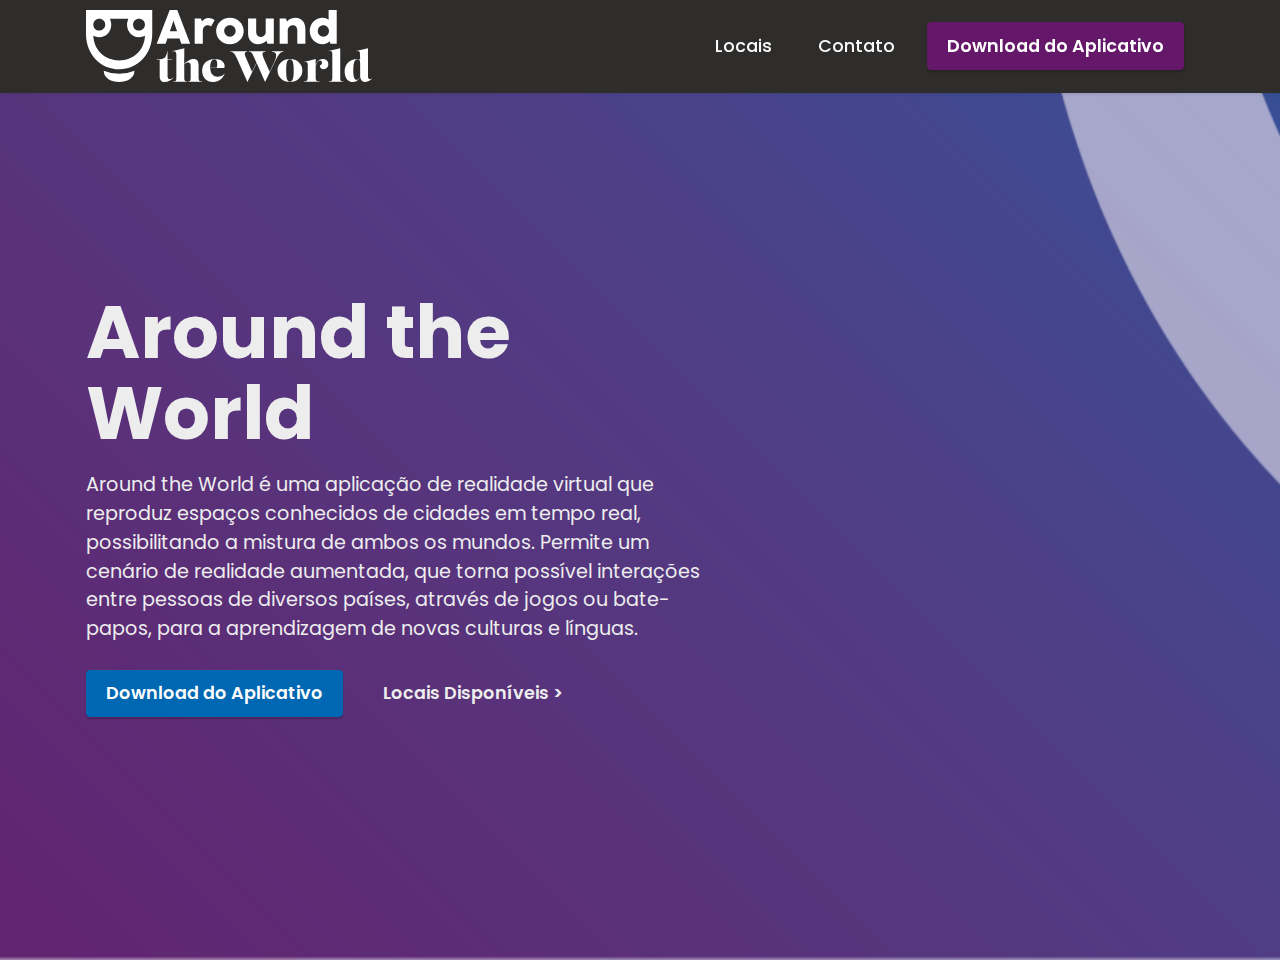
<file: index.html>
<!DOCTYPE html>
<html  >
<head>
  <!-- Site made with Mobirise Website Builder v5.6.5, https://mobirise.com -->
  <meta charset="UTF-8">
  <meta http-equiv="X-UA-Compatible" content="IE=edge">
  <meta name="generator" content="Mobirise v5.6.5, mobirise.com">
  <meta name="twitter:card" content="summary_large_image"/>
  <meta name="twitter:image:src" content="">
  <meta property="og:image" content="">
  <meta name="twitter:title" content="Início">
  <meta name="viewport" content="width=device-width, initial-scale=1, minimum-scale=1">
  <link rel="shortcut icon" href="assets/images/atw-simbolo.svg" type="image/x-icon">
  <meta name="description" content="">
  
  
  <title>Início</title>
  <link rel="stylesheet" href="assets/bootstrap/css/bootstrap.min.css">
  <link rel="stylesheet" href="assets/bootstrap/css/bootstrap-grid.min.css">
  <link rel="stylesheet" href="assets/bootstrap/css/bootstrap-reboot.min.css">
  <link rel="stylesheet" href="assets/parallax/jarallax.css">
  <link rel="stylesheet" href="assets/dropdown/css/style.css">
  <link rel="stylesheet" href="assets/socicon/css/styles.css">
  <link rel="stylesheet" href="assets/theme/css/style.css">
  <link rel="preload" href="https://fonts.googleapis.com/css?family=Poppins:100,100i,200,200i,300,300i,400,400i,500,500i,600,600i,700,700i,800,800i,900,900i&display=swap" as="style" onload="this.onload=null;this.rel='stylesheet'">
  <noscript><link rel="stylesheet" href="https://fonts.googleapis.com/css?family=Poppins:100,100i,200,200i,300,300i,400,400i,500,500i,600,600i,700,700i,800,800i,900,900i&display=swap"></noscript>
  <link rel="preload" as="style" href="assets/mobirise/css/mbr-additional.css"><link rel="stylesheet" href="assets/mobirise/css/mbr-additional.css" type="text/css">
  
  
  
  
</head>
<body>
  
  <section data-bs-version="5.1" class="menu menu1 cid-t0zsjFieKr" once="menu" id="menu1-k">
    

    <nav class="navbar navbar-dropdown navbar-fixed-top navbar-expand-lg">
        <div class="container">
            <div class="navbar-brand">
                <span class="navbar-logo">
                    <a href="index.html">
                        <img src="assets/images/atw-logomarca-branco.svg" alt="Around the World" style="height: 4.5rem;">
                    </a>
                </span>
                
            </div>
            <button class="navbar-toggler" type="button" data-toggle="collapse" data-bs-toggle="collapse" data-target="#navbarSupportedContent" data-bs-target="#navbarSupportedContent" aria-controls="navbarNavAltMarkup" aria-expanded="false" aria-label="Toggle navigation">
                <div class="hamburger">
                    <span></span>
                    <span></span>
                    <span></span>
                    <span></span>
                </div>
            </button>
            <div class="collapse navbar-collapse" id="navbarSupportedContent">
                <ul class="navbar-nav nav-dropdown" data-app-modern-menu="true"><li class="nav-item"><a class="nav-link link text-white text-primary display-4" href="page1.html">Locais</a></li>
                    <li class="nav-item"><a class="nav-link link text-white text-primary display-4" href="page2.html">Contato</a>
                    </li></ul>
                
                <div class="navbar-buttons mbr-section-btn"><a class="btn btn-primary display-4" href="assets/files/pap_app_montes_3458_3dg.pdf">Download do Aplicativo</a></div>
            </div>
        </div>
    </nav>
</section>

<section data-bs-version="5.1" class="header2 cid-t0zsMqhX2i mbr-fullscreen mbr-parallax-background" id="header2-l">

    

    

    <div class="container">
        <div class="row">
            <div class="col-12 col-lg-7">
                <h1 class="mbr-section-title mbr-fonts-style mb-3 display-1"><strong>Around the World</strong></h1>
                
                <p class="mbr-text mbr-fonts-style display-7">Around the World é uma aplicação de realidade virtual que reproduz espaços conhecidos de cidades em tempo real, possibilitando a mistura de ambos os mundos. Permite um cenário de realidade aumentada, que torna possível interações entre pessoas de diversos países, através de jogos ou bate-papos, para a aprendizagem de novas culturas e línguas.</p>
                <div class="mbr-section-btn mt-3"><a class="btn btn-warning display-4" href="assets/files/pap_app_montes_3458_3dg.pdf">Download do Aplicativo</a>
                    <a class="btn btn-success-outline display-4" href="page1.html">Locais Disponíveis &gt;</a></div>
            </div>
        </div>
    </div>
</section>

<p style="display: none;">https://mobiri.se/2679770</p>



</body>
</html>
</file>
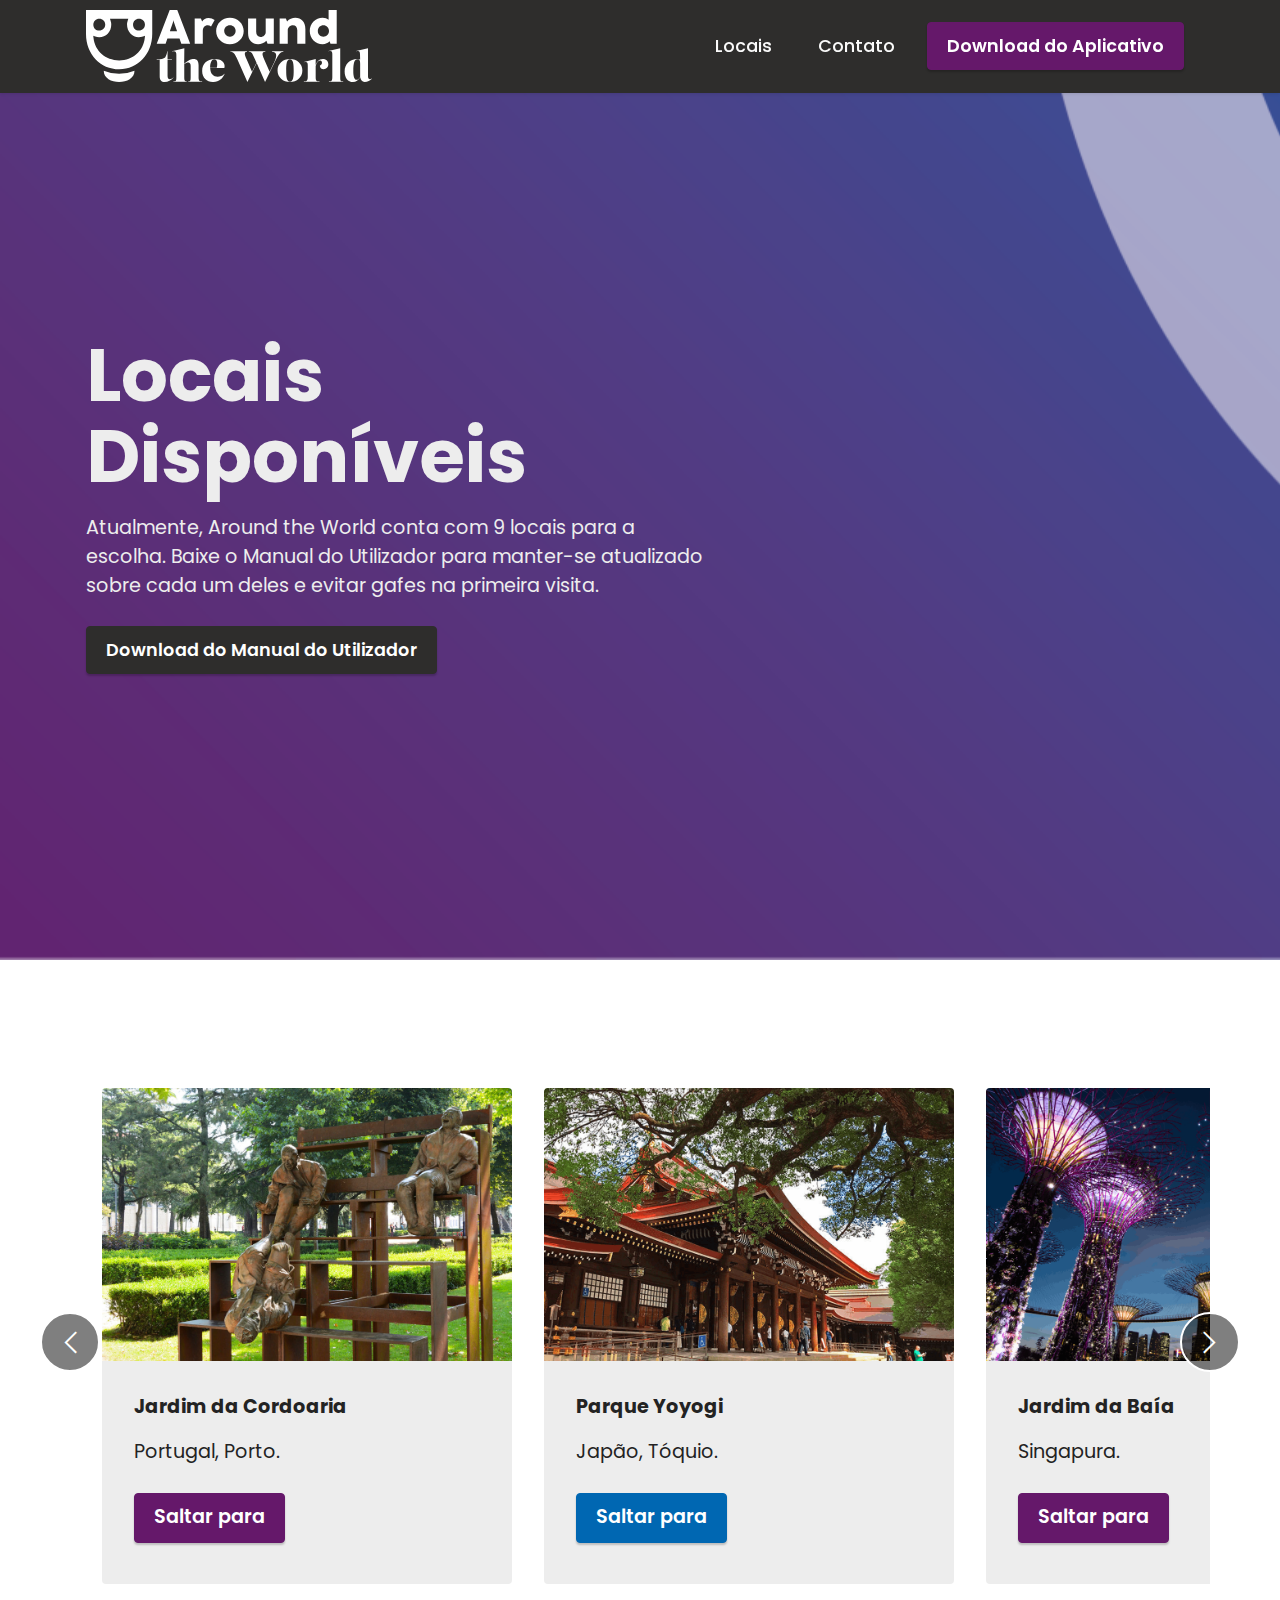
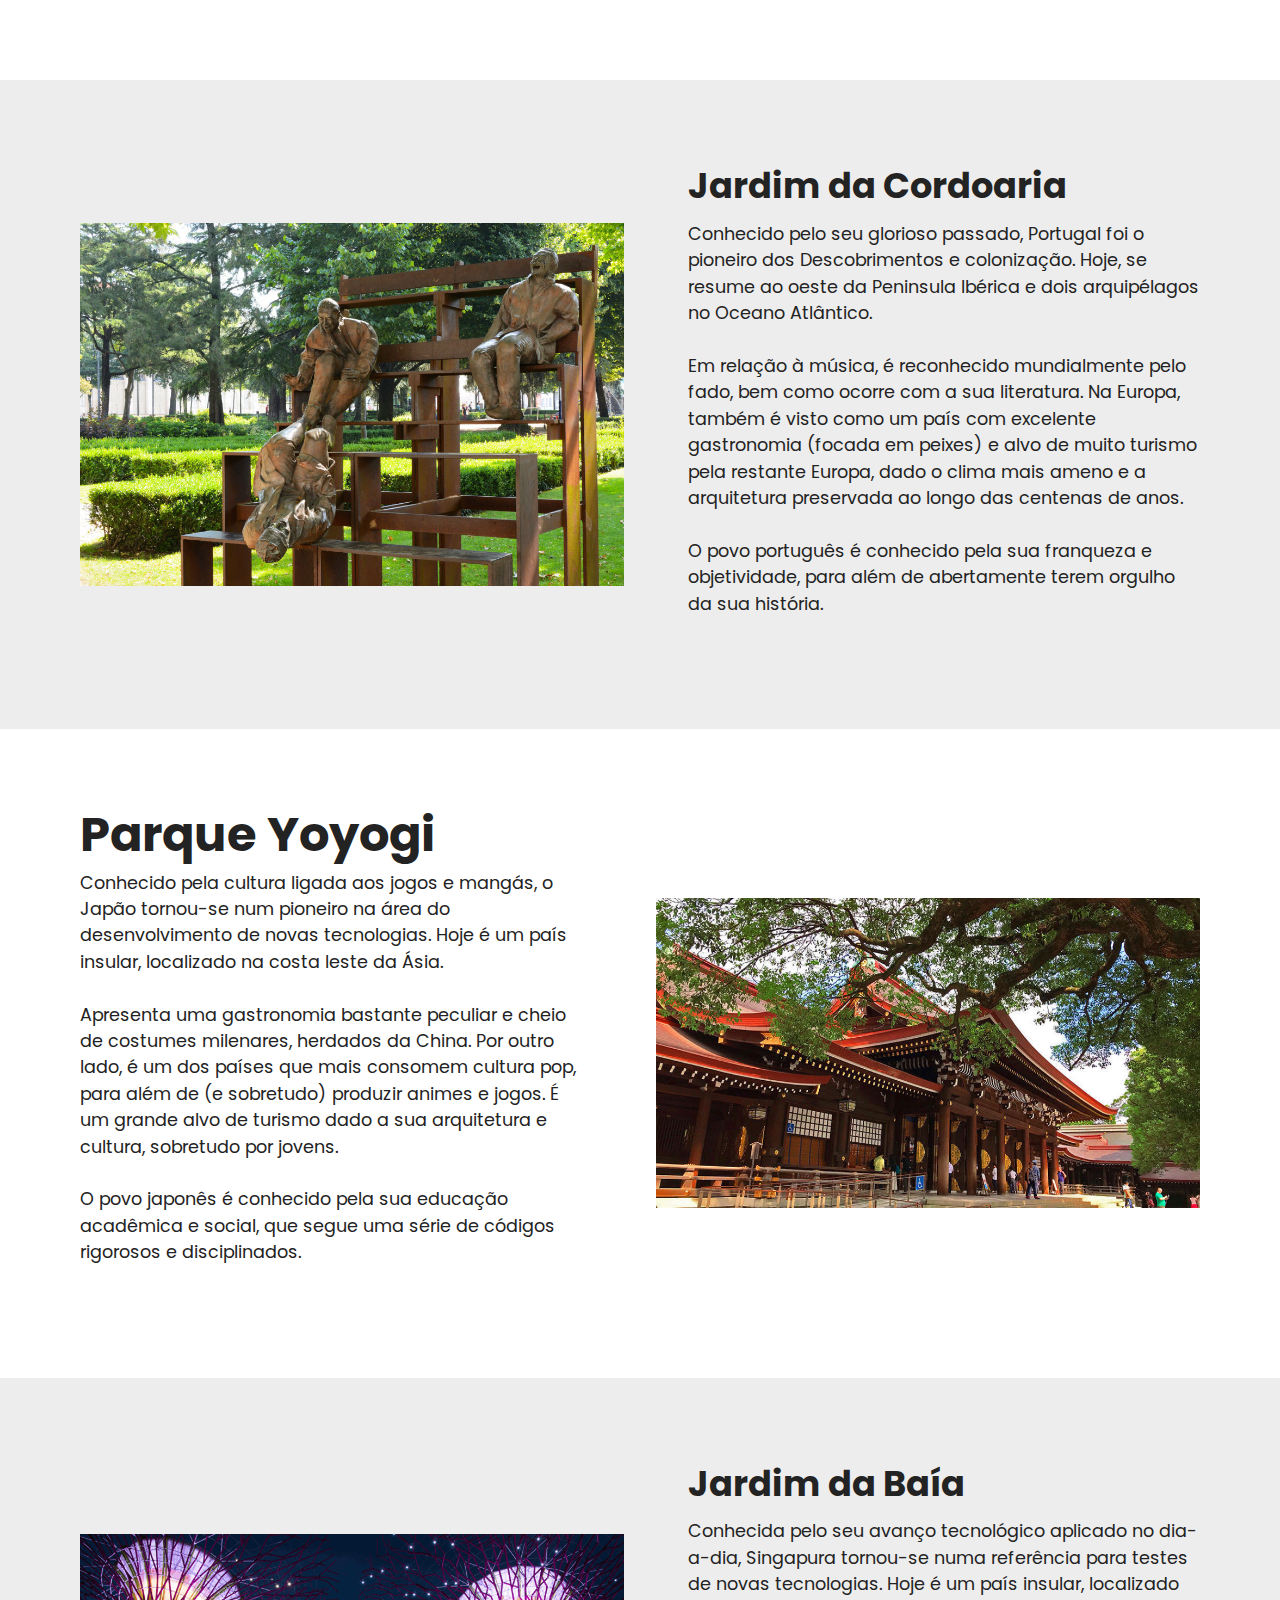
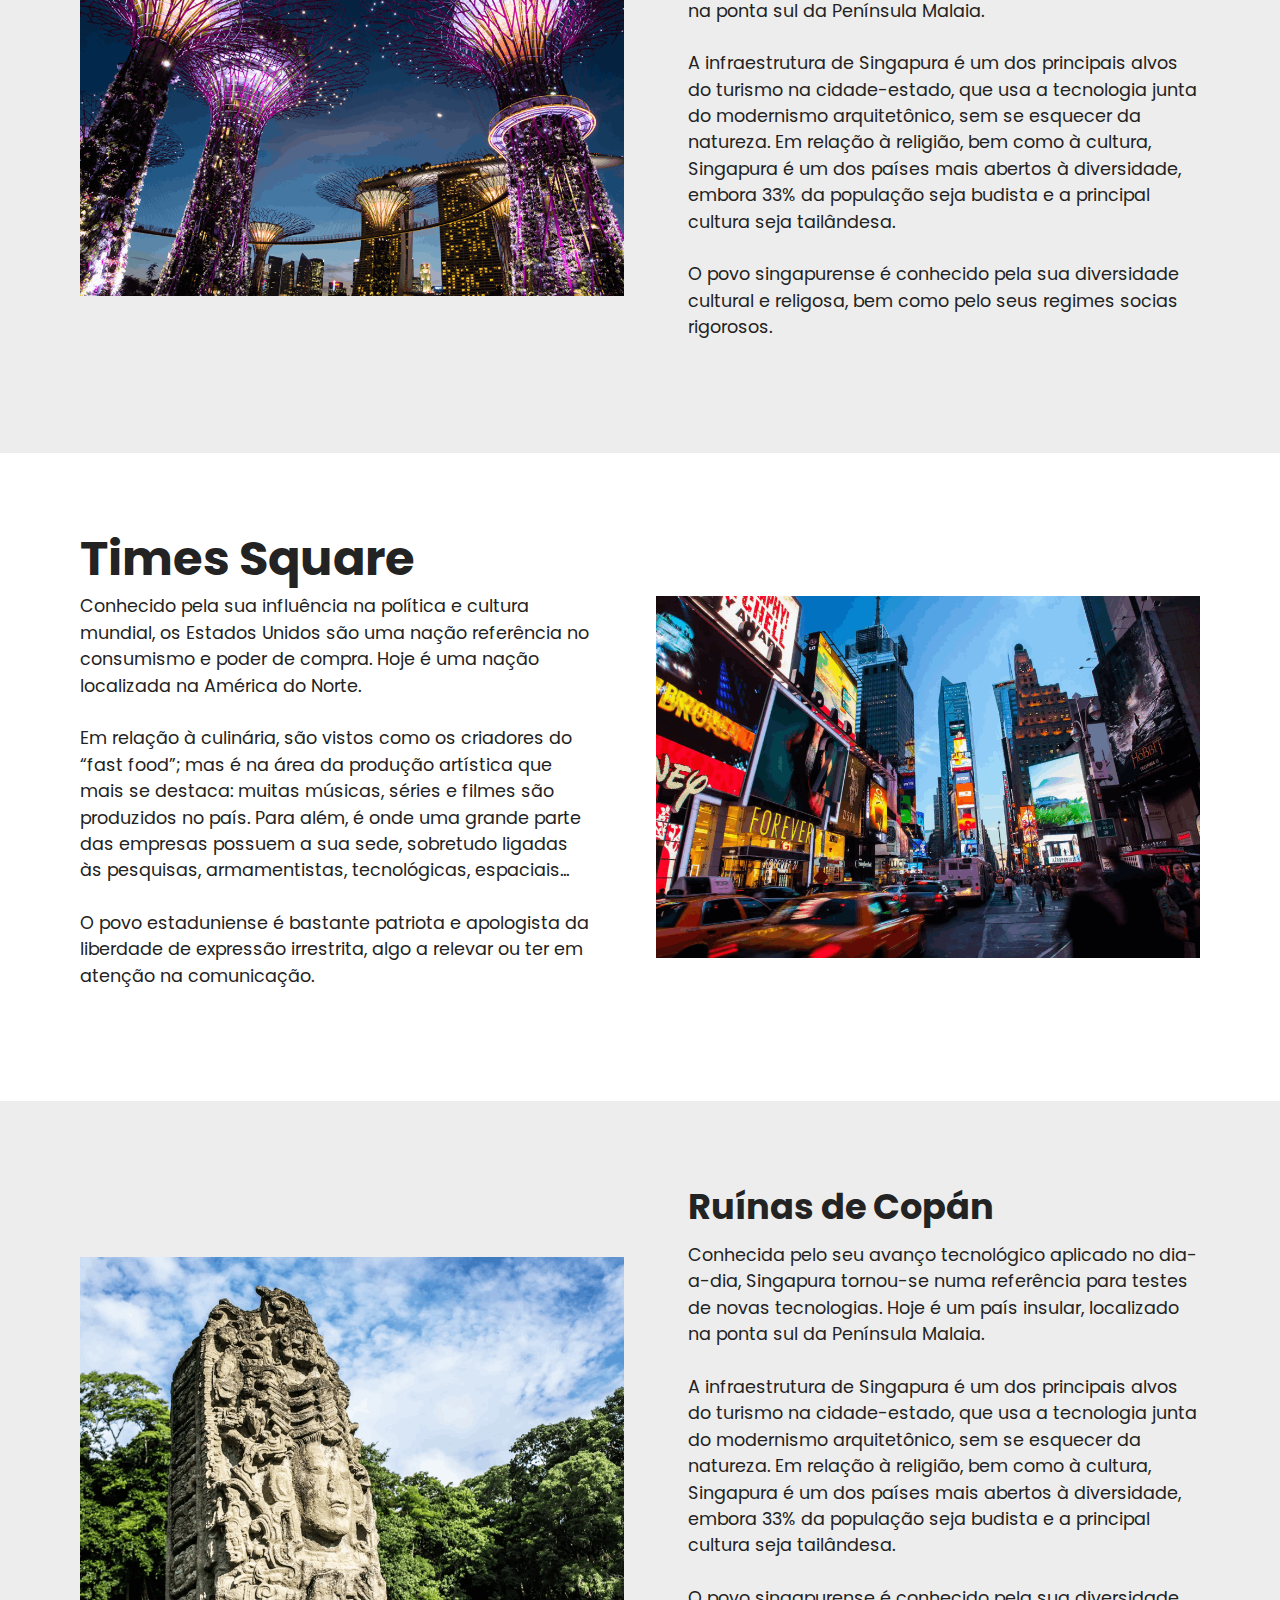
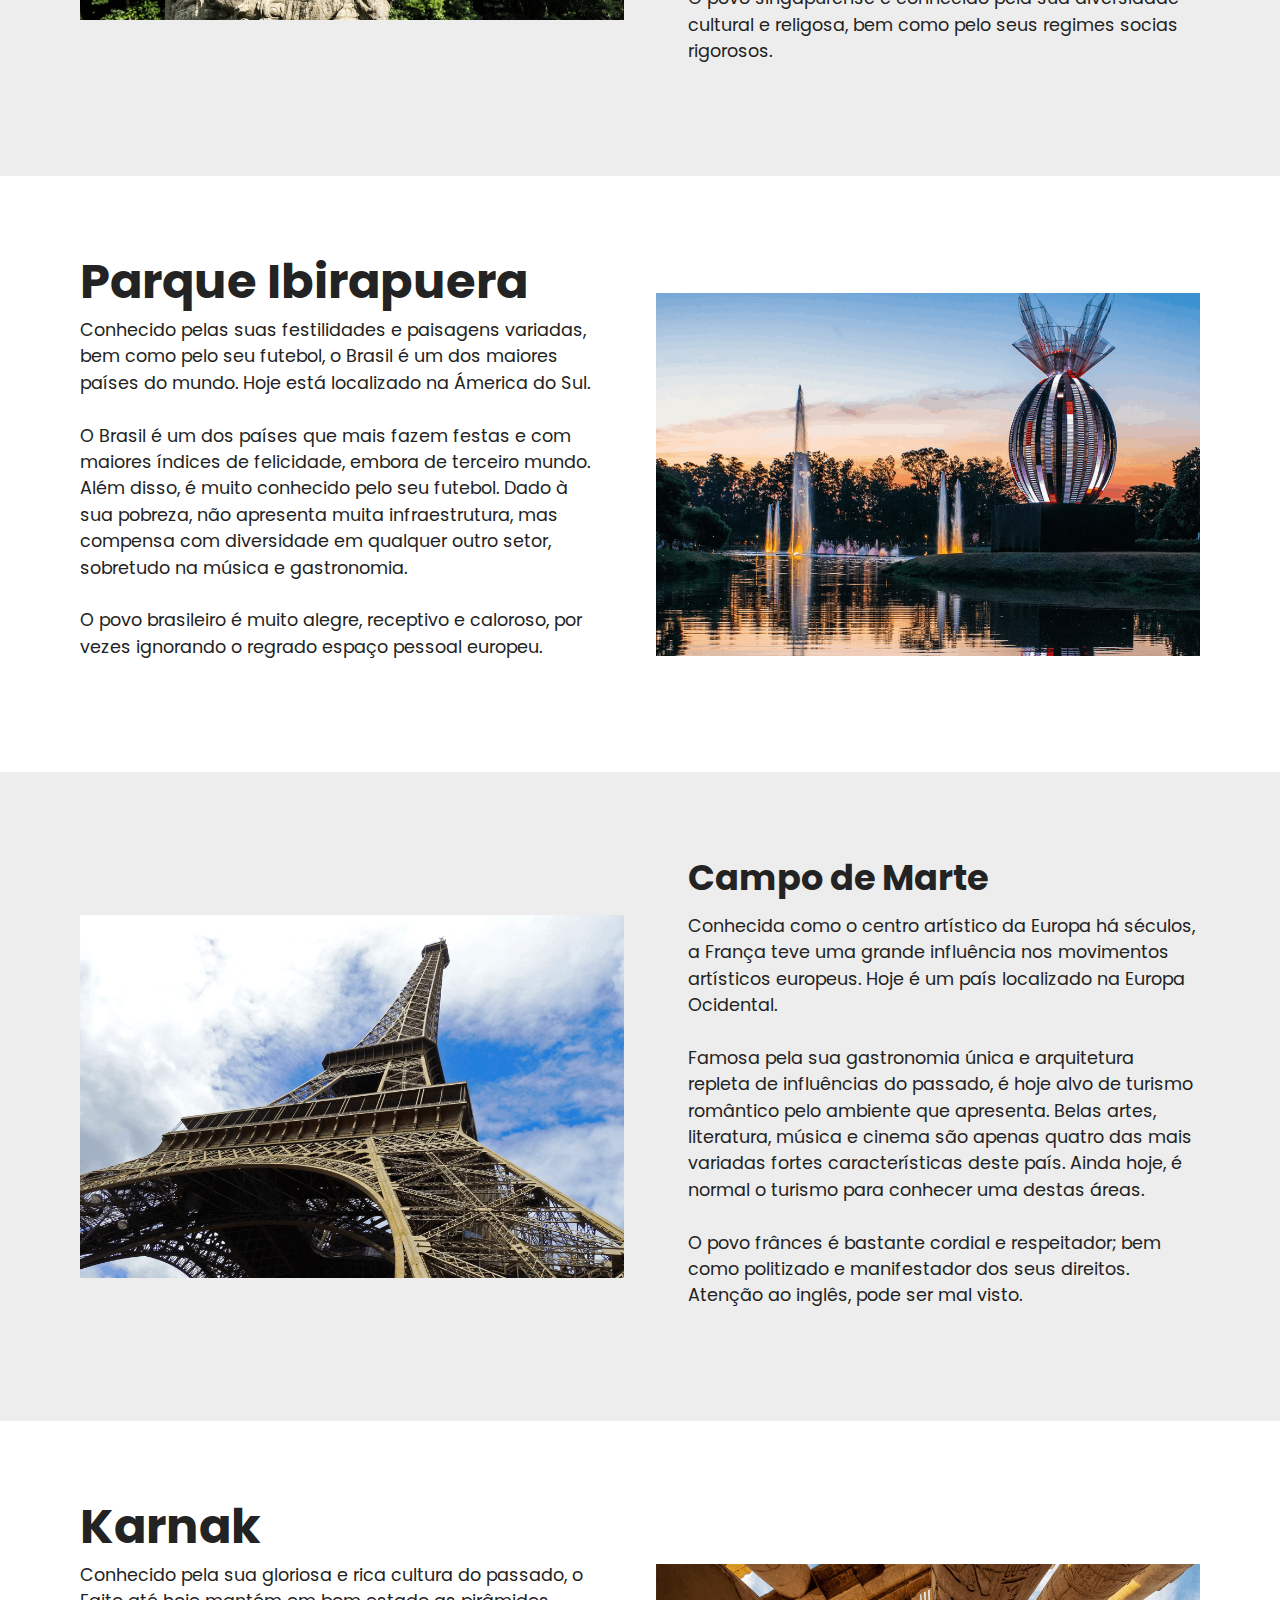
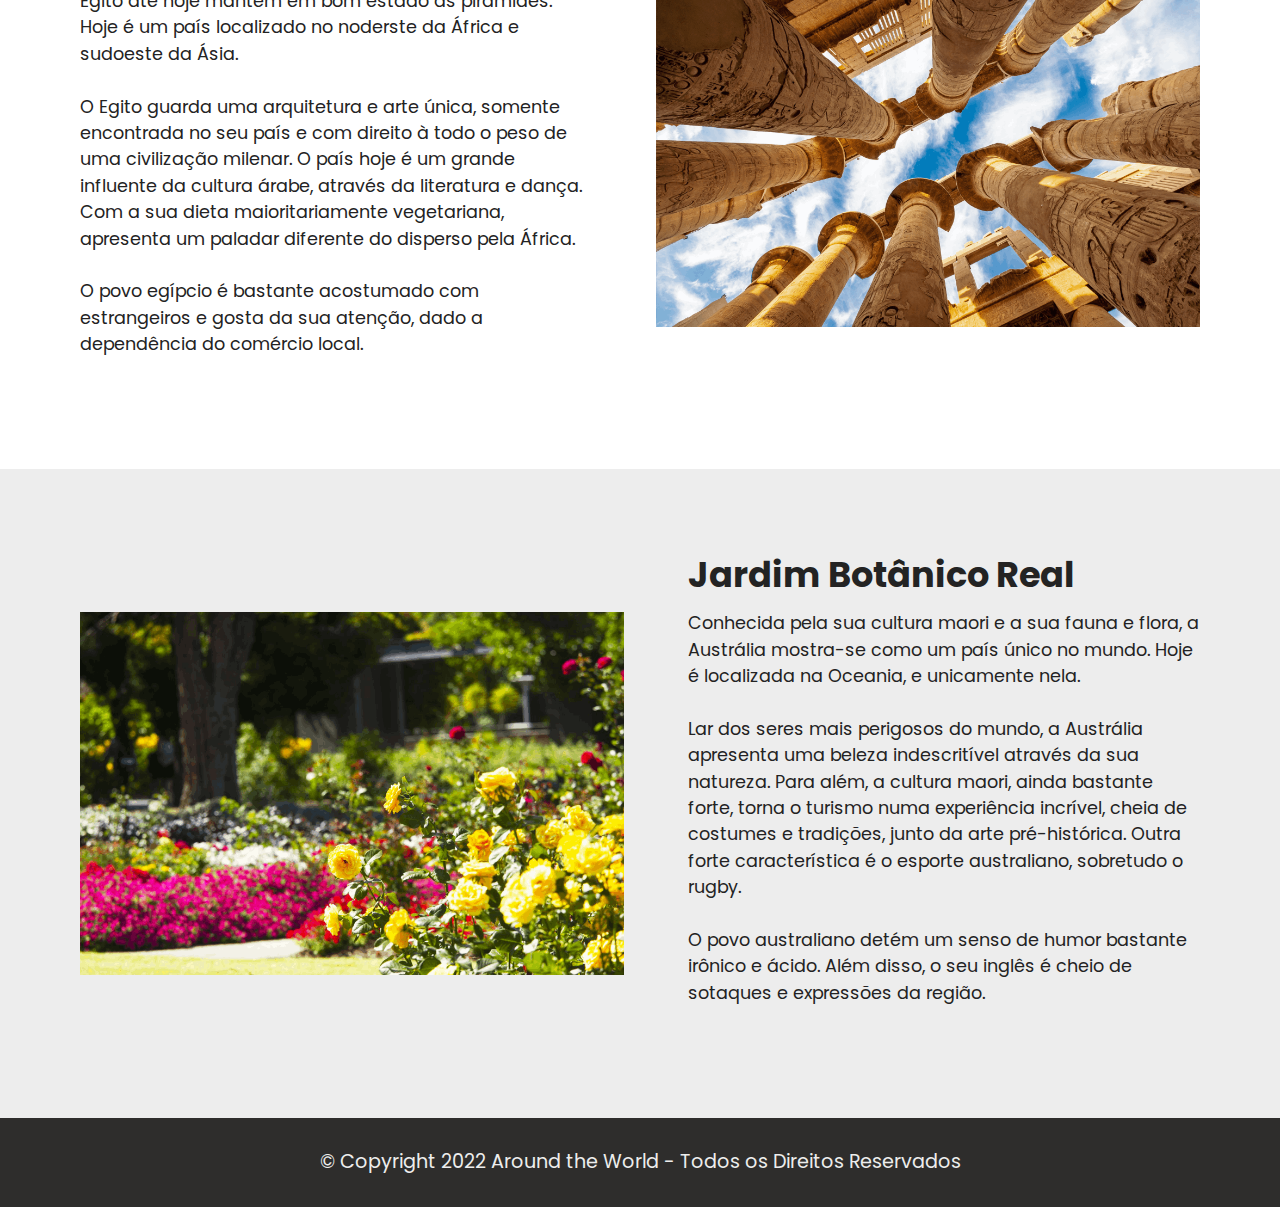
<file: page1.html>
<!DOCTYPE html>
<html  >
<head>
  <!-- Site made with Mobirise Website Builder v5.6.5, https://mobirise.com -->
  <meta charset="UTF-8">
  <meta http-equiv="X-UA-Compatible" content="IE=edge">
  <meta name="generator" content="Mobirise v5.6.5, mobirise.com">
  <meta name="twitter:card" content="summary_large_image"/>
  <meta name="twitter:image:src" content="">
  <meta property="og:image" content="">
  <meta name="twitter:title" content="Locais">
  <meta name="viewport" content="width=device-width, initial-scale=1, minimum-scale=1">
  <link rel="shortcut icon" href="assets/images/atw-simbolo.svg" type="image/x-icon">
  <meta name="description" content="">
  
  
  <title>Locais</title>
  <link rel="stylesheet" href="assets/web/assets/mobirise-icons2/mobirise2.css">
  <link rel="stylesheet" href="assets/bootstrap/css/bootstrap.min.css">
  <link rel="stylesheet" href="assets/bootstrap/css/bootstrap-grid.min.css">
  <link rel="stylesheet" href="assets/bootstrap/css/bootstrap-reboot.min.css">
  <link rel="stylesheet" href="assets/parallax/jarallax.css">
  <link rel="stylesheet" href="assets/dropdown/css/style.css">
  <link rel="stylesheet" href="assets/socicon/css/styles.css">
  <link rel="stylesheet" href="assets/theme/css/style.css">
  <link rel="preload" href="https://fonts.googleapis.com/css?family=Poppins:100,100i,200,200i,300,300i,400,400i,500,500i,600,600i,700,700i,800,800i,900,900i&display=swap" as="style" onload="this.onload=null;this.rel='stylesheet'">
  <noscript><link rel="stylesheet" href="https://fonts.googleapis.com/css?family=Poppins:100,100i,200,200i,300,300i,400,400i,500,500i,600,600i,700,700i,800,800i,900,900i&display=swap"></noscript>
  <link rel="preload" as="style" href="assets/mobirise/css/mbr-additional.css"><link rel="stylesheet" href="assets/mobirise/css/mbr-additional.css" type="text/css">
  
  
  
  
</head>
<body>
  
  <section data-bs-version="5.1" class="menu menu1 cid-t0zsjFieKr" once="menu" id="menu1-m">
    

    <nav class="navbar navbar-dropdown navbar-fixed-top navbar-expand-lg">
        <div class="container">
            <div class="navbar-brand">
                <span class="navbar-logo">
                    <a href="index.html">
                        <img src="assets/images/atw-logomarca-branco.svg" alt="Around the World" style="height: 4.5rem;">
                    </a>
                </span>
                
            </div>
            <button class="navbar-toggler" type="button" data-toggle="collapse" data-bs-toggle="collapse" data-target="#navbarSupportedContent" data-bs-target="#navbarSupportedContent" aria-controls="navbarNavAltMarkup" aria-expanded="false" aria-label="Toggle navigation">
                <div class="hamburger">
                    <span></span>
                    <span></span>
                    <span></span>
                    <span></span>
                </div>
            </button>
            <div class="collapse navbar-collapse" id="navbarSupportedContent">
                <ul class="navbar-nav nav-dropdown" data-app-modern-menu="true"><li class="nav-item"><a class="nav-link link text-white text-primary display-4" href="page1.html">Locais</a></li>
                    <li class="nav-item"><a class="nav-link link text-white text-primary display-4" href="page2.html">Contato</a>
                    </li></ul>
                
                <div class="navbar-buttons mbr-section-btn"><a class="btn btn-primary display-4" href="assets/files/pap_app_montes_3458_3dg.pdf">Download do Aplicativo</a></div>
            </div>
        </div>
    </nav>
</section>

<section data-bs-version="5.1" class="header2 cid-t0zColBa2r mbr-fullscreen mbr-parallax-background" id="header2-p">

    

    

    <div class="container">
        <div class="row">
            <div class="col-12 col-lg-7">
                <h1 class="mbr-section-title mbr-fonts-style mb-3 display-1"><strong>Locais Disponíveis</strong></h1>
                
                <p class="mbr-text mbr-fonts-style display-7">Atualmente, Around the World conta com 9 locais para a escolha. Baixe o Manual do Utilizador para manter-se atualizado sobre cada um deles e evitar gafes na primeira visita.</p>
                <div class="mbr-section-btn mt-3"><a class="btn btn-info display-4" href="assets/files/pap_manual-do-utilizador_3458_montes_3dg.pdf">Download do Manual do Utilizador</a></div>
            </div>
        </div>
    </div>
</section>

<section data-bs-version="5.1" class="slider4 mbr-embla cid-t0zDCvINgH" id="slider4-q">
    
    
    <div class="position-relative text-center">
        
        <div class="embla mt-4" data-skip-snaps="true" data-align="center" data-contain-scroll="trimSnaps" data-auto-play-interval="2" data-draggable="true">
            <div class="embla__viewport container">
                <div class="embla__container">
                    
                    
                    
                    <div class="embla__slide slider-image item active" style="margin-left: 1rem; margin-right: 1rem;">
                        <div class="slide-content">
                            <div class="item-wrapper">
                                <div class="item-img">
                                    <img src="assets/images/portugal-1000x667.jpg" alt="Mobirise Website Builder" data-slide-to="0" data-bs-slide-to="0">
                                </div>
                            </div>
                            <div class="item-content">
                                <h5 class="item-title mbr-fonts-style display-7"><strong>Jardim da Cordoaria</strong></h5>
                                
                                <p class="mbr-text mbr-fonts-style mt-3 display-7">Portugal, Porto.</p>
                            </div>
                            <div class="mbr-section-btn item-footer mt-2"><a href="page1.html#features17-s" class="btn btn-primary item-btn display-7">Saltar para</a></div>
                        </div>
                    </div><div class="embla__slide slider-image item active" style="margin-left: 1rem; margin-right: 1rem;">
                        <div class="slide-content">
                            <div class="item-wrapper">
                                <div class="item-img">
                                    <img src="assets/images/japao-1000x667.png" alt="Mobirise Website Builder" data-slide-to="1" data-bs-slide-to="1">
                                </div>
                            </div>
                            <div class="item-content">
                                <h5 class="item-title mbr-fonts-style display-7"><strong>Parque Yoyogi</strong></h5>
                                
                                <p class="mbr-text mbr-fonts-style mt-3 display-7">Japão, Tóquio.<br></p>
                            </div>
                            <div class="mbr-section-btn item-footer mt-2"><a href="page1.html#features16-t" class="btn item-btn btn-warning display-7">Saltar para</a></div>
                        </div>
                    </div><div class="embla__slide slider-image item active" style="margin-left: 1rem; margin-right: 1rem;">
                        <div class="slide-content">
                            <div class="item-wrapper">
                                <div class="item-img">
                                    <img src="assets/images/singapura-1000x667.png" alt="Mobirise Website Builder" data-slide-to="2" data-bs-slide-to="2">
                                </div>
                            </div>
                            <div class="item-content">
                                <h5 class="item-title mbr-fonts-style display-7"><strong>Jardim da Baía</strong></h5>
                                
                                <p class="mbr-text mbr-fonts-style mt-3 display-7">Singapura.<br></p>
                            </div>
                            <div class="mbr-section-btn item-footer mt-2"><a href="page1.html#features17-u" class="btn item-btn btn-primary display-7">Saltar para</a></div>
                        </div>
                    </div><div class="embla__slide slider-image item active" style="margin-left: 1rem; margin-right: 1rem;">
                        <div class="slide-content">
                            <div class="item-wrapper">
                                <div class="item-img">
                                    <img src="assets/images/estadosunidos-1000x667.png" alt="Mobirise Website Builder" data-slide-to="3" data-bs-slide-to="3">
                                </div>
                            </div>
                            <div class="item-content">
                                <h5 class="item-title mbr-fonts-style display-7"><strong>Times Square</strong></h5>
                                
                                <p class="mbr-text mbr-fonts-style mt-3 display-7">Estados Unidos, Nova Iorque.<br></p>
                            </div>
                            <div class="mbr-section-btn item-footer mt-2"><a href="page1.html#features16-v" class="btn item-btn btn-warning display-7">Saltar para</a></div>
                        </div>
                    </div><div class="embla__slide slider-image item active" style="margin-left: 1rem; margin-right: 1rem;">
                        <div class="slide-content">
                            <div class="item-wrapper">
                                <div class="item-img">
                                    <img src="assets/images/honduras-1000x667.png" alt="Mobirise Website Builder" data-slide-to="4" data-bs-slide-to="4">
                                </div>
                            </div>
                            <div class="item-content">
                                <h5 class="item-title mbr-fonts-style display-7"><strong>Ruínas de Copán</strong></h5>
                                
                                <p class="mbr-text mbr-fonts-style mt-3 display-7">Honduras, Copán.<br></p>
                            </div>
                            <div class="mbr-section-btn item-footer mt-2"><a href="page1.html#features17-w" class="btn item-btn btn-primary display-7">Saltar para</a></div>
                        </div>
                    </div><div class="embla__slide slider-image item active" style="margin-left: 1rem; margin-right: 1rem;">
                        <div class="slide-content">
                            <div class="item-wrapper">
                                <div class="item-img">
                                    <img src="assets/images/brasil-1000x667.png" alt="Mobirise Website Builder" data-slide-to="5" data-bs-slide-to="5">
                                </div>
                            </div>
                            <div class="item-content">
                                <h5 class="item-title mbr-fonts-style display-7"><strong>Parque Ibirapuera</strong></h5>
                                
                                <p class="mbr-text mbr-fonts-style mt-3 display-7">Brasil, São Paulo.<br></p>
                            </div>
                            <div class="mbr-section-btn item-footer mt-2"><a href="page1.html#features16-x" class="btn item-btn btn-warning display-7">Saltar para</a></div>
                        </div>
                    </div><div class="embla__slide slider-image item active" style="margin-left: 1rem; margin-right: 1rem;">
                        <div class="slide-content">
                            <div class="item-wrapper">
                                <div class="item-img">
                                    <img src="assets/images/franca-1000x667.png" alt="Mobirise Website Builder" data-slide-to="6" data-bs-slide-to="6">
                                </div>
                            </div>
                            <div class="item-content">
                                <h5 class="item-title mbr-fonts-style display-7"><strong>Campo de Marte</strong></h5>
                                
                                <p class="mbr-text mbr-fonts-style mt-3 display-7">França, Paris.<br></p>
                            </div>
                            <div class="mbr-section-btn item-footer mt-2"><a href="page1.html#features17-y" class="btn item-btn btn-secondary display-7">Saltar para</a></div>
                        </div>
                    </div><div class="embla__slide slider-image item active" style="margin-left: 1rem; margin-right: 1rem;">
                        <div class="slide-content">
                            <div class="item-wrapper">
                                <div class="item-img">
                                    <img src="assets/images/egito-1000x667.png" alt="Mobirise Website Builder" data-slide-to="7" data-bs-slide-to="7">
                                </div>
                            </div>
                            <div class="item-content">
                                <h5 class="item-title mbr-fonts-style display-7"><strong>Karnak</strong></h5>
                                
                                <p class="mbr-text mbr-fonts-style mt-3 display-7">Egito, Luxor.&nbsp;<br></p>
                            </div>
                            <div class="mbr-section-btn item-footer mt-2"><a href="page1.html#features16-z" class="btn item-btn btn-warning display-7">Saltar para</a></div>
                        </div>
                    </div><div class="embla__slide slider-image item active" style="margin-left: 1rem; margin-right: 1rem;">
                        <div class="slide-content">
                            <div class="item-wrapper">
                                <div class="item-img">
                                    <img src="assets/images/australia-1000x667.png" alt="Mobirise Website Builder" data-slide-to="8" data-bs-slide-to="8">
                                </div>
                            </div>
                            <div class="item-content">
                                <h5 class="item-title mbr-fonts-style display-7"><strong>Jardim Botânico Real</strong></h5>
                                
                                <p class="mbr-text mbr-fonts-style mt-3 display-7">Austrália, Sydney.<br></p>
                            </div>
                            <div class="mbr-section-btn item-footer mt-2"><a href="page1.html#features17-10" class="btn item-btn btn-primary display-7">Saltar para</a></div>
                        </div>
                    </div>
                </div>
            </div>
            <button class="embla__button embla__button--prev">
                <span class="mobi-mbri mobi-mbri-arrow-prev mbr-iconfont" aria-hidden="true"></span>
                <span class="sr-only visually-hidden visually-hidden">Previous</span>
            </button>
            <button class="embla__button embla__button--next">
                <span class="mobi-mbri mobi-mbri-arrow-next mbr-iconfont" aria-hidden="true"></span>
                <span class="sr-only visually-hidden visually-hidden">Next</span>
            </button>
        </div>
    </div>
</section>

<section data-bs-version="5.1" class="features16 cid-t0zIW4YOc7" id="features17-s">
    

    
    <div class="container-fluid">
        <div class="content-wrapper">
            <div class="row align-items-center">
                <div class="col-12 col-lg-6">
                    <div class="image-wrapper">
                        <img src="assets/images/portugal-1000x667.jpg" alt="Jardim da Cordoaria">
                    </div>
                </div>
                <div class="col-12 col-lg">
                    <div class="text-wrapper">
                        <h6 class="card-title mbr-fonts-style display-5"><strong>Jardim da Cordoaria</strong></h6>
                        <p class="mbr-text mbr-fonts-style mb-4 display-4">Conhecido pelo seu glorioso passado, Portugal foi o pioneiro dos Descobrimentos e colonização. Hoje, se resume ao oeste da Peninsula Ibérica e dois arquipélagos no Oceano Atlântico.
<br>
<br>Em relação à música, é reconhecido mundialmente pelo fado, bem como ocorre com a sua literatura. Na Europa, também é visto como um país com excelente gastronomia (focada em peixes) e alvo de muito turismo pela restante Europa, dado o clima mais ameno e a arquitetura preservada ao longo das centenas de anos.
<br>
<br>O povo português é conhecido pela sua franqueza e objetividade, para além de abertamente terem orgulho da sua história.&nbsp;</p>
                        
                    </div>
                </div>
            </div>
        </div>
    </div>
</section>

<section data-bs-version="5.1" class="features15 cid-t0zIYC5Q9E" id="features16-t">

    

    
    <div class="container-fluid">
        <div class="content-wrapper">
            <div class="row align-items-center">
                <div class="col-12 col-lg">
                    <div class="text-wrapper">
                        <h6 class="card-title mbr-fonts-style display-2">
                            <strong>Parque Yoyogi</strong></h6>
                        <p class="mbr-text mbr-fonts-style mb-4 display-4">Conhecido pela cultura ligada aos jogos e mangás, o Japão tornou-se num pioneiro na área do desenvolvimento de novas tecnologias. Hoje é um país insular, localizado na costa leste da Ásia.
<br>
<br>Apresenta uma gastronomia bastante peculiar e cheio de costumes milenares, herdados da China. Por outro lado, é um dos países que mais consomem cultura pop, para além de (e sobretudo) produzir animes e jogos. É um grande alvo de turismo dado a sua arquitetura e cultura, sobretudo por jovens.
<br>
<br>O povo japonês é conhecido pela sua educação acadêmica e social, que segue uma série de códigos rigorosos e disciplinados.</p>
                        
                    </div>
                </div>
                <div class="col-12 col-lg-6">
                    <div class="image-wrapper">
                        <img src="assets/images/japao-1000x570.jpg" alt="Mobirise Website Builder">
                    </div>
                </div>
            </div>
        </div>
    </div>
</section>

<section data-bs-version="5.1" class="features16 cid-t0zJxLiBZI" id="features17-u">
    

    
    <div class="container-fluid">
        <div class="content-wrapper">
            <div class="row align-items-center">
                <div class="col-12 col-lg-6">
                    <div class="image-wrapper">
                        <img src="assets/images/singapura-1000x667.png" alt="Mobirise Website Builder">
                    </div>
                </div>
                <div class="col-12 col-lg">
                    <div class="text-wrapper">
                        <h6 class="card-title mbr-fonts-style display-5"><strong>Jardim da Baía</strong></h6>
                        <p class="mbr-text mbr-fonts-style mb-4 display-4">Conhecida pelo seu avanço tecnológico aplicado no dia-a-dia, Singapura tornou-se numa referência para testes de novas tecnologias. Hoje é um país insular, localizado na ponta sul da Península Malaia.
<br>
<br>A infraestrutura de Singapura é um dos principais alvos do turismo na cidade-estado, que usa a tecnologia junta do modernismo arquitetônico, sem se esquecer da natureza. Em relação à religião, bem como à cultura, Singapura é um dos países mais abertos à diversidade, embora 33% da população seja budista e a principal cultura seja tailândesa.
<br>
<br>O povo singapurense é conhecido pela sua diversidade cultural e religosa, bem como pelo seus regimes socias rigorosos.</p>
                        
                    </div>
                </div>
            </div>
        </div>
    </div>
</section>

<section data-bs-version="5.1" class="features15 cid-t0zJz1rVaK" id="features16-v">

    

    
    <div class="container-fluid">
        <div class="content-wrapper">
            <div class="row align-items-center">
                <div class="col-12 col-lg">
                    <div class="text-wrapper">
                        <h6 class="card-title mbr-fonts-style display-2">
                            <strong>Times Square</strong></h6>
                        <p class="mbr-text mbr-fonts-style mb-4 display-4">Conhecido pela sua influência na política e cultura mundial, os Estados Unidos são uma nação referência no consumismo e poder de compra. Hoje é uma nação localizada na América do Norte.
<br>
<br>Em relação à culinária, são vistos como os criadores do “fast food”; mas é na área da produção artística que mais se destaca: muitas músicas, séries e filmes são produzidos no país. Para além, é onde uma grande parte das empresas possuem a sua sede, sobretudo ligadas às pesquisas, armamentistas, tecnológicas, espaciais...
<br>
<br>O povo estaduniense é bastante patriota e apologista da liberdade de expressão irrestrita, algo a relevar ou ter em atenção na comunicação.</p>
                        
                    </div>
                </div>
                <div class="col-12 col-lg-6">
                    <div class="image-wrapper">
                        <img src="assets/images/estadosunidos-1000x667.png" alt="Mobirise Website Builder">
                    </div>
                </div>
            </div>
        </div>
    </div>
</section>

<section data-bs-version="5.1" class="features16 cid-t0zJAlIS90" id="features17-w">
    

    
    <div class="container-fluid">
        <div class="content-wrapper">
            <div class="row align-items-center">
                <div class="col-12 col-lg-6">
                    <div class="image-wrapper">
                        <img src="assets/images/honduras-1000x667.png" alt="Mobirise Website Builder">
                    </div>
                </div>
                <div class="col-12 col-lg">
                    <div class="text-wrapper">
                        <h6 class="card-title mbr-fonts-style display-5">
                            <strong>Ruínas de Copán</strong></h6>
                        <p class="mbr-text mbr-fonts-style mb-4 display-4">Conhecida pelo seu avanço tecnológico aplicado no dia-a-dia, Singapura tornou-se numa referência para testes de novas tecnologias. Hoje é um país insular, localizado na ponta sul da Península Malaia.
<br>
<br>A infraestrutura de Singapura é um dos principais alvos do turismo na cidade-estado, que usa a tecnologia junta do modernismo arquitetônico, sem se esquecer da natureza. Em relação à religião, bem como à cultura, Singapura é um dos países mais abertos à diversidade, embora 33% da população seja budista e a principal cultura seja tailândesa.
<br>
<br>O povo singapurense é conhecido pela sua diversidade cultural e religosa, bem como pelo seus regimes socias rigorosos.</p>
                        
                    </div>
                </div>
            </div>
        </div>
    </div>
</section>

<section data-bs-version="5.1" class="features15 cid-t0zJAUB7vT" id="features16-x">

    

    
    <div class="container-fluid">
        <div class="content-wrapper">
            <div class="row align-items-center">
                <div class="col-12 col-lg">
                    <div class="text-wrapper">
                        <h6 class="card-title mbr-fonts-style display-2">
                            <strong>Parque Ibirapuera</strong></h6>
                        <p class="mbr-text mbr-fonts-style mb-4 display-4">Conhecido pelas suas festilidades e paisagens variadas, bem como pelo seu futebol, o Brasil é um dos maiores países do mundo. Hoje está localizado na Ámerica do Sul.
<br>
<br>O Brasil é um dos países que mais fazem festas e com maiores índices de felicidade, embora de terceiro mundo. Além disso, é muito conhecido pelo seu futebol. Dado à sua pobreza, não apresenta muita infraestrutura, mas compensa com diversidade em qualquer outro setor, sobretudo na música e gastronomia.
<br>
<br>O povo brasileiro é muito alegre, receptivo e caloroso, por vezes ignorando o regrado espaço pessoal europeu.</p>
                        
                    </div>
                </div>
                <div class="col-12 col-lg-6">
                    <div class="image-wrapper">
                        <img src="assets/images/brasil-1000x667.png" alt="Mobirise Website Builder">
                    </div>
                </div>
            </div>
        </div>
    </div>
</section>

<section data-bs-version="5.1" class="features16 cid-t0zJPC4Bow" id="features17-y">
    

    
    <div class="container-fluid">
        <div class="content-wrapper">
            <div class="row align-items-center">
                <div class="col-12 col-lg-6">
                    <div class="image-wrapper">
                        <img src="assets/images/franca-1000x667.png" alt="Mobirise Website Builder">
                    </div>
                </div>
                <div class="col-12 col-lg">
                    <div class="text-wrapper">
                        <h6 class="card-title mbr-fonts-style display-5"><strong>Campo de Marte</strong></h6>
                        <p class="mbr-text mbr-fonts-style mb-4 display-4">Conhecida como o centro artístico da Europa há séculos, a França teve uma grande influência nos movimentos artísticos europeus. Hoje é um país localizado na Europa Ocidental.
<br>
<br>Famosa pela sua gastronomia única e arquitetura repleta de influências do passado, é hoje alvo de turismo romântico pelo ambiente que apresenta. Belas artes, literatura, música e cinema são apenas quatro das mais variadas fortes características deste país. Ainda hoje, é normal o turismo para conhecer uma destas áreas.
<br>
<br>O povo frânces é bastante cordial e respeitador; bem como politizado e manifestador dos seus direitos. Atenção ao inglês, pode ser mal visto.</p>
                        
                    </div>
                </div>
            </div>
        </div>
    </div>
</section>

<section data-bs-version="5.1" class="features15 cid-t0zJQfSg24" id="features16-z">

    

    
    <div class="container-fluid">
        <div class="content-wrapper">
            <div class="row align-items-center">
                <div class="col-12 col-lg">
                    <div class="text-wrapper">
                        <h6 class="card-title mbr-fonts-style display-2">
                            <strong>Karnak</strong></h6>
                        <p class="mbr-text mbr-fonts-style mb-4 display-4">Conhecido pela sua gloriosa e rica cultura do passado, o Egito até hoje mantém em bom estado as pirâmides. Hoje é um país localizado no noderste da África e sudoeste da Ásia.
<br>
<br>O Egito guarda uma arquitetura e arte única, somente encontrada no seu país e com direito à todo o peso de uma civilização milenar. O país hoje é um grande influente da cultura árabe, através da literatura e dança. Com a sua dieta maioritariamente vegetariana, apresenta um paladar diferente do disperso pela África. 
<br>
<br>O povo egípcio é bastante acostumado com estrangeiros e gosta da sua atenção, dado a dependência do comércio local.</p>
                        
                    </div>
                </div>
                <div class="col-12 col-lg-6">
                    <div class="image-wrapper">
                        <img src="assets/images/egito-1000x667.png" alt="Mobirise Website Builder">
                    </div>
                </div>
            </div>
        </div>
    </div>
</section>

<section data-bs-version="5.1" class="features16 cid-t0zJSxU2Av" id="features17-10">
    

    
    <div class="container-fluid">
        <div class="content-wrapper">
            <div class="row align-items-center">
                <div class="col-12 col-lg-6">
                    <div class="image-wrapper">
                        <img src="assets/images/australia-1000x667.png" alt="Mobirise Website Builder">
                    </div>
                </div>
                <div class="col-12 col-lg">
                    <div class="text-wrapper">
                        <h6 class="card-title mbr-fonts-style display-5">
                            <strong>Jardim Botânico Real</strong></h6>
                        <p class="mbr-text mbr-fonts-style mb-4 display-4">Conhecida pela sua cultura maori e a sua fauna e flora, a Austrália mostra-se como um país único no mundo. Hoje é localizada na Oceania, e unicamente nela.
<br>
<br>Lar dos seres mais perigosos do mundo, a Austrália apresenta uma beleza indescritível através da sua natureza. Para além, a cultura maori, ainda bastante forte, torna o turismo numa experiência incrível, cheia de costumes e tradições, junto da arte pré-histórica. Outra forte característica é o esporte australiano, sobretudo o rugby.
<br>
<br>O povo australiano detém um senso de humor bastante irônico e ácido. Além disso, o seu inglês é cheio de sotaques e expressões da região.</p>
                        
                    </div>
                </div>
            </div>
        </div>
    </div>
</section>

<section data-bs-version="5.1" class="footer7 cid-t0zSnCM1n6" once="footers" id="footer7-15">

    

    

    <div class="container">
        <div class="media-container-row align-center mbr-white">
            <div class="col-12">
                <p class="mbr-text mb-0 mbr-fonts-style display-7">
                    © Copyright 2022 Around the World - Todos os Direitos Reservados</p>
            </div>
        </div>
    </div>
</section><p style="display: none;">https://mobiri.se/2679770</p>
  
  
</body>
</html>
</file>
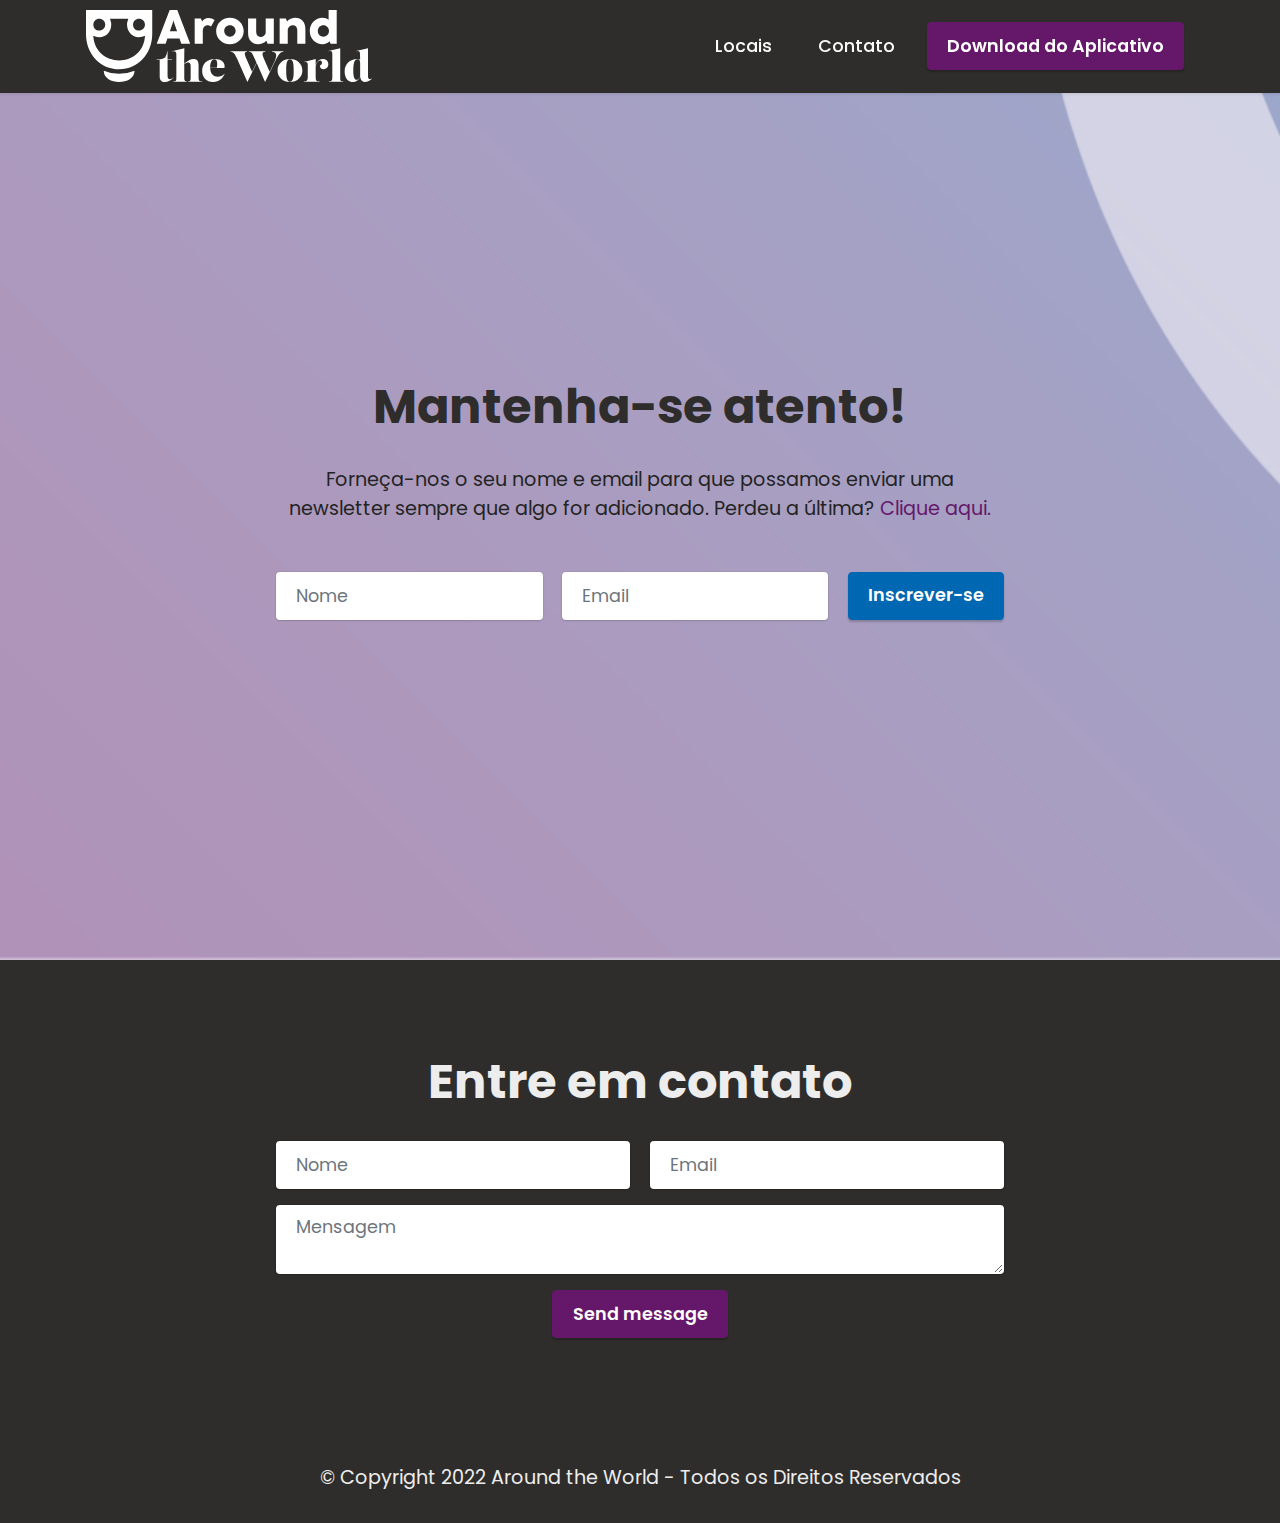
<file: page2.html>
<!DOCTYPE html>
<html  >
<head>
  <!-- Site made with Mobirise Website Builder v5.6.5, https://mobirise.com -->
  <meta charset="UTF-8">
  <meta http-equiv="X-UA-Compatible" content="IE=edge">
  <meta name="generator" content="Mobirise v5.6.5, mobirise.com">
  <meta name="twitter:card" content="summary_large_image"/>
  <meta name="twitter:image:src" content="">
  <meta property="og:image" content="">
  <meta name="twitter:title" content="Contatos">
  <meta name="viewport" content="width=device-width, initial-scale=1, minimum-scale=1">
  <link rel="shortcut icon" href="assets/images/atw-simbolo.svg" type="image/x-icon">
  <meta name="description" content="">
  
  
  <title>Contatos</title>
  <link rel="stylesheet" href="assets/bootstrap/css/bootstrap.min.css">
  <link rel="stylesheet" href="assets/bootstrap/css/bootstrap-grid.min.css">
  <link rel="stylesheet" href="assets/bootstrap/css/bootstrap-reboot.min.css">
  <link rel="stylesheet" href="assets/parallax/jarallax.css">
  <link rel="stylesheet" href="assets/dropdown/css/style.css">
  <link rel="stylesheet" href="assets/socicon/css/styles.css">
  <link rel="stylesheet" href="assets/theme/css/style.css">
  <link rel="preload" href="https://fonts.googleapis.com/css?family=Poppins:100,100i,200,200i,300,300i,400,400i,500,500i,600,600i,700,700i,800,800i,900,900i&display=swap" as="style" onload="this.onload=null;this.rel='stylesheet'">
  <noscript><link rel="stylesheet" href="https://fonts.googleapis.com/css?family=Poppins:100,100i,200,200i,300,300i,400,400i,500,500i,600,600i,700,700i,800,800i,900,900i&display=swap"></noscript>
  <link rel="preload" as="style" href="assets/mobirise/css/mbr-additional.css"><link rel="stylesheet" href="assets/mobirise/css/mbr-additional.css" type="text/css">
  
  
  
  
</head>
<body>
  
  <section data-bs-version="5.1" class="menu menu1 cid-t0zsjFieKr" once="menu" id="menu1-n">
    

    <nav class="navbar navbar-dropdown navbar-fixed-top navbar-expand-lg">
        <div class="container">
            <div class="navbar-brand">
                <span class="navbar-logo">
                    <a href="index.html">
                        <img src="assets/images/atw-logomarca-branco.svg" alt="Around the World" style="height: 4.5rem;">
                    </a>
                </span>
                
            </div>
            <button class="navbar-toggler" type="button" data-toggle="collapse" data-bs-toggle="collapse" data-target="#navbarSupportedContent" data-bs-target="#navbarSupportedContent" aria-controls="navbarNavAltMarkup" aria-expanded="false" aria-label="Toggle navigation">
                <div class="hamburger">
                    <span></span>
                    <span></span>
                    <span></span>
                    <span></span>
                </div>
            </button>
            <div class="collapse navbar-collapse" id="navbarSupportedContent">
                <ul class="navbar-nav nav-dropdown" data-app-modern-menu="true"><li class="nav-item"><a class="nav-link link text-white text-primary display-4" href="page1.html">Locais</a></li>
                    <li class="nav-item"><a class="nav-link link text-white text-primary display-4" href="page2.html">Contato</a>
                    </li></ul>
                
                <div class="navbar-buttons mbr-section-btn"><a class="btn btn-primary display-4" href="assets/files/pap_app_montes_3458_3dg.pdf">Download do Aplicativo</a></div>
            </div>
        </div>
    </nav>
</section>

<section data-bs-version="5.1" class="form1 cid-t0zRc8t34u mbr-fullscreen mbr-parallax-background" id="form1-13">

    

    <div class="mbr-overlay" style="opacity: 0.5; background-color: rgb(255, 255, 255);"></div>
    <div class="container">
        <div class="row justify-content-center">
            <div class="col-lg-8 mx-auto mbr-form" data-form-type="formoid">
                <form action="https://mobirise.eu/" method="POST" class="mbr-form form-with-styler" data-form-title="Form Name"><input type="hidden" name="email" data-form-email="true" value="6PW/w7lAvXaatCybrqge7rg0J7Ius5VtnYxO8UohsmEHNLIzw4J9U5pmNeMhIpY+xC8//FXpFRznqYKEdaxmsAQ5cYUQ8hJZQSpJx55zfdWPi7N7ja4gE81FabTorlaX">
                    <div class="row">
                        <div hidden="hidden" data-form-alert="" class="alert alert-success col-12">Obrigado! Manteremos você atualizado.</div>
                        <div hidden="hidden" data-form-alert-danger="" class="alert alert-danger col-12">
                            Oops...! some problem!
                        </div>
                    </div>
                    <div class="dragArea row">
                        <div class="col-12">
                            <h1 class="mbr-section-title mb-4 mbr-fonts-style align-center display-2">
                                <strong>Mantenha-se atento!</strong></h1>
                        </div>
                        <div class="col-12">
                            <p class="mbr-text mbr-fonts-style mb-5 align-center display-7">Forneça-nos o seu nome e email para que possamos enviar uma newsletter sempre que algo for adicionado. Perdeu a última? <a href="assets/files/pap_newsletter_montes_3458_3dg.pdf" class="text-primary">Clique aqui.</a></p>
                        </div>
                        <div class="col-md col-12 form-group mb-3" data-for="name">
                            <input type="text" name="name" placeholder="Nome" data-form-field="Name" class="form-control" id="name-form1-13">
                        </div>
                        <div class="col-md col-12 form-group mb-3" data-for="email">
                            <input type="email" name="email" placeholder="Email" data-form-field="Email" class="form-control" id="email-form1-13">
                        </div>
                        <div class="mbr-section-btn col-12 col-md-auto"><button type="submit" class="btn btn-warning display-4">Inscrever-se</button></div>
                    </div>
                </form>
            </div>
        </div>
    </div>
</section>

<section data-bs-version="5.1" class="form5 cid-t0zS6jHfAa" id="form5-14">
    
    
    <div class="container">
        <div class="mbr-section-head">
            <h3 class="mbr-section-title mbr-fonts-style align-center mb-0 display-2">
                <strong>Entre em contato</strong></h3>
            
        </div>
        <div class="row justify-content-center mt-4">
            <div class="col-lg-8 mx-auto mbr-form" data-form-type="formoid">
                <form action="https://mobirise.eu/" method="POST" class="mbr-form form-with-styler" data-form-title="Form Name"><input type="hidden" name="email" data-form-email="true" value="OnDj7bd4HZMn/te+ILKV5C/qikhiOkj2vDiJABK2WLyE2nK0r0/s5YHWiBawKofmj2m6KXD5v19ijHL+7mNQ0jsn97kUqexxzJ88jvKfYG/0opqDRGysIQvbMSoEPLsz">
                    <div class="row">
                        <div hidden="hidden" data-form-alert="" class="alert alert-success col-12">Obrigado. Entraremos em contato em breve!</div>
                        <div hidden="hidden" data-form-alert-danger="" class="alert alert-danger col-12">
                            Oops...! some problem!
                        </div>
                    </div>
                    <div class="dragArea row">
                        <div class="col-md col-sm-12 form-group mb-3" data-for="name">
                            <input type="text" name="name" placeholder="Nome" data-form-field="name" class="form-control" value="" id="name-form5-14">
                        </div>
                        <div class="col-md col-sm-12 form-group mb-3" data-for="email">
                            <input type="email" name="email" placeholder="Email" data-form-field="email" class="form-control" value="" id="email-form5-14">
                        </div>
                        
                        <div class="col-12 form-group mb-3" data-for="textarea">
                            <textarea name="textarea" placeholder="Mensagem" data-form-field="textarea" class="form-control" id="textarea-form5-14"></textarea>
                        </div>
                        <div class="col-lg-12 col-md-12 col-sm-12 align-center mbr-section-btn"><button type="submit" class="btn btn-secondary display-4">Send message</button></div>
                    </div>
                </form>
            </div>
        </div>
    </div>
</section>

<section data-bs-version="5.1" class="footer7 cid-t0zSnCM1n6" once="footers" id="footer7-15">

    

    

    <div class="container">
        <div class="media-container-row align-center mbr-white">
            <div class="col-12">
                <p class="mbr-text mb-0 mbr-fonts-style display-7">
                    © Copyright 2022 Around the World - Todos os Direitos Reservados</p>
            </div>
        </div>
    </div>

        
</section><p style="display: none;">https://mobiri.se/2679770</p>
  
  
</body>
</html>
</file>
<file: assets/parallax/jarallax.css>
.jarallax {
    position: relative;
    z-index: 0;
}
.jarallax > .jarallax-img {
    position: absolute;
    object-fit: cover;
    /* support for plugin https://github.com/bfred-it/object-fit-images */
    font-family: 'object-fit: cover;';
    top: 0;
    left: 0;
    width: 100%;
    height: 100%;
    z-index: -1;
}
</file>
<file: assets/dropdown/css/style.css>
.navbar-dropdown {
  left: 0;
  padding: 0;
  position: absolute;
  right: 0;
  top: 0;
  transition: all 0.45s ease;
  z-index: 1030;
  background: #282828; }
  .navbar-dropdown .navbar-logo {
    margin-right: 0.8rem;
    transition: margin 0.3s ease-in-out;
    vertical-align: middle; }
    .navbar-dropdown .navbar-logo img {
      height: 3.125rem;
      transition: all 0.3s ease-in-out; }
    .navbar-dropdown .navbar-logo.mbr-iconfont {
      font-size: 3.125rem;
      line-height: 3.125rem; }
  .navbar-dropdown .navbar-caption {
    font-weight: 700;
    white-space: normal;
    vertical-align: -4px;
    line-height: 3.125rem !important; }
    .navbar-dropdown .navbar-caption, .navbar-dropdown .navbar-caption:hover {
      color: inherit;
      text-decoration: none; }
  .navbar-dropdown .mbr-iconfont + .navbar-caption {
    vertical-align: -1px; }
  .navbar-dropdown.navbar-fixed-top {
    position: fixed; }
  .navbar-dropdown .navbar-brand span {
    vertical-align: -4px; }
  .navbar-dropdown.bg-color.transparent {
    background: none; }
  .navbar-dropdown.navbar-short .navbar-brand {
    padding: 0.625rem 0; }
    .navbar-dropdown.navbar-short .navbar-brand span {
      vertical-align: -1px; }
  .navbar-dropdown.navbar-short .navbar-caption {
    line-height: 2.375rem !important;
    vertical-align: -2px; }
  .navbar-dropdown.navbar-short .navbar-logo {
    margin-right: 0.5rem; }
    .navbar-dropdown.navbar-short .navbar-logo img {
      height: 2.375rem; }
    .navbar-dropdown.navbar-short .navbar-logo.mbr-iconfont {
      font-size: 2.375rem;
      line-height: 2.375rem; }
  .navbar-dropdown.navbar-short .mbr-table-cell {
    height: 3.625rem; }
  .navbar-dropdown .navbar-close {
    left: 0.6875rem;
    position: fixed;
    top: 0.75rem;
    z-index: 1000; }
  .navbar-dropdown .hamburger-icon {
    content: "";
    display: inline-block;
    vertical-align: middle;
    width: 16px;
    -webkit-box-shadow: 0 -6px 0 1px #282828,0 0 0 1px #282828,0 6px 0 1px #282828;
    -moz-box-shadow: 0 -6px 0 1px #282828,0 0 0 1px #282828,0 6px 0 1px #282828;
    box-shadow: 0 -6px 0 1px #282828,0 0 0 1px #282828,0 6px 0 1px #282828; }

.dropdown-menu .dropdown-toggle[data-toggle="dropdown-submenu"]::after {
  border-bottom: 0.35em solid transparent;
  border-left: 0.35em solid;
  border-right: 0;
  border-top: 0.35em solid transparent;
  margin-left: 0.3rem; }

.dropdown-menu .dropdown-item:focus {
  outline: 0; }

.nav-dropdown {
  font-size: 0.75rem;
  font-weight: 500;
  height: auto !important; }
  .nav-dropdown .nav-btn {
    padding-left: 1rem; }
  .nav-dropdown .link {
    margin: .667em 1.667em;
    font-weight: 500;
    padding: 0;
    transition: color .2s ease-in-out; }
    .nav-dropdown .link.dropdown-toggle {
      margin-right: 2.583em; }
      .nav-dropdown .link.dropdown-toggle::after {
        margin-left: .25rem;
        border-top: 0.35em solid;
        border-right: 0.35em solid transparent;
        border-left: 0.35em solid transparent;
        border-bottom: 0; }
      .nav-dropdown .link.dropdown-toggle[aria-expanded="true"] {
        margin: 0;
        padding: 0.667em 3.263em  0.667em 1.667em; }
  .nav-dropdown .link::after,
  .nav-dropdown .dropdown-item::after {
    color: inherit; }
  .nav-dropdown .btn {
    font-size: 0.75rem;
    font-weight: 700;
    letter-spacing: 0;
    margin-bottom: 0;
    padding-left: 1.25rem;
    padding-right: 1.25rem; }
  .nav-dropdown .dropdown-menu {
    border-radius: 0;
    border: 0;
    left: 0;
    margin: 0;
    padding-bottom: 1.25rem;
    padding-top: 1.25rem;
    position: relative; }
  .nav-dropdown .dropdown-submenu {
    margin-left: 0.125rem;
    top: 0; }
  .nav-dropdown .dropdown-item {
    font-weight: 500;
    line-height: 2;
    padding: 0.3846em 4.615em 0.3846em 1.5385em;
    position: relative;
    transition: color .2s ease-in-out, background-color .2s ease-in-out; }
    .nav-dropdown .dropdown-item::after {
      margin-top: -0.3077em;
      position: absolute;
      right: 1.1538em;
      top: 50%; }
    .nav-dropdown .dropdown-item:focus, .nav-dropdown .dropdown-item:hover {
      background: none; }

@media (max-width: 767px) {
  .nav-dropdown.navbar-toggleable-sm {
    bottom: 0;
    display: none;
    left: 0;
    overflow-x: hidden;
    position: fixed;
    top: 0;
    transform: translateX(-100%);
    -ms-transform: translateX(-100%);
    -webkit-transform: translateX(-100%);
    width: 18.75rem;
    z-index: 999; } }
.nav-dropdown.navbar-toggleable-xl {
  bottom: 0;
  display: none;
  left: 0;
  overflow-x: hidden;
  position: fixed;
  top: 0;
  transform: translateX(-100%);
  -ms-transform: translateX(-100%);
  -webkit-transform: translateX(-100%);
  width: 18.75rem;
  z-index: 999; }

.nav-dropdown-sm {
  display: block !important;
  overflow-x: hidden;
  overflow: auto;
  padding-top: 3.875rem; }
  .nav-dropdown-sm::after {
    content: "";
    display: block;
    height: 3rem;
    width: 100%; }
  .nav-dropdown-sm.collapse.in ~ .navbar-close {
    display: block !important; }
  .nav-dropdown-sm.collapsing, .nav-dropdown-sm.collapse.in {
    transform: translateX(0);
    -ms-transform: translateX(0);
    -webkit-transform: translateX(0);
    transition: all 0.25s ease-out;
    -webkit-transition: all 0.25s ease-out;
    background: #282828; }
  .nav-dropdown-sm.collapsing[aria-expanded="false"] {
    transform: translateX(-100%);
    -ms-transform: translateX(-100%);
    -webkit-transform: translateX(-100%); }
  .nav-dropdown-sm .nav-item {
    display: block;
    margin-left: 0 !important;
    padding-left: 0; }
  .nav-dropdown-sm .link,
  .nav-dropdown-sm .dropdown-item {
    border-top: 1px dotted rgba(255, 255, 255, 0.1);
    font-size: 0.8125rem;
    line-height: 1.6;
    margin: 0 !important;
    padding: 0.875rem 2.4rem 0.875rem 1.5625rem !important;
    position: relative;
    white-space: normal; }
    .nav-dropdown-sm .link:focus, .nav-dropdown-sm .link:hover,
    .nav-dropdown-sm .dropdown-item:focus,
    .nav-dropdown-sm .dropdown-item:hover {
      background: rgba(0, 0, 0, 0.2) !important;
      color: #c0a375; }
  .nav-dropdown-sm .nav-btn {
    position: relative;
    padding: 1.5625rem 1.5625rem 0 1.5625rem; }
    .nav-dropdown-sm .nav-btn::before {
      border-top: 1px dotted rgba(255, 255, 255, 0.1);
      content: "";
      left: 0;
      position: absolute;
      top: 0;
      width: 100%; }
    .nav-dropdown-sm .nav-btn + .nav-btn {
      padding-top: 0.625rem; }
      .nav-dropdown-sm .nav-btn + .nav-btn::before {
        display: none; }
  .nav-dropdown-sm .btn {
    padding: 0.625rem 0; }
  .nav-dropdown-sm .dropdown-toggle[data-toggle="dropdown-submenu"]::after {
    margin-left: .25rem;
    border-top: 0.35em solid;
    border-right: 0.35em solid transparent;
    border-left: 0.35em solid transparent;
    border-bottom: 0; }
  .nav-dropdown-sm .dropdown-toggle[data-toggle="dropdown-submenu"][aria-expanded="true"]::after {
    border-top: 0;
    border-right: 0.35em solid transparent;
    border-left: 0.35em solid transparent;
    border-bottom: 0.35em solid; }
  .nav-dropdown-sm .dropdown-menu {
    margin: 0;
    padding: 0;
    position: relative;
    top: 0;
    left: 0;
    width: 100%;
    border: 0;
    float: none;
    border-radius: 0;
    background: none; }
  .nav-dropdown-sm .dropdown-submenu {
    left: 100%;
    margin-left: 0.125rem;
    margin-top: -1.25rem;
    top: 0; }

.navbar-toggleable-sm .nav-dropdown .dropdown-menu {
  position: absolute; }

.navbar-toggleable-sm .nav-dropdown .dropdown-submenu {
  left: 100%;
  margin-left: 0.125rem;
  margin-top: -1.25rem;
  top: 0; }

.navbar-toggleable-sm.opened .nav-dropdown .dropdown-menu {
  position: relative; }

.navbar-toggleable-sm.opened .nav-dropdown .dropdown-submenu {
  left: 0;
  margin-left: 00rem;
  margin-top: 0rem;
  top: 0; }

.is-builder .nav-dropdown.collapsing {
  transition: none !important; }
</file>
<file: assets/socicon/css/styles.css>
@charset "UTF-8";

@font-face {
  font-family: 'Socicon';
  src:  url('../fonts/socicon.eot');
  src:  url('../fonts/socicon.eot?#iefix') format('embedded-opentype'),
    url('../fonts/socicon.woff2') format('woff2'),
    url('../fonts/socicon.ttf') format('truetype'),
    url('../fonts/socicon.woff') format('woff'),
    url('../fonts/socicon.svg#socicon') format('svg');
  font-weight: normal;
  font-style: normal;
  font-display: swap;
}

[data-icon]:before {
  font-family: "socicon" !important;
  content: attr(data-icon);
  font-style: normal !important;
  font-weight: normal !important;
  font-variant: normal !important;
  text-transform: none !important;
  speak: none;
  line-height: 1;
  -webkit-font-smoothing: antialiased;
  -moz-osx-font-smoothing: grayscale;
}

[class^="socicon-"], [class*=" socicon-"] {
  /* use !important to prevent issues with browser extensions that change fonts */
  font-family: 'Socicon' !important;
  speak: none;
  font-style: normal;
  font-weight: normal;
  font-variant: normal;
  text-transform: none;
  line-height: 1;

  /* Better Font Rendering =========== */
  -webkit-font-smoothing: antialiased;
  -moz-osx-font-smoothing: grayscale;
}

.socicon-eitaa:before {
  content: "\e97c";
}
.socicon-soroush:before {
  content: "\e97d";
}
.socicon-bale:before {
  content: "\e97e";
}
.socicon-zazzle:before {
  content: "\e97b";
}
.socicon-society6:before {
  content: "\e97a";
}
.socicon-redbubble:before {
  content: "\e979";
}
.socicon-avvo:before {
  content: "\e978";
}
.socicon-stitcher:before {
  content: "\e977";
}
.socicon-googlehangouts:before {
  content: "\e974";
}
.socicon-dlive:before {
  content: "\e975";
}
.socicon-vsco:before {
  content: "\e976";
}
.socicon-flipboard:before {
  content: "\e973";
}
.socicon-ubuntu:before {
  content: "\e958";
}
.socicon-artstation:before {
  content: "\e959";
}
.socicon-invision:before {
  content: "\e95a";
}
.socicon-torial:before {
  content: "\e95b";
}
.socicon-collectorz:before {
  content: "\e95c";
}
.socicon-seenthis:before {
  content: "\e95d";
}
.socicon-googleplaymusic:before {
  content: "\e95e";
}
.socicon-debian:before {
  content: "\e95f";
}
.socicon-filmfreeway:before {
  content: "\e960";
}
.socicon-gnome:before {
  content: "\e961";
}
.socicon-itchio:before {
  content: "\e962";
}
.socicon-jamendo:before {
  content: "\e963";
}
.socicon-mix:before {
  content: "\e964";
}
.socicon-sharepoint:before {
  content: "\e965";
}
.socicon-tinder:before {
  content: "\e966";
}
.socicon-windguru:before {
  content: "\e967";
}
.socicon-cdbaby:before {
  content: "\e968";
}
.socicon-elementaryos:before {
  content: "\e969";
}
.socicon-stage32:before {
  content: "\e96a";
}
.socicon-tiktok:before {
  content: "\e96b";
}
.socicon-gitter:before {
  content: "\e96c";
}
.socicon-letterboxd:before {
  content: "\e96d";
}
.socicon-threema:before {
  content: "\e96e";
}
.socicon-splice:before {
  content: "\e96f";
}
.socicon-metapop:before {
  content: "\e970";
}
.socicon-naver:before {
  content: "\e971";
}
.socicon-remote:before {
  content: "\e972";
}
.socicon-internet:before {
  content: "\e957";
}
.socicon-moddb:before {
  content: "\e94b";
}
.socicon-indiedb:before {
  content: "\e94c";
}
.socicon-traxsource:before {
  content: "\e94d";
}
.socicon-gamefor:before {
  content: "\e94e";
}
.socicon-pixiv:before {
  content: "\e94f";
}
.socicon-myanimelist:before {
  content: "\e950";
}
.socicon-blackberry:before {
  content: "\e951";
}
.socicon-wickr:before {
  content: "\e952";
}
.socicon-spip:before {
  content: "\e953";
}
.socicon-napster:before {
  content: "\e954";
}
.socicon-beatport:before {
  content: "\e955";
}
.socicon-hackerone:before {
  content: "\e956";
}
.socicon-hackernews:before {
  content: "\e946";
}
.socicon-smashwords:before {
  content: "\e947";
}
.socicon-kobo:before {
  content: "\e948";
}
.socicon-bookbub:before {
  content: "\e949";
}
.socicon-mailru:before {
  content: "\e94a";
}
.socicon-gitlab:before {
  content: "\e945";
}
.socicon-instructables:before {
  content: "\e944";
}
.socicon-portfolio:before {
  content: "\e943";
}
.socicon-codered:before {
  content: "\e940";
}
.socicon-origin:before {
  content: "\e941";
}
.socicon-nextdoor:before {
  content: "\e942";
}
.socicon-udemy:before {
  content: "\e93f";
}
.socicon-livemaster:before {
  content: "\e93e";
}
.socicon-crunchbase:before {
  content: "\e93b";
}
.socicon-homefy:before {
  content: "\e93c";
}
.socicon-calendly:before {
  content: "\e93d";
}
.socicon-realtor:before {
  content: "\e90f";
}
.socicon-tidal:before {
  content: "\e910";
}
.socicon-qobuz:before {
  content: "\e911";
}
.socicon-natgeo:before {
  content: "\e912";
}
.socicon-mastodon:before {
  content: "\e913";
}
.socicon-unsplash:before {
  content: "\e914";
}
.socicon-homeadvisor:before {
  content: "\e915";
}
.socicon-angieslist:before {
  content: "\e916";
}
.socicon-codepen:before {
  content: "\e917";
}
.socicon-slack:before {
  content: "\e918";
}
.socicon-openaigym:before {
  content: "\e919";
}
.socicon-logmein:before {
  content: "\e91a";
}
.socicon-fiverr:before {
  content: "\e91b";
}
.socicon-gotomeeting:before {
  content: "\e91c";
}
.socicon-aliexpress:before {
  content: "\e91d";
}
.socicon-guru:before {
  content: "\e91e";
}
.socicon-appstore:before {
  content: "\e91f";
}
.socicon-homes:before {
  content: "\e920";
}
.socicon-zoom:before {
  content: "\e921";
}
.socicon-alibaba:before {
  content: "\e922";
}
.socicon-craigslist:before {
  content: "\e923";
}
.socicon-wix:before {
  content: "\e924";
}
.socicon-redfin:before {
  content: "\e925";
}
.socicon-googlecalendar:before {
  content: "\e926";
}
.socicon-shopify:before {
  content: "\e927";
}
.socicon-freelancer:before {
  content: "\e928";
}
.socicon-seedrs:before {
  content: "\e929";
}
.socicon-bing:before {
  content: "\e92a";
}
.socicon-doodle:before {
  content: "\e92b";
}
.socicon-bonanza:before {
  content: "\e92c";
}
.socicon-squarespace:before {
  content: "\e92d";
}
.socicon-toptal:before {
  content: "\e92e";
}
.socicon-gust:before {
  content: "\e92f";
}
.socicon-ask:before {
  content: "\e930";
}
.socicon-trulia:before {
  content: "\e931";
}
.socicon-loomly:before {
  content: "\e932";
}
.socicon-ghost:before {
  content: "\e933";
}
.socicon-upwork:before {
  content: "\e934";
}
.socicon-fundable:before {
  content: "\e935";
}
.socicon-booking:before {
  content: "\e936";
}
.socicon-googlemaps:before {
  content: "\e937";
}
.socicon-zillow:before {
  content: "\e938";
}
.socicon-niconico:before {
  content: "\e939";
}
.socicon-toneden:before {
  content: "\e93a";
}
.socicon-augment:before {
  content: "\e908";
}
.socicon-bitbucket:before {
  content: "\e909";
}
.socicon-fyuse:before {
  content: "\e90a";
}
.socicon-yt-gaming:before {
  content: "\e90b";
}
.socicon-sketchfab:before {
  content: "\e90c";
}
.socicon-mobcrush:before {
  content: "\e90d";
}
.socicon-microsoft:before {
  content: "\e90e";
}
.socicon-pandora:before {
  content: "\e907";
}
.socicon-messenger:before {
  content: "\e906";
}
.socicon-gamewisp:before {
  content: "\e905";
}
.socicon-bloglovin:before {
  content: "\e904";
}
.socicon-tunein:before {
  content: "\e903";
}
.socicon-gamejolt:before {
  content: "\e901";
}
.socicon-trello:before {
  content: "\e902";
}
.socicon-spreadshirt:before {
  content: "\e900";
}
.socicon-500px:before {
  content: "\e000";
}
.socicon-8tracks:before {
  content: "\e001";
}
.socicon-airbnb:before {
  content: "\e002";
}
.socicon-alliance:before {
  content: "\e003";
}
.socicon-amazon:before {
  content: "\e004";
}
.socicon-amplement:before {
  content: "\e005";
}
.socicon-android:before {
  content: "\e006";
}
.socicon-angellist:before {
  content: "\e007";
}
.socicon-apple:before {
  content: "\e008";
}
.socicon-appnet:before {
  content: "\e009";
}
.socicon-baidu:before {
  content: "\e00a";
}
.socicon-bandcamp:before {
  content: "\e00b";
}
.socicon-battlenet:before {
  content: "\e00c";
}
.socicon-mixer:before {
  content: "\e00d";
}
.socicon-bebee:before {
  content: "\e00e";
}
.socicon-bebo:before {
  content: "\e00f";
}
.socicon-behance:before {
  content: "\e010";
}
.socicon-blizzard:before {
  content: "\e011";
}
.socicon-blogger:before {
  content: "\e012";
}
.socicon-buffer:before {
  content: "\e013";
}
.socicon-chrome:before {
  content: "\e014";
}
.socicon-coderwall:before {
  content: "\e015";
}
.socicon-curse:before {
  content: "\e016";
}
.socicon-dailymotion:before {
  content: "\e017";
}
.socicon-deezer:before {
  content: "\e018";
}
.socicon-delicious:before {
  content: "\e019";
}
.socicon-deviantart:before {
  content: "\e01a";
}
.socicon-diablo:before {
  content: "\e01b";
}
.socicon-digg:before {
  content: "\e01c";
}
.socicon-discord:before {
  content: "\e01d";
}
.socicon-disqus:before {
  content: "\e01e";
}
.socicon-douban:before {
  content: "\e01f";
}
.socicon-draugiem:before {
  content: "\e020";
}
.socicon-dribbble:before {
  content: "\e021";
}
.socicon-drupal:before {
  content: "\e022";
}
.socicon-ebay:before {
  content: "\e023";
}
.socicon-ello:before {
  content: "\e024";
}
.socicon-endomodo:before {
  content: "\e025";
}
.socicon-envato:before {
  content: "\e026";
}
.socicon-etsy:before {
  content: "\e027";
}
.socicon-facebook:before {
  content: "\e028";
}
.socicon-feedburner:before {
  content: "\e029";
}
.socicon-filmweb:before {
  content: "\e02a";
}
.socicon-firefox:before {
  content: "\e02b";
}
.socicon-flattr:before {
  content: "\e02c";
}
.socicon-flickr:before {
  content: "\e02d";
}
.socicon-formulr:before {
  content: "\e02e";
}
.socicon-forrst:before {
  content: "\e02f";
}
.socicon-foursquare:before {
  content: "\e030";
}
.socicon-friendfeed:before {
  content: "\e031";
}
.socicon-github:before {
  content: "\e032";
}
.socicon-goodreads:before {
  content: "\e033";
}
.socicon-google:before {
  content: "\e034";
}
.socicon-googlescholar:before {
  content: "\e035";
}
.socicon-googlegroups:before {
  content: "\e036";
}
.socicon-googlephotos:before {
  content: "\e037";
}
.socicon-googleplus:before {
  content: "\e038";
}
.socicon-grooveshark:before {
  content: "\e039";
}
.socicon-hackerrank:before {
  content: "\e03a";
}
.socicon-hearthstone:before {
  content: "\e03b";
}
.socicon-hellocoton:before {
  content: "\e03c";
}
.socicon-heroes:before {
  content: "\e03d";
}
.socicon-smashcast:before {
  content: "\e03e";
}
.socicon-horde:before {
  content: "\e03f";
}
.socicon-houzz:before {
  content: "\e040";
}
.socicon-icq:before {
  content: "\e041";
}
.socicon-identica:before {
  content: "\e042";
}
.socicon-imdb:before {
  content: "\e043";
}
.socicon-instagram:before {
  content: "\e044";
}
.socicon-issuu:before {
  content: "\e045";
}
.socicon-istock:before {
  content: "\e046";
}
.socicon-itunes:before {
  content: "\e047";
}
.socicon-keybase:before {
  content: "\e048";
}
.socicon-lanyrd:before {
  content: "\e049";
}
.socicon-lastfm:before {
  content: "\e04a";
}
.socicon-line:before {
  content: "\e04b";
}
.socicon-linkedin:before {
  content: "\e04c";
}
.socicon-livejournal:before {
  content: "\e04d";
}
.socicon-lyft:before {
  content: "\e04e";
}
.socicon-macos:before {
  content: "\e04f";
}
.socicon-mail:before {
  content: "\e050";
}
.socicon-medium:before {
  content: "\e051";
}
.socicon-meetup:before {
  content: "\e052";
}
.socicon-mixcloud:before {
  content: "\e053";
}
.socicon-modelmayhem:before {
  content: "\e054";
}
.socicon-mumble:before {
  content: "\e055";
}
.socicon-myspace:before {
  content: "\e056";
}
.socicon-newsvine:before {
  content: "\e057";
}
.socicon-nintendo:before {
  content: "\e058";
}
.socicon-npm:before {
  content: "\e059";
}
.socicon-odnoklassniki:before {
  content: "\e05a";
}
.socicon-openid:before {
  content: "\e05b";
}
.socicon-opera:before {
  content: "\e05c";
}
.socicon-outlook:before {
  content: "\e05d";
}
.socicon-overwatch:before {
  content: "\e05e";
}
.socicon-patreon:before {
  content: "\e05f";
}
.socicon-paypal:before {
  content: "\e060";
}
.socicon-periscope:before {
  content: "\e061";
}
.socicon-persona:before {
  content: "\e062";
}
.socicon-pinterest:before {
  content: "\e063";
}
.socicon-play:before {
  content: "\e064";
}
.socicon-player:before {
  content: "\e065";
}
.socicon-playstation:before {
  content: "\e066";
}
.socicon-pocket:before {
  content: "\e067";
}
.socicon-qq:before {
  content: "\e068";
}
.socicon-quora:before {
  content: "\e069";
}
.socicon-raidcall:before {
  content: "\e06a";
}
.socicon-ravelry:before {
  content: "\e06b";
}
.socicon-reddit:before {
  content: "\e06c";
}
.socicon-renren:before {
  content: "\e06d";
}
.socicon-researchgate:before {
  content: "\e06e";
}
.socicon-residentadvisor:before {
  content: "\e06f";
}
.socicon-reverbnation:before {
  content: "\e070";
}
.socicon-rss:before {
  content: "\e071";
}
.socicon-sharethis:before {
  content: "\e072";
}
.socicon-skype:before {
  content: "\e073";
}
.socicon-slideshare:before {
  content: "\e074";
}
.socicon-smugmug:before {
  content: "\e075";
}
.socicon-snapchat:before {
  content: "\e076";
}
.socicon-songkick:before {
  content: "\e077";
}
.socicon-soundcloud:before {
  content: "\e078";
}
.socicon-spotify:before {
  content: "\e079";
}
.socicon-stackexchange:before {
  content: "\e07a";
}
.socicon-stackoverflow:before {
  content: "\e07b";
}
.socicon-starcraft:before {
  content: "\e07c";
}
.socicon-stayfriends:before {
  content: "\e07d";
}
.socicon-steam:before {
  content: "\e07e";
}
.socicon-storehouse:before {
  content: "\e07f";
}
.socicon-strava:before {
  content: "\e080";
}
.socicon-streamjar:before {
  content: "\e081";
}
.socicon-stumbleupon:before {
  content: "\e082";
}
.socicon-swarm:before {
  content: "\e083";
}
.socicon-teamspeak:before {
  content: "\e084";
}
.socicon-teamviewer:before {
  content: "\e085";
}
.socicon-technorati:before {
  content: "\e086";
}
.socicon-telegram:before {
  content: "\e087";
}
.socicon-tripadvisor:before {
  content: "\e088";
}
.socicon-tripit:before {
  content: "\e089";
}
.socicon-triplej:before {
  content: "\e08a";
}
.socicon-tumblr:before {
  content: "\e08b";
}
.socicon-twitch:before {
  content: "\e08c";
}
.socicon-twitter:before {
  content: "\e08d";
}
.socicon-uber:before {
  content: "\e08e";
}
.socicon-ventrilo:before {
  content: "\e08f";
}
.socicon-viadeo:before {
  content: "\e090";
}
.socicon-viber:before {
  content: "\e091";
}
.socicon-viewbug:before {
  content: "\e092";
}
.socicon-vimeo:before {
  content: "\e093";
}
.socicon-vine:before {
  content: "\e094";
}
.socicon-vkontakte:before {
  content: "\e095";
}
.socicon-warcraft:before {
  content: "\e096";
}
.socicon-wechat:before {
  content: "\e097";
}
.socicon-weibo:before {
  content: "\e098";
}
.socicon-whatsapp:before {
  content: "\e099";
}
.socicon-wikipedia:before {
  content: "\e09a";
}
.socicon-windows:before {
  content: "\e09b";
}
.socicon-wordpress:before {
  content: "\e09c";
}
.socicon-wykop:before {
  content: "\e09d";
}
.socicon-xbox:before {
  content: "\e09e";
}
.socicon-xing:before {
  content: "\e09f";
}
.socicon-yahoo:before {
  content: "\e0a0";
}
.socicon-yammer:before {
  content: "\e0a1";
}
.socicon-yandex:before {
  content: "\e0a2";
}
.socicon-yelp:before {
  content: "\e0a3";
}
.socicon-younow:before {
  content: "\e0a4";
}
.socicon-youtube:before {
  content: "\e0a5";
}
.socicon-zapier:before {
  content: "\e0a6";
}
.socicon-zerply:before {
  content: "\e0a7";
}
.socicon-zomato:before {
  content: "\e0a8";
}
.socicon-zynga:before {
  content: "\e0a9";
}
</file>
<file: assets/theme/css/style.css>
@charset "UTF-8";
section {
  background-color: #ffffff;
}

body {
  font-style: normal;
  line-height: 1.5;
  font-weight: 400;
  color: #232323;
  position: relative;
}

button {
  background-color: transparent;
  border-color: transparent;
}

section,
.container,
.container-fluid {
  position: relative;
  word-wrap: break-word;
}

a.mbr-iconfont:hover {
  text-decoration: none;
}

.article .lead p,
.article .lead ul,
.article .lead ol,
.article .lead pre,
.article .lead blockquote {
  margin-bottom: 0;
}

a {
  font-style: normal;
  font-weight: 400;
  cursor: pointer;
}
a, a:hover {
  text-decoration: none;
}

.mbr-section-title {
  font-style: normal;
  line-height: 1.3;
}

.mbr-section-subtitle {
  line-height: 1.3;
}

.mbr-text {
  font-style: normal;
  line-height: 1.7;
}

h1,
h2,
h3,
h4,
h5,
h6,
.display-1,
.display-2,
.display-4,
.display-5,
.display-7,
span,
p,
a {
  line-height: 1;
  word-break: break-word;
  word-wrap: break-word;
  font-weight: 400;
}

b,
strong {
  font-weight: bold;
}

input:-webkit-autofill, input:-webkit-autofill:hover, input:-webkit-autofill:focus, input:-webkit-autofill:active {
  transition-delay: 9999s;
  -webkit-transition-property: background-color, color;
  transition-property: background-color, color;
}

textarea[type=hidden] {
  display: none;
}

section {
  background-position: 50% 50%;
  background-repeat: no-repeat;
  background-size: cover;
}
section .mbr-background-video,
section .mbr-background-video-preview {
  position: absolute;
  bottom: 0;
  left: 0;
  right: 0;
  top: 0;
}

.hidden {
  visibility: hidden;
}

.mbr-z-index20 {
  z-index: 20;
}

/*! Base colors */
.mbr-white {
  color: #ffffff;
}

.mbr-black {
  color: #111111;
}

.mbr-bg-white {
  background-color: #ffffff;
}

.mbr-bg-black {
  background-color: #000000;
}

/*! Text-aligns */
.align-left {
  text-align: left;
}

.align-center {
  text-align: center;
}

.align-right {
  text-align: right;
}

/*! Font-weight  */
.mbr-light {
  font-weight: 300;
}

.mbr-regular {
  font-weight: 400;
}

.mbr-semibold {
  font-weight: 500;
}

.mbr-bold {
  font-weight: 700;
}

/*! Media  */
.media-content {
  flex-basis: 100%;
}

.media-container-row {
  display: flex;
  flex-direction: row;
  flex-wrap: wrap;
  justify-content: center;
  align-content: center;
  align-items: start;
}
.media-container-row .media-size-item {
  width: 400px;
}

.media-container-column {
  display: flex;
  flex-direction: column;
  flex-wrap: wrap;
  justify-content: center;
  align-content: center;
  align-items: stretch;
}
.media-container-column > * {
  width: 100%;
}

@media (min-width: 992px) {
  .media-container-row {
    flex-wrap: nowrap;
  }
}
figure {
  margin-bottom: 0;
  overflow: hidden;
}

figure[mbr-media-size] {
  transition: width 0.1s;
}

img,
iframe {
  display: block;
  width: 100%;
}

.card {
  background-color: transparent;
  border: none;
}

.card-box {
  width: 100%;
}

.card-img {
  text-align: center;
  flex-shrink: 0;
  -webkit-flex-shrink: 0;
}

.media {
  max-width: 100%;
  margin: 0 auto;
}

.mbr-figure {
  align-self: center;
}

.media-container > div {
  max-width: 100%;
}

.mbr-figure img,
.card-img img {
  width: 100%;
}

@media (max-width: 991px) {
  .media-size-item {
    width: auto !important;
  }

  .media {
    width: auto;
  }

  .mbr-figure {
    width: 100% !important;
  }
}
/*! Buttons */
.mbr-section-btn {
  margin-left: -0.6rem;
  margin-right: -0.6rem;
  font-size: 0;
}

.btn {
  font-weight: 600;
  border-width: 1px;
  font-style: normal;
  margin: 0.6rem 0.6rem;
  white-space: normal;
  transition: all 0.2s ease-in-out;
  display: inline-flex;
  align-items: center;
  justify-content: center;
  word-break: break-word;
}

.btn-sm {
  font-weight: 600;
  letter-spacing: 0px;
  transition: all 0.3s ease-in-out;
}

.btn-md {
  font-weight: 600;
  letter-spacing: 0px;
  transition: all 0.3s ease-in-out;
}

.btn-lg {
  font-weight: 600;
  letter-spacing: 0px;
  transition: all 0.3s ease-in-out;
}

.btn-form {
  margin: 0;
}
.btn-form:hover {
  cursor: pointer;
}

nav .mbr-section-btn {
  margin-left: 0rem;
  margin-right: 0rem;
}

/*! Btn icon margin */
.btn .mbr-iconfont,
.btn.btn-sm .mbr-iconfont {
  order: 1;
  cursor: pointer;
  margin-left: 0.5rem;
  vertical-align: sub;
}

.btn.btn-md .mbr-iconfont,
.btn.btn-md .mbr-iconfont {
  margin-left: 0.8rem;
}

.mbr-regular {
  font-weight: 400;
}

.mbr-semibold {
  font-weight: 500;
}

.mbr-bold {
  font-weight: 700;
}

[type=submit] {
  -webkit-appearance: none;
}

/*! Full-screen */
.mbr-fullscreen .mbr-overlay {
  min-height: 100vh;
}

.mbr-fullscreen {
  display: flex;
  display: -moz-flex;
  display: -ms-flex;
  display: -o-flex;
  align-items: center;
  min-height: 100vh;
  padding-top: 3rem;
  padding-bottom: 3rem;
}

/*! Map */
.map {
  height: 25rem;
  position: relative;
}
.map iframe {
  width: 100%;
  height: 100%;
}

/*! Scroll to top arrow */
.mbr-arrow-up {
  bottom: 25px;
  right: 90px;
  position: fixed;
  text-align: right;
  z-index: 5000;
  color: #ffffff;
  font-size: 22px;
}

.mbr-arrow-up a {
  background: rgba(0, 0, 0, 0.2);
  border-radius: 50%;
  color: #fff;
  display: inline-block;
  height: 60px;
  width: 60px;
  border: 2px solid #fff;
  outline-style: none !important;
  position: relative;
  text-decoration: none;
  transition: all 0.3s ease-in-out;
  cursor: pointer;
  text-align: center;
}
.mbr-arrow-up a:hover {
  background-color: rgba(0, 0, 0, 0.4);
}
.mbr-arrow-up a i {
  line-height: 60px;
}

.mbr-arrow-up-icon {
  display: block;
  color: #fff;
}

.mbr-arrow-up-icon::before {
  content: "›";
  display: inline-block;
  font-family: serif;
  font-size: 22px;
  line-height: 1;
  font-style: normal;
  position: relative;
  top: 6px;
  left: -4px;
  transform: rotate(-90deg);
}

/*! Arrow Down */
.mbr-arrow {
  position: absolute;
  bottom: 45px;
  left: 50%;
  width: 60px;
  height: 60px;
  cursor: pointer;
  background-color: rgba(80, 80, 80, 0.5);
  border-radius: 50%;
  transform: translateX(-50%);
}
@media (max-width: 767px) {
  .mbr-arrow {
    display: none;
  }
}
.mbr-arrow > a {
  display: inline-block;
  text-decoration: none;
  outline-style: none;
  -webkit-animation: arrowdown 1.7s ease-in-out infinite;
          animation: arrowdown 1.7s ease-in-out infinite;
  color: #ffffff;
}
.mbr-arrow > a > i {
  position: absolute;
  top: -2px;
  left: 15px;
  font-size: 2rem;
}

#scrollToTop a i::before {
  content: "";
  position: absolute;
  display: block;
  border-bottom: 2.5px solid #fff;
  border-left: 2.5px solid #fff;
  width: 27.8%;
  height: 27.8%;
  left: 50%;
  top: 51%;
  transform: translateY(-30%) translateX(-50%) rotate(135deg);
}

@keyframes arrowdown {
  0% {
    transform: translateY(0px);
  }
  50% {
    transform: translateY(-5px);
  }
  100% {
    transform: translateY(0px);
  }
}
@-webkit-keyframes arrowdown {
  0% {
    transform: translateY(0px);
  }
  50% {
    transform: translateY(-5px);
  }
  100% {
    transform: translateY(0px);
  }
}
@media (max-width: 500px) {
  .mbr-arrow-up {
    left: 0;
    right: 0;
    text-align: center;
  }
}
/*Gradients animation*/
@keyframes gradient-animation {
  from {
    background-position: 0% 100%;
    -webkit-animation-timing-function: ease-in-out;
            animation-timing-function: ease-in-out;
  }
  to {
    background-position: 100% 0%;
    -webkit-animation-timing-function: ease-in-out;
            animation-timing-function: ease-in-out;
  }
}
@-webkit-keyframes gradient-animation {
  from {
    background-position: 0% 100%;
    -webkit-animation-timing-function: ease-in-out;
            animation-timing-function: ease-in-out;
  }
  to {
    background-position: 100% 0%;
    -webkit-animation-timing-function: ease-in-out;
            animation-timing-function: ease-in-out;
  }
}
.bg-gradient {
  background-size: 200% 200%;
  animation: gradient-animation 5s infinite alternate;
  -webkit-animation: gradient-animation 5s infinite alternate;
}

.menu .navbar-brand {
  display: -webkit-flex;
}
.menu .navbar-brand span {
  display: flex;
  display: -webkit-flex;
}
.menu .navbar-brand .navbar-caption-wrap {
  display: -webkit-flex;
}
.menu .navbar-brand .navbar-logo img {
  display: -webkit-flex;
  width: auto;
}
@media (min-width: 768px) and (max-width: 991px) {
  .menu .navbar-toggleable-sm .navbar-nav {
    display: -ms-flexbox;
  }
}
@media (max-width: 991px) {
  .menu .navbar-collapse {
    max-height: 93.5vh;
  }
  .menu .navbar-collapse.show {
    overflow: auto;
  }
}
@media (min-width: 992px) {
  .menu .navbar-nav.nav-dropdown {
    display: -webkit-flex;
  }
  .menu .navbar-toggleable-sm .navbar-collapse {
    display: -webkit-flex !important;
  }
  .menu .collapsed .navbar-collapse {
    max-height: 93.5vh;
  }
  .menu .collapsed .navbar-collapse.show {
    overflow: auto;
  }
}
@media (max-width: 767px) {
  .menu .navbar-collapse {
    max-height: 80vh;
  }
}

.nav-link .mbr-iconfont {
  margin-right: 0.5rem;
}

.navbar {
  display: -webkit-flex;
  -webkit-flex-wrap: wrap;
  -webkit-align-items: center;
  -webkit-justify-content: space-between;
}

.navbar-collapse {
  -webkit-flex-basis: 100%;
  -webkit-flex-grow: 1;
  -webkit-align-items: center;
}

.nav-dropdown .link {
  padding: 0.667em 1.667em !important;
  margin: 0 !important;
}

.nav {
  display: -webkit-flex;
  -webkit-flex-wrap: wrap;
}

.row {
  display: -webkit-flex;
  -webkit-flex-wrap: wrap;
}

.justify-content-center {
  -webkit-justify-content: center;
}

.form-inline {
  display: -webkit-flex;
}

.card-wrapper {
  -webkit-flex: 1;
}

.carousel-control {
  z-index: 10;
  display: -webkit-flex;
}

.carousel-controls {
  display: -webkit-flex;
}

.media {
  display: -webkit-flex;
}

.form-group:focus {
  outline: none;
}

.jq-selectbox__select {
  padding: 7px 0;
  position: relative;
}

.jq-selectbox__dropdown {
  overflow: hidden;
  border-radius: 10px;
  position: absolute;
  top: 100%;
  left: 0 !important;
  width: 100% !important;
}

.jq-selectbox__trigger-arrow {
  right: 0;
  transform: translateY(-50%);
}

.jq-selectbox li {
  padding: 1.07em 0.5em;
}

input[type=range] {
  padding-left: 0 !important;
  padding-right: 0 !important;
}

.modal-dialog,
.modal-content {
  height: 100%;
}

.modal-dialog .carousel-inner {
  height: calc(100vh - 1.75rem);
}
@media (max-width: 575px) {
  .modal-dialog .carousel-inner {
    height: calc(100vh - 1rem);
  }
}

.carousel-item {
  text-align: center;
}

.carousel-item img {
  margin: auto;
}

.navbar-toggler {
  align-self: flex-start;
  padding: 0.25rem 0.75rem;
  font-size: 1.25rem;
  line-height: 1;
  background: transparent;
  border: 1px solid transparent;
  border-radius: 0.25rem;
}

.navbar-toggler:focus,
.navbar-toggler:hover {
  text-decoration: none;
  box-shadow: none;
}

.navbar-toggler-icon {
  display: inline-block;
  width: 1.5em;
  height: 1.5em;
  vertical-align: middle;
  content: "";
  background: no-repeat center center;
  background-size: 100% 100%;
}

.navbar-toggler-left {
  position: absolute;
  left: 1rem;
}

.navbar-toggler-right {
  position: absolute;
  right: 1rem;
}

.card-img {
  width: auto;
}

.menu .navbar.collapsed:not(.beta-menu) {
  flex-direction: column;
}

.carousel-item.active,
.carousel-item-next,
.carousel-item-prev {
  display: flex;
}

.note-air-layout .dropup .dropdown-menu,
.note-air-layout .navbar-fixed-bottom .dropdown .dropdown-menu {
  bottom: initial !important;
}

html,
body {
  height: auto;
  min-height: 100vh;
}

.dropup .dropdown-toggle::after {
  display: none;
}

.form-asterisk {
  font-family: initial;
  position: absolute;
  top: -2px;
  font-weight: normal;
}

.form-control-label {
  position: relative;
  cursor: pointer;
  margin-bottom: 0.357em;
  padding: 0;
}

.alert {
  color: #ffffff;
  border-radius: 0;
  border: 0;
  font-size: 1.1rem;
  line-height: 1.5;
  margin-bottom: 1.875rem;
  padding: 1.25rem;
  position: relative;
  text-align: center;
}
.alert.alert-form::after {
  background-color: inherit;
  bottom: -7px;
  content: "";
  display: block;
  height: 14px;
  left: 50%;
  margin-left: -7px;
  position: absolute;
  transform: rotate(45deg);
  width: 14px;
}

.form-control {
  background-color: #ffffff;
  background-clip: border-box;
  color: #232323;
  line-height: 1rem !important;
  height: auto;
  padding: 0.6rem 1.2rem;
  transition: border-color 0.25s ease 0s;
  border: 1px solid transparent !important;
  border-radius: 4px;
  box-shadow: rgba(0, 0, 0, 0.07) 0px 1px 1px 0px, rgba(0, 0, 0, 0.07) 0px 1px 3px 0px, rgba(0, 0, 0, 0.03) 0px 0px 0px 1px;
}
.form-active .form-control:invalid {
  border-color: red;
}

form .row {
  margin-left: -0.6rem;
  margin-right: -0.6rem;
}
form .row [class*=col] {
  padding-left: 0.6rem;
  padding-right: 0.6rem;
}

form .mbr-section-btn {
  margin: 0;
  padding-left: 0.6rem;
  padding-right: 0.6rem;
}

form .btn {
  display: flex;
  padding: 0.6rem 1.2rem;
  margin: 0;
}

form .form-check-input {
  margin-top: 0.5;
}

textarea.form-control {
  line-height: 1.5rem !important;
}

.form-group {
  margin-bottom: 1.2rem;
}

.form-control,
form .btn {
  min-height: 48px;
}

.gdpr-block label span.textGDPR input[name=gdpr] {
  top: 7px;
}

.form-control:focus {
  box-shadow: none;
}

:focus {
  outline: none;
}

.mbr-overlay {
  background-color: #000;
  bottom: 0;
  left: 0;
  opacity: 0.5;
  position: absolute;
  right: 0;
  top: 0;
  z-index: 0;
  pointer-events: none;
}

blockquote {
  font-style: italic;
  padding: 3rem;
  font-size: 1.09rem;
  position: relative;
  border-left: 3px solid;
}

ul,
ol,
pre,
blockquote {
  margin-bottom: 2.3125rem;
}

.mt-4 {
  margin-top: 2rem !important;
}

.mb-4 {
  margin-bottom: 2rem !important;
}

@media (min-width: 992px) {
  .container {
    padding-left: 16px;
    padding-right: 16px;
  }

  .row {
    margin-left: -16px;
    margin-right: -16px;
  }
  .row > [class*=col] {
    padding-left: 16px;
    padding-right: 16px;
  }
}
@media (min-width: 768px) {
  .container-fluid {
    padding-left: 32px;
    padding-right: 32px;
  }
}
@media (min-width: 768px) and (max-width: 991px) {
  .mbr-container {
    padding-left: 32px;
    padding-right: 32px;
  }
}
@media (max-width: 767px) {
  .mbr-container {
    padding-left: 16px;
    padding-right: 16px;
  }
}
.card-wrapper,
.item-wrapper {
  overflow: hidden;
}

.app-video-wrapper > img {
  opacity: 1;
}

.item {
  position: relative;
}

.dropdown-menu .dropdown-menu {
  left: 100%;
}

.dropdown-item + .dropdown-menu {
  display: none;
}

.dropdown-item:hover + .dropdown-menu,
.dropdown-menu:hover {
  display: block;
}

@media (min-aspect-ratio: 16/9) {
  .mbr-video-foreground {
    height: 300% !important;
    top: -100% !important;
  }
}
@media (max-aspect-ratio: 16/9) {
  .mbr-video-foreground {
    width: 300% !important;
    left: -100% !important;
  }
}.engine {
	position: absolute;
	text-indent: -2400px;
	text-align: center;
	padding: 0;
	top: 0;
	left: -2400px;
}
</file>
<file: assets/mobirise/css/mbr-additional.css>
body {
  font-family: Jost;
}
.display-1 {
  font-family: 'Poppins', sans-serif;
  font-size: 4.6rem;
  line-height: 1.1;
}
.display-1 > .mbr-iconfont {
  font-size: 5.75rem;
}
.display-2 {
  font-family: 'Poppins', sans-serif;
  font-size: 3rem;
  line-height: 1.1;
}
.display-2 > .mbr-iconfont {
  font-size: 3.75rem;
}
.display-4 {
  font-family: 'Poppins', sans-serif;
  font-size: 1.1rem;
  line-height: 1.5;
}
.display-4 > .mbr-iconfont {
  font-size: 1.375rem;
}
.display-5 {
  font-family: 'Poppins', sans-serif;
  font-size: 2.2rem;
  line-height: 1.5;
}
.display-5 > .mbr-iconfont {
  font-size: 2.75rem;
}
.display-7 {
  font-family: 'Poppins', sans-serif;
  font-size: 1.2rem;
  line-height: 1.5;
}
.display-7 > .mbr-iconfont {
  font-size: 1.5rem;
}
/* ---- Fluid typography for mobile devices ---- */
/* 1.4 - font scale ratio ( bootstrap == 1.42857 ) */
/* 100vw - current viewport width */
/* (48 - 20)  48 == 48rem == 768px, 20 == 20rem == 320px(minimal supported viewport) */
/* 0.65 - min scale variable, may vary */
@media (max-width: 992px) {
  .display-1 {
    font-size: 3.68rem;
  }
}
@media (max-width: 768px) {
  .display-1 {
    font-size: 3.22rem;
    font-size: calc( 2.26rem + (4.6 - 2.26) * ((100vw - 20rem) / (48 - 20)));
    line-height: calc( 1.1 * (2.26rem + (4.6 - 2.26) * ((100vw - 20rem) / (48 - 20))));
  }
  .display-2 {
    font-size: 2.4rem;
    font-size: calc( 1.7rem + (3 - 1.7) * ((100vw - 20rem) / (48 - 20)));
    line-height: calc( 1.3 * (1.7rem + (3 - 1.7) * ((100vw - 20rem) / (48 - 20))));
  }
  .display-4 {
    font-size: 0.88rem;
    font-size: calc( 1.0350000000000001rem + (1.1 - 1.0350000000000001) * ((100vw - 20rem) / (48 - 20)));
    line-height: calc( 1.4 * (1.0350000000000001rem + (1.1 - 1.0350000000000001) * ((100vw - 20rem) / (48 - 20))));
  }
  .display-5 {
    font-size: 1.76rem;
    font-size: calc( 1.42rem + (2.2 - 1.42) * ((100vw - 20rem) / (48 - 20)));
    line-height: calc( 1.4 * (1.42rem + (2.2 - 1.42) * ((100vw - 20rem) / (48 - 20))));
  }
  .display-7 {
    font-size: 0.96rem;
    font-size: calc( 1.07rem + (1.2 - 1.07) * ((100vw - 20rem) / (48 - 20)));
    line-height: calc( 1.4 * (1.07rem + (1.2 - 1.07) * ((100vw - 20rem) / (48 - 20))));
  }
}
/* Buttons */
.btn {
  padding: 0.6rem 1.2rem;
  border-radius: 4px;
}
.btn-sm {
  padding: 0.6rem 1.2rem;
  border-radius: 4px;
}
.btn-md {
  padding: 0.6rem 1.2rem;
  border-radius: 4px;
}
.btn-lg {
  padding: 1rem 2.6rem;
  border-radius: 4px;
}
.bg-primary {
  background-color: #65186a !important;
}
.bg-success {
  background-color: #ededed !important;
}
.bg-info {
  background-color: #2e2d2c !important;
}
.bg-warning {
  background-color: #0067b2 !important;
}
.bg-danger {
  background-color: #ff9966 !important;
}
.btn-primary,
.btn-primary:active {
  background-color: #65186a !important;
  border-color: #65186a !important;
  color: #ffffff !important;
  box-shadow: 0 2px 2px 0 rgba(0, 0, 0, 0.2);
}
.btn-primary:hover,
.btn-primary:focus,
.btn-primary.focus,
.btn-primary.active {
  color: #ffffff !important;
  background-color: #220823 !important;
  border-color: #220823 !important;
  box-shadow: 0 2px 5px 0 rgba(0, 0, 0, 0.2);
}
.btn-primary.disabled,
.btn-primary:disabled {
  color: #ffffff !important;
  background-color: #220823 !important;
  border-color: #220823 !important;
}
.btn-secondary,
.btn-secondary:active {
  background-color: #65186a !important;
  border-color: #65186a !important;
  color: #ffffff !important;
  box-shadow: 0 2px 2px 0 rgba(0, 0, 0, 0.2);
}
.btn-secondary:hover,
.btn-secondary:focus,
.btn-secondary.focus,
.btn-secondary.active {
  color: #ffffff !important;
  background-color: #220823 !important;
  border-color: #220823 !important;
  box-shadow: 0 2px 5px 0 rgba(0, 0, 0, 0.2);
}
.btn-secondary.disabled,
.btn-secondary:disabled {
  color: #ffffff !important;
  background-color: #220823 !important;
  border-color: #220823 !important;
}
.btn-info,
.btn-info:active {
  background-color: #2e2d2c !important;
  border-color: #2e2d2c !important;
  color: #ffffff !important;
  box-shadow: 0 2px 2px 0 rgba(0, 0, 0, 0.2);
}
.btn-info:hover,
.btn-info:focus,
.btn-info.focus,
.btn-info.active {
  color: #ffffff !important;
  background-color: #020202 !important;
  border-color: #020202 !important;
  box-shadow: 0 2px 5px 0 rgba(0, 0, 0, 0.2);
}
.btn-info.disabled,
.btn-info:disabled {
  color: #ffffff !important;
  background-color: #020202 !important;
  border-color: #020202 !important;
}
.btn-success,
.btn-success:active {
  background-color: #ededed !important;
  border-color: #ededed !important;
  color: #6e6e6e !important;
  box-shadow: 0 2px 2px 0 rgba(0, 0, 0, 0.2);
}
.btn-success:hover,
.btn-success:focus,
.btn-success.focus,
.btn-success.active {
  color: #ffffff !important;
  background-color: #c2c2c2 !important;
  border-color: #c2c2c2 !important;
  box-shadow: 0 2px 5px 0 rgba(0, 0, 0, 0.2);
}
.btn-success.disabled,
.btn-success:disabled {
  color: #6e6e6e !important;
  background-color: #c2c2c2 !important;
  border-color: #c2c2c2 !important;
}
.btn-warning,
.btn-warning:active {
  background-color: #0067b2 !important;
  border-color: #0067b2 !important;
  color: #ffffff !important;
  box-shadow: 0 2px 2px 0 rgba(0, 0, 0, 0.2);
}
.btn-warning:hover,
.btn-warning:focus,
.btn-warning.focus,
.btn-warning.active {
  color: #ffffff !important;
  background-color: #00355b !important;
  border-color: #00355b !important;
  box-shadow: 0 2px 5px 0 rgba(0, 0, 0, 0.2);
}
.btn-warning.disabled,
.btn-warning:disabled {
  color: #ffffff !important;
  background-color: #00355b !important;
  border-color: #00355b !important;
}
.btn-danger,
.btn-danger:active {
  background-color: #ff9966 !important;
  border-color: #ff9966 !important;
  color: #ffffff !important;
  box-shadow: 0 2px 2px 0 rgba(0, 0, 0, 0.2);
}
.btn-danger:hover,
.btn-danger:focus,
.btn-danger.focus,
.btn-danger.active {
  color: #ffffff !important;
  background-color: #ff5f0f !important;
  border-color: #ff5f0f !important;
  box-shadow: 0 2px 5px 0 rgba(0, 0, 0, 0.2);
}
.btn-danger.disabled,
.btn-danger:disabled {
  color: #ffffff !important;
  background-color: #ff5f0f !important;
  border-color: #ff5f0f !important;
}
.btn-white,
.btn-white:active {
  background-color: #fafafa !important;
  border-color: #fafafa !important;
  color: #7a7a7a !important;
  box-shadow: 0 2px 2px 0 rgba(0, 0, 0, 0.2);
}
.btn-white:hover,
.btn-white:focus,
.btn-white.focus,
.btn-white.active {
  color: #4f4f4f !important;
  background-color: #cfcfcf !important;
  border-color: #cfcfcf !important;
  box-shadow: 0 2px 5px 0 rgba(0, 0, 0, 0.2);
}
.btn-white.disabled,
.btn-white:disabled {
  color: #7a7a7a !important;
  background-color: #cfcfcf !important;
  border-color: #cfcfcf !important;
}
.btn-black,
.btn-black:active {
  background-color: #232323 !important;
  border-color: #232323 !important;
  color: #ffffff !important;
  box-shadow: 0 2px 2px 0 rgba(0, 0, 0, 0.2);
}
.btn-black:hover,
.btn-black:focus,
.btn-black.focus,
.btn-black.active {
  color: #ffffff !important;
  background-color: #000000 !important;
  border-color: #000000 !important;
  box-shadow: 0 2px 5px 0 rgba(0, 0, 0, 0.2);
}
.btn-black.disabled,
.btn-black:disabled {
  color: #ffffff !important;
  background-color: #000000 !important;
  border-color: #000000 !important;
}
.btn-primary-outline,
.btn-primary-outline:active {
  background-color: transparent !important;
  border-color: transparent;
  color: #65186a;
}
.btn-primary-outline:hover,
.btn-primary-outline:focus,
.btn-primary-outline.focus,
.btn-primary-outline.active {
  color: #220823 !important;
  background-color: transparent!important;
  border-color: transparent!important;
  box-shadow: none!important;
}
.btn-primary-outline.disabled,
.btn-primary-outline:disabled {
  color: #ffffff !important;
  background-color: #65186a !important;
  border-color: #65186a !important;
}
.btn-secondary-outline,
.btn-secondary-outline:active {
  background-color: transparent !important;
  border-color: transparent;
  color: #65186a;
}
.btn-secondary-outline:hover,
.btn-secondary-outline:focus,
.btn-secondary-outline.focus,
.btn-secondary-outline.active {
  color: #220823 !important;
  background-color: transparent!important;
  border-color: transparent!important;
  box-shadow: none!important;
}
.btn-secondary-outline.disabled,
.btn-secondary-outline:disabled {
  color: #ffffff !important;
  background-color: #65186a !important;
  border-color: #65186a !important;
}
.btn-info-outline,
.btn-info-outline:active {
  background-color: transparent !important;
  border-color: transparent;
  color: #2e2d2c;
}
.btn-info-outline:hover,
.btn-info-outline:focus,
.btn-info-outline.focus,
.btn-info-outline.active {
  color: #020202 !important;
  background-color: transparent!important;
  border-color: transparent!important;
  box-shadow: none!important;
}
.btn-info-outline.disabled,
.btn-info-outline:disabled {
  color: #ffffff !important;
  background-color: #2e2d2c !important;
  border-color: #2e2d2c !important;
}
.btn-success-outline,
.btn-success-outline:active {
  background-color: transparent !important;
  border-color: transparent;
  color: #ededed;
}
.btn-success-outline:hover,
.btn-success-outline:focus,
.btn-success-outline.focus,
.btn-success-outline.active {
  color: #c2c2c2 !important;
  background-color: transparent!important;
  border-color: transparent!important;
  box-shadow: none!important;
}
.btn-success-outline.disabled,
.btn-success-outline:disabled {
  color: #6e6e6e !important;
  background-color: #ededed !important;
  border-color: #ededed !important;
}
.btn-warning-outline,
.btn-warning-outline:active {
  background-color: transparent !important;
  border-color: transparent;
  color: #0067b2;
}
.btn-warning-outline:hover,
.btn-warning-outline:focus,
.btn-warning-outline.focus,
.btn-warning-outline.active {
  color: #00355b !important;
  background-color: transparent!important;
  border-color: transparent!important;
  box-shadow: none!important;
}
.btn-warning-outline.disabled,
.btn-warning-outline:disabled {
  color: #ffffff !important;
  background-color: #0067b2 !important;
  border-color: #0067b2 !important;
}
.btn-danger-outline,
.btn-danger-outline:active {
  background-color: transparent !important;
  border-color: transparent;
  color: #ff9966;
}
.btn-danger-outline:hover,
.btn-danger-outline:focus,
.btn-danger-outline.focus,
.btn-danger-outline.active {
  color: #ff5f0f !important;
  background-color: transparent!important;
  border-color: transparent!important;
  box-shadow: none!important;
}
.btn-danger-outline.disabled,
.btn-danger-outline:disabled {
  color: #ffffff !important;
  background-color: #ff9966 !important;
  border-color: #ff9966 !important;
}
.btn-black-outline,
.btn-black-outline:active {
  background-color: transparent !important;
  border-color: transparent;
  color: #232323;
}
.btn-black-outline:hover,
.btn-black-outline:focus,
.btn-black-outline.focus,
.btn-black-outline.active {
  color: #000000 !important;
  background-color: transparent!important;
  border-color: transparent!important;
  box-shadow: none!important;
}
.btn-black-outline.disabled,
.btn-black-outline:disabled {
  color: #ffffff !important;
  background-color: #232323 !important;
  border-color: #232323 !important;
}
.btn-white-outline,
.btn-white-outline:active {
  background-color: transparent !important;
  border-color: transparent;
  color: #fafafa;
}
.btn-white-outline:hover,
.btn-white-outline:focus,
.btn-white-outline.focus,
.btn-white-outline.active {
  color: #cfcfcf !important;
  background-color: transparent!important;
  border-color: transparent!important;
  box-shadow: none!important;
}
.btn-white-outline.disabled,
.btn-white-outline:disabled {
  color: #7a7a7a !important;
  background-color: #fafafa !important;
  border-color: #fafafa !important;
}
.text-primary {
  color: #65186a !important;
}
.text-secondary {
  color: #65186a !important;
}
.text-success {
  color: #ededed !important;
}
.text-info {
  color: #2e2d2c !important;
}
.text-warning {
  color: #0067b2 !important;
}
.text-danger {
  color: #ff9966 !important;
}
.text-white {
  color: #fafafa !important;
}
.text-black {
  color: #232323 !important;
}
a.text-primary:hover,
a.text-primary:focus,
a.text-primary.active {
  color: #160517 !important;
}
a.text-secondary:hover,
a.text-secondary:focus,
a.text-secondary.active {
  color: #160517 !important;
}
a.text-success:hover,
a.text-success:focus,
a.text-success.active {
  color: #bababa !important;
}
a.text-info:hover,
a.text-info:focus,
a.text-info.active {
  color: #000000 !important;
}
a.text-warning:hover,
a.text-warning:focus,
a.text-warning.active {
  color: #002c4c !important;
}
a.text-danger:hover,
a.text-danger:focus,
a.text-danger.active {
  color: #ff5500 !important;
}
a.text-white:hover,
a.text-white:focus,
a.text-white.active {
  color: #c7c7c7 !important;
}
a.text-black:hover,
a.text-black:focus,
a.text-black.active {
  color: #000000 !important;
}
a[class*="text-"]:not(.nav-link):not(.dropdown-item):not([role]):not(.navbar-caption) {
  position: relative;
  background-image: transparent;
  background-size: 10000px 2px;
  background-repeat: no-repeat;
  background-position: 0px 1.2em;
  background-position: -10000px 1.2em;
}
a[class*="text-"]:not(.nav-link):not(.dropdown-item):not([role]):not(.navbar-caption):hover {
  transition: background-position 2s ease-in-out;
  background-image: linear-gradient(currentColor 50%, currentColor 50%);
  background-position: 0px 1.2em;
}
.nav-tabs .nav-link.active {
  color: #65186a;
}
.nav-tabs .nav-link:not(.active) {
  color: #232323;
}
.alert-success {
  background-color: #70c770;
}
.alert-info {
  background-color: #2e2d2c;
}
.alert-warning {
  background-color: #0067b2;
}
.alert-danger {
  background-color: #ff9966;
}
.mbr-gallery-filter li.active .btn {
  background-color: #65186a;
  border-color: #65186a;
  color: #ffffff;
}
.mbr-gallery-filter li.active .btn:focus {
  box-shadow: none;
}
a,
a:hover {
  color: #65186a;
}
.mbr-plan-header.bg-primary .mbr-plan-subtitle,
.mbr-plan-header.bg-primary .mbr-plan-price-desc {
  color: #c731d0;
}
.mbr-plan-header.bg-success .mbr-plan-subtitle,
.mbr-plan-header.bg-success .mbr-plan-price-desc {
  color: #ffffff;
}
.mbr-plan-header.bg-info .mbr-plan-subtitle,
.mbr-plan-header.bg-info .mbr-plan-price-desc {
  color: #e0e0df;
}
.mbr-plan-header.bg-warning .mbr-plan-subtitle,
.mbr-plan-header.bg-warning .mbr-plan-price-desc {
  color: #32a9ff;
}
.mbr-plan-header.bg-danger .mbr-plan-subtitle,
.mbr-plan-header.bg-danger .mbr-plan-price-desc {
  color: #ffffff;
}
/* Scroll to top button*/
.scrollToTop_wraper {
  display: none;
}
.form-control {
  font-family: 'Poppins', sans-serif;
  font-size: 1.1rem;
  line-height: 1.5;
  font-weight: 400;
}
.form-control > .mbr-iconfont {
  font-size: 1.375rem;
}
.form-control:hover,
.form-control:focus {
  box-shadow: rgba(0, 0, 0, 0.07) 0px 1px 1px 0px, rgba(0, 0, 0, 0.07) 0px 1px 3px 0px, rgba(0, 0, 0, 0.03) 0px 0px 0px 1px;
  border-color: #65186a !important;
}
.form-control:-webkit-input-placeholder {
  font-family: 'Poppins', sans-serif;
  font-size: 1.1rem;
  line-height: 1.5;
  font-weight: 400;
}
.form-control:-webkit-input-placeholder > .mbr-iconfont {
  font-size: 1.375rem;
}
blockquote {
  border-color: #65186a;
}
/* Forms */
.jq-selectbox li:hover,
.jq-selectbox li.selected {
  background-color: #65186a;
  color: #ffffff;
}
.jq-number__spin {
  transition: 0.25s ease;
}
.jq-number__spin:hover {
  border-color: #65186a;
}
.jq-selectbox .jq-selectbox__trigger-arrow,
.jq-number__spin.minus:after,
.jq-number__spin.plus:after {
  transition: 0.4s;
  border-top-color: #353535;
  border-bottom-color: #353535;
}
.jq-selectbox:hover .jq-selectbox__trigger-arrow,
.jq-number__spin.minus:hover:after,
.jq-number__spin.plus:hover:after {
  border-top-color: #65186a;
  border-bottom-color: #65186a;
}
.xdsoft_datetimepicker .xdsoft_calendar td.xdsoft_default,
.xdsoft_datetimepicker .xdsoft_calendar td.xdsoft_current,
.xdsoft_datetimepicker .xdsoft_timepicker .xdsoft_time_box > div > div.xdsoft_current {
  color: #ffffff !important;
  background-color: #65186a !important;
  box-shadow: none !important;
}
.xdsoft_datetimepicker .xdsoft_calendar td:hover,
.xdsoft_datetimepicker .xdsoft_timepicker .xdsoft_time_box > div > div:hover {
  color: #ffffff !important;
  background: #65186a !important;
  box-shadow: none !important;
}
.lazy-bg {
  background-image: none !important;
}
.lazy-placeholder:not(section),
.lazy-none {
  display: block;
  position: relative;
  padding-bottom: 56.25%;
  width: 100%;
  height: auto;
}
iframe.lazy-placeholder,
.lazy-placeholder:after {
  content: '';
  position: absolute;
  width: 200px;
  height: 200px;
  background: transparent no-repeat center;
  background-size: contain;
  top: 50%;
  left: 50%;
  transform: translateX(-50%) translateY(-50%);
  background-image: url("data:image/svg+xml;charset=UTF-8,%3csvg width='32' height='32' viewBox='0 0 64 64' xmlns='http://www.w3.org/2000/svg' stroke='%2365186a' %3e%3cg fill='none' fill-rule='evenodd'%3e%3cg transform='translate(16 16)' stroke-width='2'%3e%3ccircle stroke-opacity='.5' cx='16' cy='16' r='16'/%3e%3cpath d='M32 16c0-9.94-8.06-16-16-16'%3e%3canimateTransform attributeName='transform' type='rotate' from='0 16 16' to='360 16 16' dur='1s' repeatCount='indefinite'/%3e%3c/path%3e%3c/g%3e%3c/g%3e%3c/svg%3e");
}
section.lazy-placeholder:after {
  opacity: 0.5;
}
body {
  overflow-x: hidden;
}
a {
  transition: color 0.6s;
}
.cid-t0zsjFieKr {
  z-index: 1000;
  width: 100%;
  position: relative;
  min-height: 60px;
}
.cid-t0zsjFieKr nav.navbar {
  position: fixed;
}
.cid-t0zsjFieKr .dropdown-item:before {
  font-family: Moririse2 !important;
  content: "\e966";
  display: inline-block;
  width: 0;
  position: absolute;
  left: 1rem;
  top: 0.5rem;
  margin-right: 0.5rem;
  line-height: 1;
  font-size: inherit;
  vertical-align: middle;
  text-align: center;
  overflow: hidden;
  transform: scale(0, 1);
  transition: all 0.25s ease-in-out;
}
.cid-t0zsjFieKr .dropdown-menu {
  padding: 0;
  border-radius: 4px;
  box-shadow: 0 1px 3px 0 rgba(0, 0, 0, 0.1);
}
.cid-t0zsjFieKr .dropdown-item {
  border-bottom: 1px solid #e6e6e6;
}
.cid-t0zsjFieKr .dropdown-item:hover,
.cid-t0zsjFieKr .dropdown-item:focus {
  background: #65186a !important;
  color: white !important;
}
.cid-t0zsjFieKr .dropdown-item:hover span {
  color: white;
}
.cid-t0zsjFieKr .dropdown-item:first-child {
  border-top-left-radius: 4px;
  border-top-right-radius: 4px;
}
.cid-t0zsjFieKr .dropdown-item:last-child {
  border-bottom: none;
  border-bottom-left-radius: 4px;
  border-bottom-right-radius: 4px;
}
.cid-t0zsjFieKr .nav-dropdown .link {
  padding: 0 0.3em !important;
  margin: 0.667em 1em !important;
}
.cid-t0zsjFieKr .nav-dropdown .link.dropdown-toggle::after {
  margin-left: 0.5rem;
  margin-top: 0.2rem;
}
.cid-t0zsjFieKr .nav-link {
  position: relative;
}
.cid-t0zsjFieKr .container {
  display: flex;
  margin: auto;
}
@media (min-width: 992px) {
  .cid-t0zsjFieKr .container {
    flex-wrap: nowrap;
  }
}
.cid-t0zsjFieKr .iconfont-wrapper {
  color: #000000 !important;
  font-size: 1.5rem;
  padding-right: 0.5rem;
}
.cid-t0zsjFieKr .dropdown-menu,
.cid-t0zsjFieKr .navbar.opened {
  background: #2e2d2c !important;
}
.cid-t0zsjFieKr .nav-item:focus,
.cid-t0zsjFieKr .nav-link:focus {
  outline: none;
}
.cid-t0zsjFieKr .dropdown .dropdown-menu .dropdown-item {
  width: auto;
  transition: all 0.25s ease-in-out;
}
.cid-t0zsjFieKr .dropdown .dropdown-menu .dropdown-item::after {
  right: 0.5rem;
}
.cid-t0zsjFieKr .dropdown .dropdown-menu .dropdown-item .mbr-iconfont {
  margin-right: 0.5rem;
  vertical-align: sub;
}
.cid-t0zsjFieKr .dropdown .dropdown-menu .dropdown-item .mbr-iconfont:before {
  display: inline-block;
  transform: scale(1, 1);
  transition: all 0.25s ease-in-out;
}
.cid-t0zsjFieKr .collapsed .dropdown-menu .dropdown-item:before {
  display: none;
}
.cid-t0zsjFieKr .collapsed .dropdown .dropdown-menu .dropdown-item {
  padding: 0.235em 1.5em 0.235em 1.5em !important;
  transition: none;
  margin: 0 !important;
}
.cid-t0zsjFieKr .navbar {
  min-height: 70px;
  transition: all 0.3s;
  border-bottom: 1px solid transparent;
  box-shadow: 0 1px 3px 0 rgba(0, 0, 0, 0.1);
  background: #2e2d2c;
}
.cid-t0zsjFieKr .navbar.opened {
  transition: all 0.3s;
}
.cid-t0zsjFieKr .navbar .dropdown-item {
  padding: 0.5rem 1.8rem;
}
.cid-t0zsjFieKr .navbar .navbar-logo img {
  width: auto;
}
.cid-t0zsjFieKr .navbar .navbar-collapse {
  justify-content: flex-end;
  z-index: 1;
}
.cid-t0zsjFieKr .navbar.collapsed {
  justify-content: center;
}
.cid-t0zsjFieKr .navbar.collapsed .nav-item .nav-link::before {
  display: none;
}
.cid-t0zsjFieKr .navbar.collapsed.opened .dropdown-menu {
  top: 0;
}
@media (min-width: 992px) {
  .cid-t0zsjFieKr .navbar.collapsed.opened:not(.navbar-short) .navbar-collapse {
    max-height: calc(98.5vh - 4.5rem);
  }
}
.cid-t0zsjFieKr .navbar.collapsed .dropdown-menu .dropdown-submenu {
  left: 0 !important;
}
.cid-t0zsjFieKr .navbar.collapsed .dropdown-menu .dropdown-item:after {
  right: auto;
}
.cid-t0zsjFieKr .navbar.collapsed .dropdown-menu .dropdown-toggle[data-toggle="dropdown-submenu"]:after {
  margin-left: 0.5rem;
  margin-top: 0.2rem;
  border-top: 0.35em solid;
  border-right: 0.35em solid transparent;
  border-left: 0.35em solid transparent;
  border-bottom: 0;
  top: 41%;
}
.cid-t0zsjFieKr .navbar.collapsed ul.navbar-nav li {
  margin: auto;
}
.cid-t0zsjFieKr .navbar.collapsed .dropdown-menu .dropdown-item {
  padding: 0.25rem 1.5rem;
  text-align: center;
}
.cid-t0zsjFieKr .navbar.collapsed .icons-menu {
  padding-left: 0;
  padding-right: 0;
  padding-top: 0.5rem;
  padding-bottom: 0.5rem;
}
@media (max-width: 991px) {
  .cid-t0zsjFieKr .navbar .nav-item .nav-link::before {
    display: none;
  }
  .cid-t0zsjFieKr .navbar.opened .dropdown-menu {
    top: 0;
  }
  .cid-t0zsjFieKr .navbar .dropdown-menu .dropdown-submenu {
    left: 0 !important;
  }
  .cid-t0zsjFieKr .navbar .dropdown-menu .dropdown-item:after {
    right: auto;
  }
  .cid-t0zsjFieKr .navbar .dropdown-menu .dropdown-toggle[data-toggle="dropdown-submenu"]:after {
    margin-left: 0.5rem;
    margin-top: 0.2rem;
    border-top: 0.35em solid;
    border-right: 0.35em solid transparent;
    border-left: 0.35em solid transparent;
    border-bottom: 0;
    top: 40%;
  }
  .cid-t0zsjFieKr .navbar .navbar-logo img {
    height: 3rem !important;
  }
  .cid-t0zsjFieKr .navbar ul.navbar-nav li {
    margin: auto;
  }
  .cid-t0zsjFieKr .navbar .dropdown-menu .dropdown-item {
    padding: 0.25rem 1.5rem !important;
    text-align: center;
  }
  .cid-t0zsjFieKr .navbar .navbar-brand {
    flex-shrink: initial;
    flex-basis: auto;
    word-break: break-word;
    padding-right: 2rem;
  }
  .cid-t0zsjFieKr .navbar .navbar-toggler {
    flex-basis: auto;
  }
  .cid-t0zsjFieKr .navbar .icons-menu {
    padding-left: 0;
    padding-top: 0.5rem;
    padding-bottom: 0.5rem;
  }
}
.cid-t0zsjFieKr .navbar.navbar-short {
  min-height: 60px;
}
.cid-t0zsjFieKr .navbar.navbar-short .navbar-logo img {
  height: 2.5rem !important;
}
.cid-t0zsjFieKr .navbar.navbar-short .navbar-brand {
  min-height: 60px;
  padding: 0;
}
.cid-t0zsjFieKr .navbar-brand {
  min-height: 70px;
  flex-shrink: 0;
  align-items: center;
  margin-right: 0;
  padding: 10px 0;
  transition: all 0.3s;
  word-break: break-word;
  z-index: 1;
}
.cid-t0zsjFieKr .navbar-brand .navbar-caption {
  line-height: inherit !important;
}
.cid-t0zsjFieKr .navbar-brand .navbar-logo a {
  outline: none;
}
.cid-t0zsjFieKr .dropdown-item.active,
.cid-t0zsjFieKr .dropdown-item:active {
  background-color: transparent;
}
.cid-t0zsjFieKr .navbar-expand-lg .navbar-nav .nav-link {
  padding: 0;
}
.cid-t0zsjFieKr .nav-dropdown .link.dropdown-toggle {
  margin-right: 1.667em;
}
.cid-t0zsjFieKr .nav-dropdown .link.dropdown-toggle[aria-expanded="true"] {
  margin-right: 0;
  padding: 0.667em 1.667em;
}
.cid-t0zsjFieKr .navbar.navbar-expand-lg .dropdown .dropdown-menu {
  background: #2e2d2c;
}
.cid-t0zsjFieKr .navbar.navbar-expand-lg .dropdown .dropdown-menu .dropdown-submenu {
  margin: 0;
  left: 100%;
}
.cid-t0zsjFieKr .navbar .dropdown.open > .dropdown-menu {
  display: block;
}
.cid-t0zsjFieKr ul.navbar-nav {
  flex-wrap: wrap;
}
.cid-t0zsjFieKr .navbar-buttons {
  text-align: center;
  min-width: 170px;
}
.cid-t0zsjFieKr button.navbar-toggler {
  outline: none;
  width: 31px;
  height: 20px;
  cursor: pointer;
  transition: all 0.2s;
  position: relative;
  align-self: center;
}
.cid-t0zsjFieKr button.navbar-toggler .hamburger span {
  position: absolute;
  right: 0;
  width: 30px;
  height: 2px;
  border-right: 5px;
  background-color: #000000;
}
.cid-t0zsjFieKr button.navbar-toggler .hamburger span:nth-child(1) {
  top: 0;
  transition: all 0.2s;
}
.cid-t0zsjFieKr button.navbar-toggler .hamburger span:nth-child(2) {
  top: 8px;
  transition: all 0.15s;
}
.cid-t0zsjFieKr button.navbar-toggler .hamburger span:nth-child(3) {
  top: 8px;
  transition: all 0.15s;
}
.cid-t0zsjFieKr button.navbar-toggler .hamburger span:nth-child(4) {
  top: 16px;
  transition: all 0.2s;
}
.cid-t0zsjFieKr nav.opened .hamburger span:nth-child(1) {
  top: 8px;
  width: 0;
  opacity: 0;
  right: 50%;
  transition: all 0.2s;
}
.cid-t0zsjFieKr nav.opened .hamburger span:nth-child(2) {
  transform: rotate(45deg);
  transition: all 0.25s;
}
.cid-t0zsjFieKr nav.opened .hamburger span:nth-child(3) {
  transform: rotate(-45deg);
  transition: all 0.25s;
}
.cid-t0zsjFieKr nav.opened .hamburger span:nth-child(4) {
  top: 8px;
  width: 0;
  opacity: 0;
  right: 50%;
  transition: all 0.2s;
}
.cid-t0zsjFieKr .navbar-dropdown {
  padding: 0 1rem;
  position: fixed;
}
.cid-t0zsjFieKr a.nav-link {
  display: flex;
  align-items: center;
  justify-content: center;
}
.cid-t0zsjFieKr .icons-menu {
  flex-wrap: nowrap;
  display: flex;
  justify-content: center;
  padding-left: 1rem;
  padding-right: 1rem;
  padding-top: 0.3rem;
  text-align: center;
}
@media screen and (-ms-high-contrast: active), (-ms-high-contrast: none) {
  .cid-t0zsjFieKr .navbar {
    height: 70px;
  }
  .cid-t0zsjFieKr .navbar.opened {
    height: auto;
  }
  .cid-t0zsjFieKr .nav-item .nav-link:hover::before {
    width: 175%;
    max-width: calc(100% + 2rem);
    left: -1rem;
  }
}
.cid-t0zsMqhX2i {
  background-image: url("../../../assets/images/ativo-1-2000x617.png");
}
.cid-t0zsMqhX2i .mbr-section-title {
  color: #ededed;
}
.cid-t0zsMqhX2i .mbr-text,
.cid-t0zsMqhX2i .mbr-section-btn {
  color: #ededed;
}
.cid-t0zSnCM1n6 {
  padding-top: 30px;
  padding-bottom: 30px;
  background-color: #2e2d2c;
  overflow: hidden;
}
.cid-t0zSnCM1n6 .media-container-row .mbr-text {
  color: #ededed;
}
.cid-t0zsjFieKr {
  z-index: 1000;
  width: 100%;
  position: relative;
  min-height: 60px;
}
.cid-t0zsjFieKr nav.navbar {
  position: fixed;
}
.cid-t0zsjFieKr .dropdown-item:before {
  font-family: Moririse2 !important;
  content: "\e966";
  display: inline-block;
  width: 0;
  position: absolute;
  left: 1rem;
  top: 0.5rem;
  margin-right: 0.5rem;
  line-height: 1;
  font-size: inherit;
  vertical-align: middle;
  text-align: center;
  overflow: hidden;
  transform: scale(0, 1);
  transition: all 0.25s ease-in-out;
}
.cid-t0zsjFieKr .dropdown-menu {
  padding: 0;
  border-radius: 4px;
  box-shadow: 0 1px 3px 0 rgba(0, 0, 0, 0.1);
}
.cid-t0zsjFieKr .dropdown-item {
  border-bottom: 1px solid #e6e6e6;
}
.cid-t0zsjFieKr .dropdown-item:hover,
.cid-t0zsjFieKr .dropdown-item:focus {
  background: #65186a !important;
  color: white !important;
}
.cid-t0zsjFieKr .dropdown-item:hover span {
  color: white;
}
.cid-t0zsjFieKr .dropdown-item:first-child {
  border-top-left-radius: 4px;
  border-top-right-radius: 4px;
}
.cid-t0zsjFieKr .dropdown-item:last-child {
  border-bottom: none;
  border-bottom-left-radius: 4px;
  border-bottom-right-radius: 4px;
}
.cid-t0zsjFieKr .nav-dropdown .link {
  padding: 0 0.3em !important;
  margin: 0.667em 1em !important;
}
.cid-t0zsjFieKr .nav-dropdown .link.dropdown-toggle::after {
  margin-left: 0.5rem;
  margin-top: 0.2rem;
}
.cid-t0zsjFieKr .nav-link {
  position: relative;
}
.cid-t0zsjFieKr .container {
  display: flex;
  margin: auto;
}
@media (min-width: 992px) {
  .cid-t0zsjFieKr .container {
    flex-wrap: nowrap;
  }
}
.cid-t0zsjFieKr .iconfont-wrapper {
  color: #000000 !important;
  font-size: 1.5rem;
  padding-right: 0.5rem;
}
.cid-t0zsjFieKr .dropdown-menu,
.cid-t0zsjFieKr .navbar.opened {
  background: #2e2d2c !important;
}
.cid-t0zsjFieKr .nav-item:focus,
.cid-t0zsjFieKr .nav-link:focus {
  outline: none;
}
.cid-t0zsjFieKr .dropdown .dropdown-menu .dropdown-item {
  width: auto;
  transition: all 0.25s ease-in-out;
}
.cid-t0zsjFieKr .dropdown .dropdown-menu .dropdown-item::after {
  right: 0.5rem;
}
.cid-t0zsjFieKr .dropdown .dropdown-menu .dropdown-item .mbr-iconfont {
  margin-right: 0.5rem;
  vertical-align: sub;
}
.cid-t0zsjFieKr .dropdown .dropdown-menu .dropdown-item .mbr-iconfont:before {
  display: inline-block;
  transform: scale(1, 1);
  transition: all 0.25s ease-in-out;
}
.cid-t0zsjFieKr .collapsed .dropdown-menu .dropdown-item:before {
  display: none;
}
.cid-t0zsjFieKr .collapsed .dropdown .dropdown-menu .dropdown-item {
  padding: 0.235em 1.5em 0.235em 1.5em !important;
  transition: none;
  margin: 0 !important;
}
.cid-t0zsjFieKr .navbar {
  min-height: 70px;
  transition: all 0.3s;
  border-bottom: 1px solid transparent;
  box-shadow: 0 1px 3px 0 rgba(0, 0, 0, 0.1);
  background: #2e2d2c;
}
.cid-t0zsjFieKr .navbar.opened {
  transition: all 0.3s;
}
.cid-t0zsjFieKr .navbar .dropdown-item {
  padding: 0.5rem 1.8rem;
}
.cid-t0zsjFieKr .navbar .navbar-logo img {
  width: auto;
}
.cid-t0zsjFieKr .navbar .navbar-collapse {
  justify-content: flex-end;
  z-index: 1;
}
.cid-t0zsjFieKr .navbar.collapsed {
  justify-content: center;
}
.cid-t0zsjFieKr .navbar.collapsed .nav-item .nav-link::before {
  display: none;
}
.cid-t0zsjFieKr .navbar.collapsed.opened .dropdown-menu {
  top: 0;
}
@media (min-width: 992px) {
  .cid-t0zsjFieKr .navbar.collapsed.opened:not(.navbar-short) .navbar-collapse {
    max-height: calc(98.5vh - 4.5rem);
  }
}
.cid-t0zsjFieKr .navbar.collapsed .dropdown-menu .dropdown-submenu {
  left: 0 !important;
}
.cid-t0zsjFieKr .navbar.collapsed .dropdown-menu .dropdown-item:after {
  right: auto;
}
.cid-t0zsjFieKr .navbar.collapsed .dropdown-menu .dropdown-toggle[data-toggle="dropdown-submenu"]:after {
  margin-left: 0.5rem;
  margin-top: 0.2rem;
  border-top: 0.35em solid;
  border-right: 0.35em solid transparent;
  border-left: 0.35em solid transparent;
  border-bottom: 0;
  top: 41%;
}
.cid-t0zsjFieKr .navbar.collapsed ul.navbar-nav li {
  margin: auto;
}
.cid-t0zsjFieKr .navbar.collapsed .dropdown-menu .dropdown-item {
  padding: 0.25rem 1.5rem;
  text-align: center;
}
.cid-t0zsjFieKr .navbar.collapsed .icons-menu {
  padding-left: 0;
  padding-right: 0;
  padding-top: 0.5rem;
  padding-bottom: 0.5rem;
}
@media (max-width: 991px) {
  .cid-t0zsjFieKr .navbar .nav-item .nav-link::before {
    display: none;
  }
  .cid-t0zsjFieKr .navbar.opened .dropdown-menu {
    top: 0;
  }
  .cid-t0zsjFieKr .navbar .dropdown-menu .dropdown-submenu {
    left: 0 !important;
  }
  .cid-t0zsjFieKr .navbar .dropdown-menu .dropdown-item:after {
    right: auto;
  }
  .cid-t0zsjFieKr .navbar .dropdown-menu .dropdown-toggle[data-toggle="dropdown-submenu"]:after {
    margin-left: 0.5rem;
    margin-top: 0.2rem;
    border-top: 0.35em solid;
    border-right: 0.35em solid transparent;
    border-left: 0.35em solid transparent;
    border-bottom: 0;
    top: 40%;
  }
  .cid-t0zsjFieKr .navbar .navbar-logo img {
    height: 3rem !important;
  }
  .cid-t0zsjFieKr .navbar ul.navbar-nav li {
    margin: auto;
  }
  .cid-t0zsjFieKr .navbar .dropdown-menu .dropdown-item {
    padding: 0.25rem 1.5rem !important;
    text-align: center;
  }
  .cid-t0zsjFieKr .navbar .navbar-brand {
    flex-shrink: initial;
    flex-basis: auto;
    word-break: break-word;
    padding-right: 2rem;
  }
  .cid-t0zsjFieKr .navbar .navbar-toggler {
    flex-basis: auto;
  }
  .cid-t0zsjFieKr .navbar .icons-menu {
    padding-left: 0;
    padding-top: 0.5rem;
    padding-bottom: 0.5rem;
  }
}
.cid-t0zsjFieKr .navbar.navbar-short {
  min-height: 60px;
}
.cid-t0zsjFieKr .navbar.navbar-short .navbar-logo img {
  height: 2.5rem !important;
}
.cid-t0zsjFieKr .navbar.navbar-short .navbar-brand {
  min-height: 60px;
  padding: 0;
}
.cid-t0zsjFieKr .navbar-brand {
  min-height: 70px;
  flex-shrink: 0;
  align-items: center;
  margin-right: 0;
  padding: 10px 0;
  transition: all 0.3s;
  word-break: break-word;
  z-index: 1;
}
.cid-t0zsjFieKr .navbar-brand .navbar-caption {
  line-height: inherit !important;
}
.cid-t0zsjFieKr .navbar-brand .navbar-logo a {
  outline: none;
}
.cid-t0zsjFieKr .dropdown-item.active,
.cid-t0zsjFieKr .dropdown-item:active {
  background-color: transparent;
}
.cid-t0zsjFieKr .navbar-expand-lg .navbar-nav .nav-link {
  padding: 0;
}
.cid-t0zsjFieKr .nav-dropdown .link.dropdown-toggle {
  margin-right: 1.667em;
}
.cid-t0zsjFieKr .nav-dropdown .link.dropdown-toggle[aria-expanded="true"] {
  margin-right: 0;
  padding: 0.667em 1.667em;
}
.cid-t0zsjFieKr .navbar.navbar-expand-lg .dropdown .dropdown-menu {
  background: #2e2d2c;
}
.cid-t0zsjFieKr .navbar.navbar-expand-lg .dropdown .dropdown-menu .dropdown-submenu {
  margin: 0;
  left: 100%;
}
.cid-t0zsjFieKr .navbar .dropdown.open > .dropdown-menu {
  display: block;
}
.cid-t0zsjFieKr ul.navbar-nav {
  flex-wrap: wrap;
}
.cid-t0zsjFieKr .navbar-buttons {
  text-align: center;
  min-width: 170px;
}
.cid-t0zsjFieKr button.navbar-toggler {
  outline: none;
  width: 31px;
  height: 20px;
  cursor: pointer;
  transition: all 0.2s;
  position: relative;
  align-self: center;
}
.cid-t0zsjFieKr button.navbar-toggler .hamburger span {
  position: absolute;
  right: 0;
  width: 30px;
  height: 2px;
  border-right: 5px;
  background-color: #000000;
}
.cid-t0zsjFieKr button.navbar-toggler .hamburger span:nth-child(1) {
  top: 0;
  transition: all 0.2s;
}
.cid-t0zsjFieKr button.navbar-toggler .hamburger span:nth-child(2) {
  top: 8px;
  transition: all 0.15s;
}
.cid-t0zsjFieKr button.navbar-toggler .hamburger span:nth-child(3) {
  top: 8px;
  transition: all 0.15s;
}
.cid-t0zsjFieKr button.navbar-toggler .hamburger span:nth-child(4) {
  top: 16px;
  transition: all 0.2s;
}
.cid-t0zsjFieKr nav.opened .hamburger span:nth-child(1) {
  top: 8px;
  width: 0;
  opacity: 0;
  right: 50%;
  transition: all 0.2s;
}
.cid-t0zsjFieKr nav.opened .hamburger span:nth-child(2) {
  transform: rotate(45deg);
  transition: all 0.25s;
}
.cid-t0zsjFieKr nav.opened .hamburger span:nth-child(3) {
  transform: rotate(-45deg);
  transition: all 0.25s;
}
.cid-t0zsjFieKr nav.opened .hamburger span:nth-child(4) {
  top: 8px;
  width: 0;
  opacity: 0;
  right: 50%;
  transition: all 0.2s;
}
.cid-t0zsjFieKr .navbar-dropdown {
  padding: 0 1rem;
  position: fixed;
}
.cid-t0zsjFieKr a.nav-link {
  display: flex;
  align-items: center;
  justify-content: center;
}
.cid-t0zsjFieKr .icons-menu {
  flex-wrap: nowrap;
  display: flex;
  justify-content: center;
  padding-left: 1rem;
  padding-right: 1rem;
  padding-top: 0.3rem;
  text-align: center;
}
@media screen and (-ms-high-contrast: active), (-ms-high-contrast: none) {
  .cid-t0zsjFieKr .navbar {
    height: 70px;
  }
  .cid-t0zsjFieKr .navbar.opened {
    height: auto;
  }
  .cid-t0zsjFieKr .nav-item .nav-link:hover::before {
    width: 175%;
    max-width: calc(100% + 2rem);
    left: -1rem;
  }
}
.cid-t0zColBa2r {
  background-image: url("../../../assets/images/ativo-1-2000x617.png");
}
.cid-t0zColBa2r .mbr-section-title {
  color: #ededed;
}
.cid-t0zColBa2r .mbr-text,
.cid-t0zColBa2r .mbr-section-btn {
  color: #ededed;
}
.cid-t0zDCvINgH {
  padding-top: 6rem;
  padding-bottom: 6rem;
  background-color: #ffffff;
}
.cid-t0zDCvINgH img,
.cid-t0zDCvINgH .item-img {
  width: 100%;
}
.cid-t0zDCvINgH .item:focus,
.cid-t0zDCvINgH span:focus {
  outline: none;
}
.cid-t0zDCvINgH .item-wrapper {
  position: relative;
}
.cid-t0zDCvINgH .slide-content {
  position: relative;
  border-radius: 4px;
  background: #ededed;
  height: 100%;
  display: flex;
  overflow: hidden;
  flex-flow: column nowrap;
}
@media (min-width: 992px) {
  .cid-t0zDCvINgH .slide-content .item-content {
    padding: 2rem 2rem 0;
  }
  .cid-t0zDCvINgH .slide-content .item-footer {
    padding: 0 2rem 2rem;
  }
}
@media (max-width: 991px) {
  .cid-t0zDCvINgH .slide-content .item-content {
    padding: 1rem 1rem 0;
  }
  .cid-t0zDCvINgH .slide-content .item-footer {
    padding: 0 1rem 1rem;
  }
}
.cid-t0zDCvINgH .mbr-section-btn {
  margin-top: auto !important;
}
.cid-t0zDCvINgH .mbr-section-title {
  color: #232323;
}
.cid-t0zDCvINgH .mbr-text,
.cid-t0zDCvINgH .mbr-section-btn {
  text-align: left;
}
.cid-t0zDCvINgH .item-title {
  text-align: left;
}
.cid-t0zDCvINgH .item-subtitle {
  text-align: left;
}
.cid-t0zDCvINgH .embla__slide {
  display: flex;
  justify-content: center;
  position: relative;
  min-width: 410px;
  max-width: 410px;
}
@media (max-width: 768px) {
  .cid-t0zDCvINgH .embla__slide {
    min-width: 70%;
    max-width: initial;
    margin-left: 1rem !important;
    margin-right: 1rem !important;
  }
}
.cid-t0zDCvINgH .embla__button--next,
.cid-t0zDCvINgH .embla__button--prev {
  display: flex;
}
.cid-t0zDCvINgH .embla__button {
  top: 50%;
  width: 60px;
  height: 60px;
  margin-top: -1.5rem;
  font-size: 22px;
  background-color: rgba(0, 0, 0, 0.5);
  color: #fff;
  border: 2px solid #fff;
  border-radius: 50%;
  transition: all 0.3s;
  position: absolute;
  display: flex;
  justify-content: center;
  align-items: center;
}
@media (max-width: 768px) {
  .cid-t0zDCvINgH .embla__button {
    display: none;
  }
}
.cid-t0zDCvINgH .embla__button:disabled {
  cursor: default;
  display: none;
}
.cid-t0zDCvINgH .embla__button:hover {
  background: #000;
  color: rgba(255, 255, 255, 0.5);
}
.cid-t0zDCvINgH .embla__button.embla__button--prev {
  left: 0;
  margin-left: 2.5rem;
}
.cid-t0zDCvINgH .embla__button.embla__button--next {
  right: 0;
  margin-right: 2.5rem;
}
@media (max-width: 767px) {
  .cid-t0zDCvINgH .embla__button {
    top: auto;
  }
}
.cid-t0zDCvINgH .embla {
  position: relative;
  width: 100%;
}
.cid-t0zDCvINgH .embla__viewport {
  overflow: hidden;
  width: 100%;
}
.cid-t0zDCvINgH .embla__viewport.is-draggable {
  cursor: grab;
}
.cid-t0zDCvINgH .embla__viewport.is-dragging {
  cursor: grabbing;
}
.cid-t0zDCvINgH .embla__container {
  display: flex;
  user-select: none;
  -webkit-touch-callout: none;
  -khtml-user-select: none;
  -webkit-tap-highlight-color: transparent;
}
.cid-t0zIW4YOc7 {
  padding-top: 0rem;
  padding-bottom: 0rem;
  background-color: #ededed;
}
.cid-t0zIW4YOc7 .content-wrapper {
  background: #ededed;
}
@media (max-width: 991px) {
  .cid-t0zIW4YOc7 .content-wrapper .image-wrapper {
    margin-bottom: 2rem;
  }
}
@media (max-width: 767px) {
  .cid-t0zIW4YOc7 .content-wrapper {
    padding: 1rem;
  }
}
@media (min-width: 768px) and (max-width: 991px) {
  .cid-t0zIW4YOc7 .content-wrapper {
    padding: 2rem;
  }
}
@media (min-width: 992px) {
  .cid-t0zIW4YOc7 .content-wrapper {
    padding: 5rem 3rem;
  }
  .cid-t0zIW4YOc7 .content-wrapper .text-wrapper {
    padding-left: 2rem;
  }
}
.cid-t0zIW4YOc7 .image-wrapper img {
  width: 100%;
  object-fit: cover;
}
.cid-t0zIYC5Q9E {
  padding-top: 0rem;
  padding-bottom: 0rem;
  background-color: #ffffff;
}
.cid-t0zIYC5Q9E .content-wrapper {
  background: #ffffff;
}
@media (max-width: 991px) {
  .cid-t0zIYC5Q9E .content-wrapper .row {
    flex-direction: column-reverse;
  }
  .cid-t0zIYC5Q9E .content-wrapper .image-wrapper {
    margin-bottom: 2rem;
  }
}
@media (max-width: 767px) {
  .cid-t0zIYC5Q9E .content-wrapper {
    padding: 1rem;
  }
}
@media (min-width: 768px) and (max-width: 991px) {
  .cid-t0zIYC5Q9E .content-wrapper {
    padding: 2rem;
  }
}
@media (min-width: 992px) {
  .cid-t0zIYC5Q9E .content-wrapper {
    padding: 5rem 3rem;
  }
  .cid-t0zIYC5Q9E .content-wrapper .text-wrapper {
    padding-right: 2rem;
  }
}
.cid-t0zIYC5Q9E .image-wrapper img {
  width: 100%;
  object-fit: cover;
}
.cid-t0zJxLiBZI {
  padding-top: 0rem;
  padding-bottom: 0rem;
  background-color: #ededed;
}
.cid-t0zJxLiBZI .content-wrapper {
  background: #ededed;
}
@media (max-width: 991px) {
  .cid-t0zJxLiBZI .content-wrapper .image-wrapper {
    margin-bottom: 2rem;
  }
}
@media (max-width: 767px) {
  .cid-t0zJxLiBZI .content-wrapper {
    padding: 1rem;
  }
}
@media (min-width: 768px) and (max-width: 991px) {
  .cid-t0zJxLiBZI .content-wrapper {
    padding: 2rem;
  }
}
@media (min-width: 992px) {
  .cid-t0zJxLiBZI .content-wrapper {
    padding: 5rem 3rem;
  }
  .cid-t0zJxLiBZI .content-wrapper .text-wrapper {
    padding-left: 2rem;
  }
}
.cid-t0zJxLiBZI .image-wrapper img {
  width: 100%;
  object-fit: cover;
}
.cid-t0zJz1rVaK {
  padding-top: 0rem;
  padding-bottom: 0rem;
  background-color: #ffffff;
}
.cid-t0zJz1rVaK .content-wrapper {
  background: #ffffff;
}
@media (max-width: 991px) {
  .cid-t0zJz1rVaK .content-wrapper .row {
    flex-direction: column-reverse;
  }
  .cid-t0zJz1rVaK .content-wrapper .image-wrapper {
    margin-bottom: 2rem;
  }
}
@media (max-width: 767px) {
  .cid-t0zJz1rVaK .content-wrapper {
    padding: 1rem;
  }
}
@media (min-width: 768px) and (max-width: 991px) {
  .cid-t0zJz1rVaK .content-wrapper {
    padding: 2rem;
  }
}
@media (min-width: 992px) {
  .cid-t0zJz1rVaK .content-wrapper {
    padding: 5rem 3rem;
  }
  .cid-t0zJz1rVaK .content-wrapper .text-wrapper {
    padding-right: 2rem;
  }
}
.cid-t0zJz1rVaK .image-wrapper img {
  width: 100%;
  object-fit: cover;
}
.cid-t0zJAlIS90 {
  padding-top: 0rem;
  padding-bottom: 0rem;
  background-color: #ededed;
}
.cid-t0zJAlIS90 .content-wrapper {
  background: #ededed;
}
@media (max-width: 991px) {
  .cid-t0zJAlIS90 .content-wrapper .image-wrapper {
    margin-bottom: 2rem;
  }
}
@media (max-width: 767px) {
  .cid-t0zJAlIS90 .content-wrapper {
    padding: 1rem;
  }
}
@media (min-width: 768px) and (max-width: 991px) {
  .cid-t0zJAlIS90 .content-wrapper {
    padding: 2rem;
  }
}
@media (min-width: 992px) {
  .cid-t0zJAlIS90 .content-wrapper {
    padding: 5rem 3rem;
  }
  .cid-t0zJAlIS90 .content-wrapper .text-wrapper {
    padding-left: 2rem;
  }
}
.cid-t0zJAlIS90 .image-wrapper img {
  width: 100%;
  object-fit: cover;
}
.cid-t0zJAUB7vT {
  padding-top: 0rem;
  padding-bottom: 0rem;
  background-color: #ffffff;
}
.cid-t0zJAUB7vT .content-wrapper {
  background: #ffffff;
}
@media (max-width: 991px) {
  .cid-t0zJAUB7vT .content-wrapper .row {
    flex-direction: column-reverse;
  }
  .cid-t0zJAUB7vT .content-wrapper .image-wrapper {
    margin-bottom: 2rem;
  }
}
@media (max-width: 767px) {
  .cid-t0zJAUB7vT .content-wrapper {
    padding: 1rem;
  }
}
@media (min-width: 768px) and (max-width: 991px) {
  .cid-t0zJAUB7vT .content-wrapper {
    padding: 2rem;
  }
}
@media (min-width: 992px) {
  .cid-t0zJAUB7vT .content-wrapper {
    padding: 5rem 3rem;
  }
  .cid-t0zJAUB7vT .content-wrapper .text-wrapper {
    padding-right: 2rem;
  }
}
.cid-t0zJAUB7vT .image-wrapper img {
  width: 100%;
  object-fit: cover;
}
.cid-t0zJPC4Bow {
  padding-top: 0rem;
  padding-bottom: 0rem;
  background-color: #ededed;
}
.cid-t0zJPC4Bow .content-wrapper {
  background: #ededed;
}
@media (max-width: 991px) {
  .cid-t0zJPC4Bow .content-wrapper .image-wrapper {
    margin-bottom: 2rem;
  }
}
@media (max-width: 767px) {
  .cid-t0zJPC4Bow .content-wrapper {
    padding: 1rem;
  }
}
@media (min-width: 768px) and (max-width: 991px) {
  .cid-t0zJPC4Bow .content-wrapper {
    padding: 2rem;
  }
}
@media (min-width: 992px) {
  .cid-t0zJPC4Bow .content-wrapper {
    padding: 5rem 3rem;
  }
  .cid-t0zJPC4Bow .content-wrapper .text-wrapper {
    padding-left: 2rem;
  }
}
.cid-t0zJPC4Bow .image-wrapper img {
  width: 100%;
  object-fit: cover;
}
.cid-t0zJQfSg24 {
  padding-top: 0rem;
  padding-bottom: 0rem;
  background-color: #ffffff;
}
.cid-t0zJQfSg24 .content-wrapper {
  background: #ffffff;
}
@media (max-width: 991px) {
  .cid-t0zJQfSg24 .content-wrapper .row {
    flex-direction: column-reverse;
  }
  .cid-t0zJQfSg24 .content-wrapper .image-wrapper {
    margin-bottom: 2rem;
  }
}
@media (max-width: 767px) {
  .cid-t0zJQfSg24 .content-wrapper {
    padding: 1rem;
  }
}
@media (min-width: 768px) and (max-width: 991px) {
  .cid-t0zJQfSg24 .content-wrapper {
    padding: 2rem;
  }
}
@media (min-width: 992px) {
  .cid-t0zJQfSg24 .content-wrapper {
    padding: 5rem 3rem;
  }
  .cid-t0zJQfSg24 .content-wrapper .text-wrapper {
    padding-right: 2rem;
  }
}
.cid-t0zJQfSg24 .image-wrapper img {
  width: 100%;
  object-fit: cover;
}
.cid-t0zJSxU2Av {
  padding-top: 0rem;
  padding-bottom: 0rem;
  background-color: #ededed;
}
.cid-t0zJSxU2Av .content-wrapper {
  background: #ededed;
}
@media (max-width: 991px) {
  .cid-t0zJSxU2Av .content-wrapper .image-wrapper {
    margin-bottom: 2rem;
  }
}
@media (max-width: 767px) {
  .cid-t0zJSxU2Av .content-wrapper {
    padding: 1rem;
  }
}
@media (min-width: 768px) and (max-width: 991px) {
  .cid-t0zJSxU2Av .content-wrapper {
    padding: 2rem;
  }
}
@media (min-width: 992px) {
  .cid-t0zJSxU2Av .content-wrapper {
    padding: 5rem 3rem;
  }
  .cid-t0zJSxU2Av .content-wrapper .text-wrapper {
    padding-left: 2rem;
  }
}
.cid-t0zJSxU2Av .image-wrapper img {
  width: 100%;
  object-fit: cover;
}
.cid-t0zSnCM1n6 {
  padding-top: 30px;
  padding-bottom: 30px;
  background-color: #2e2d2c;
  overflow: hidden;
}
.cid-t0zSnCM1n6 .media-container-row .mbr-text {
  color: #ededed;
}
.cid-t0zsjFieKr {
  z-index: 1000;
  width: 100%;
  position: relative;
  min-height: 60px;
}
.cid-t0zsjFieKr nav.navbar {
  position: fixed;
}
.cid-t0zsjFieKr .dropdown-item:before {
  font-family: Moririse2 !important;
  content: "\e966";
  display: inline-block;
  width: 0;
  position: absolute;
  left: 1rem;
  top: 0.5rem;
  margin-right: 0.5rem;
  line-height: 1;
  font-size: inherit;
  vertical-align: middle;
  text-align: center;
  overflow: hidden;
  transform: scale(0, 1);
  transition: all 0.25s ease-in-out;
}
.cid-t0zsjFieKr .dropdown-menu {
  padding: 0;
  border-radius: 4px;
  box-shadow: 0 1px 3px 0 rgba(0, 0, 0, 0.1);
}
.cid-t0zsjFieKr .dropdown-item {
  border-bottom: 1px solid #e6e6e6;
}
.cid-t0zsjFieKr .dropdown-item:hover,
.cid-t0zsjFieKr .dropdown-item:focus {
  background: #65186a !important;
  color: white !important;
}
.cid-t0zsjFieKr .dropdown-item:hover span {
  color: white;
}
.cid-t0zsjFieKr .dropdown-item:first-child {
  border-top-left-radius: 4px;
  border-top-right-radius: 4px;
}
.cid-t0zsjFieKr .dropdown-item:last-child {
  border-bottom: none;
  border-bottom-left-radius: 4px;
  border-bottom-right-radius: 4px;
}
.cid-t0zsjFieKr .nav-dropdown .link {
  padding: 0 0.3em !important;
  margin: 0.667em 1em !important;
}
.cid-t0zsjFieKr .nav-dropdown .link.dropdown-toggle::after {
  margin-left: 0.5rem;
  margin-top: 0.2rem;
}
.cid-t0zsjFieKr .nav-link {
  position: relative;
}
.cid-t0zsjFieKr .container {
  display: flex;
  margin: auto;
}
@media (min-width: 992px) {
  .cid-t0zsjFieKr .container {
    flex-wrap: nowrap;
  }
}
.cid-t0zsjFieKr .iconfont-wrapper {
  color: #000000 !important;
  font-size: 1.5rem;
  padding-right: 0.5rem;
}
.cid-t0zsjFieKr .dropdown-menu,
.cid-t0zsjFieKr .navbar.opened {
  background: #2e2d2c !important;
}
.cid-t0zsjFieKr .nav-item:focus,
.cid-t0zsjFieKr .nav-link:focus {
  outline: none;
}
.cid-t0zsjFieKr .dropdown .dropdown-menu .dropdown-item {
  width: auto;
  transition: all 0.25s ease-in-out;
}
.cid-t0zsjFieKr .dropdown .dropdown-menu .dropdown-item::after {
  right: 0.5rem;
}
.cid-t0zsjFieKr .dropdown .dropdown-menu .dropdown-item .mbr-iconfont {
  margin-right: 0.5rem;
  vertical-align: sub;
}
.cid-t0zsjFieKr .dropdown .dropdown-menu .dropdown-item .mbr-iconfont:before {
  display: inline-block;
  transform: scale(1, 1);
  transition: all 0.25s ease-in-out;
}
.cid-t0zsjFieKr .collapsed .dropdown-menu .dropdown-item:before {
  display: none;
}
.cid-t0zsjFieKr .collapsed .dropdown .dropdown-menu .dropdown-item {
  padding: 0.235em 1.5em 0.235em 1.5em !important;
  transition: none;
  margin: 0 !important;
}
.cid-t0zsjFieKr .navbar {
  min-height: 70px;
  transition: all 0.3s;
  border-bottom: 1px solid transparent;
  box-shadow: 0 1px 3px 0 rgba(0, 0, 0, 0.1);
  background: #2e2d2c;
}
.cid-t0zsjFieKr .navbar.opened {
  transition: all 0.3s;
}
.cid-t0zsjFieKr .navbar .dropdown-item {
  padding: 0.5rem 1.8rem;
}
.cid-t0zsjFieKr .navbar .navbar-logo img {
  width: auto;
}
.cid-t0zsjFieKr .navbar .navbar-collapse {
  justify-content: flex-end;
  z-index: 1;
}
.cid-t0zsjFieKr .navbar.collapsed {
  justify-content: center;
}
.cid-t0zsjFieKr .navbar.collapsed .nav-item .nav-link::before {
  display: none;
}
.cid-t0zsjFieKr .navbar.collapsed.opened .dropdown-menu {
  top: 0;
}
@media (min-width: 992px) {
  .cid-t0zsjFieKr .navbar.collapsed.opened:not(.navbar-short) .navbar-collapse {
    max-height: calc(98.5vh - 4.5rem);
  }
}
.cid-t0zsjFieKr .navbar.collapsed .dropdown-menu .dropdown-submenu {
  left: 0 !important;
}
.cid-t0zsjFieKr .navbar.collapsed .dropdown-menu .dropdown-item:after {
  right: auto;
}
.cid-t0zsjFieKr .navbar.collapsed .dropdown-menu .dropdown-toggle[data-toggle="dropdown-submenu"]:after {
  margin-left: 0.5rem;
  margin-top: 0.2rem;
  border-top: 0.35em solid;
  border-right: 0.35em solid transparent;
  border-left: 0.35em solid transparent;
  border-bottom: 0;
  top: 41%;
}
.cid-t0zsjFieKr .navbar.collapsed ul.navbar-nav li {
  margin: auto;
}
.cid-t0zsjFieKr .navbar.collapsed .dropdown-menu .dropdown-item {
  padding: 0.25rem 1.5rem;
  text-align: center;
}
.cid-t0zsjFieKr .navbar.collapsed .icons-menu {
  padding-left: 0;
  padding-right: 0;
  padding-top: 0.5rem;
  padding-bottom: 0.5rem;
}
@media (max-width: 991px) {
  .cid-t0zsjFieKr .navbar .nav-item .nav-link::before {
    display: none;
  }
  .cid-t0zsjFieKr .navbar.opened .dropdown-menu {
    top: 0;
  }
  .cid-t0zsjFieKr .navbar .dropdown-menu .dropdown-submenu {
    left: 0 !important;
  }
  .cid-t0zsjFieKr .navbar .dropdown-menu .dropdown-item:after {
    right: auto;
  }
  .cid-t0zsjFieKr .navbar .dropdown-menu .dropdown-toggle[data-toggle="dropdown-submenu"]:after {
    margin-left: 0.5rem;
    margin-top: 0.2rem;
    border-top: 0.35em solid;
    border-right: 0.35em solid transparent;
    border-left: 0.35em solid transparent;
    border-bottom: 0;
    top: 40%;
  }
  .cid-t0zsjFieKr .navbar .navbar-logo img {
    height: 3rem !important;
  }
  .cid-t0zsjFieKr .navbar ul.navbar-nav li {
    margin: auto;
  }
  .cid-t0zsjFieKr .navbar .dropdown-menu .dropdown-item {
    padding: 0.25rem 1.5rem !important;
    text-align: center;
  }
  .cid-t0zsjFieKr .navbar .navbar-brand {
    flex-shrink: initial;
    flex-basis: auto;
    word-break: break-word;
    padding-right: 2rem;
  }
  .cid-t0zsjFieKr .navbar .navbar-toggler {
    flex-basis: auto;
  }
  .cid-t0zsjFieKr .navbar .icons-menu {
    padding-left: 0;
    padding-top: 0.5rem;
    padding-bottom: 0.5rem;
  }
}
.cid-t0zsjFieKr .navbar.navbar-short {
  min-height: 60px;
}
.cid-t0zsjFieKr .navbar.navbar-short .navbar-logo img {
  height: 2.5rem !important;
}
.cid-t0zsjFieKr .navbar.navbar-short .navbar-brand {
  min-height: 60px;
  padding: 0;
}
.cid-t0zsjFieKr .navbar-brand {
  min-height: 70px;
  flex-shrink: 0;
  align-items: center;
  margin-right: 0;
  padding: 10px 0;
  transition: all 0.3s;
  word-break: break-word;
  z-index: 1;
}
.cid-t0zsjFieKr .navbar-brand .navbar-caption {
  line-height: inherit !important;
}
.cid-t0zsjFieKr .navbar-brand .navbar-logo a {
  outline: none;
}
.cid-t0zsjFieKr .dropdown-item.active,
.cid-t0zsjFieKr .dropdown-item:active {
  background-color: transparent;
}
.cid-t0zsjFieKr .navbar-expand-lg .navbar-nav .nav-link {
  padding: 0;
}
.cid-t0zsjFieKr .nav-dropdown .link.dropdown-toggle {
  margin-right: 1.667em;
}
.cid-t0zsjFieKr .nav-dropdown .link.dropdown-toggle[aria-expanded="true"] {
  margin-right: 0;
  padding: 0.667em 1.667em;
}
.cid-t0zsjFieKr .navbar.navbar-expand-lg .dropdown .dropdown-menu {
  background: #2e2d2c;
}
.cid-t0zsjFieKr .navbar.navbar-expand-lg .dropdown .dropdown-menu .dropdown-submenu {
  margin: 0;
  left: 100%;
}
.cid-t0zsjFieKr .navbar .dropdown.open > .dropdown-menu {
  display: block;
}
.cid-t0zsjFieKr ul.navbar-nav {
  flex-wrap: wrap;
}
.cid-t0zsjFieKr .navbar-buttons {
  text-align: center;
  min-width: 170px;
}
.cid-t0zsjFieKr button.navbar-toggler {
  outline: none;
  width: 31px;
  height: 20px;
  cursor: pointer;
  transition: all 0.2s;
  position: relative;
  align-self: center;
}
.cid-t0zsjFieKr button.navbar-toggler .hamburger span {
  position: absolute;
  right: 0;
  width: 30px;
  height: 2px;
  border-right: 5px;
  background-color: #000000;
}
.cid-t0zsjFieKr button.navbar-toggler .hamburger span:nth-child(1) {
  top: 0;
  transition: all 0.2s;
}
.cid-t0zsjFieKr button.navbar-toggler .hamburger span:nth-child(2) {
  top: 8px;
  transition: all 0.15s;
}
.cid-t0zsjFieKr button.navbar-toggler .hamburger span:nth-child(3) {
  top: 8px;
  transition: all 0.15s;
}
.cid-t0zsjFieKr button.navbar-toggler .hamburger span:nth-child(4) {
  top: 16px;
  transition: all 0.2s;
}
.cid-t0zsjFieKr nav.opened .hamburger span:nth-child(1) {
  top: 8px;
  width: 0;
  opacity: 0;
  right: 50%;
  transition: all 0.2s;
}
.cid-t0zsjFieKr nav.opened .hamburger span:nth-child(2) {
  transform: rotate(45deg);
  transition: all 0.25s;
}
.cid-t0zsjFieKr nav.opened .hamburger span:nth-child(3) {
  transform: rotate(-45deg);
  transition: all 0.25s;
}
.cid-t0zsjFieKr nav.opened .hamburger span:nth-child(4) {
  top: 8px;
  width: 0;
  opacity: 0;
  right: 50%;
  transition: all 0.2s;
}
.cid-t0zsjFieKr .navbar-dropdown {
  padding: 0 1rem;
  position: fixed;
}
.cid-t0zsjFieKr a.nav-link {
  display: flex;
  align-items: center;
  justify-content: center;
}
.cid-t0zsjFieKr .icons-menu {
  flex-wrap: nowrap;
  display: flex;
  justify-content: center;
  padding-left: 1rem;
  padding-right: 1rem;
  padding-top: 0.3rem;
  text-align: center;
}
@media screen and (-ms-high-contrast: active), (-ms-high-contrast: none) {
  .cid-t0zsjFieKr .navbar {
    height: 70px;
  }
  .cid-t0zsjFieKr .navbar.opened {
    height: auto;
  }
  .cid-t0zsjFieKr .nav-item .nav-link:hover::before {
    width: 175%;
    max-width: calc(100% + 2rem);
    left: -1rem;
  }
}
.cid-t0zRc8t34u {
  background-image: url("../../../assets/images/ativo-1-2000x617.png");
}
.cid-t0zRc8t34u .mbr-text,
.cid-t0zRc8t34u .mbr-section-btn {
  color: #232323;
}
.cid-t0zRc8t34u .btn {
  width: 100%;
}
.cid-t0zRc8t34u .mbr-section-btn {
  margin-bottom: 1.2rem;
}
.cid-t0zRc8t34u P {
  color: #2e2d2c;
}
.cid-t0zRc8t34u H1 {
  color: #2e2d2c;
}
.cid-t0zS6jHfAa {
  padding-top: 6rem;
  padding-bottom: 6rem;
  background-color: #2e2d2c;
}
.cid-t0zS6jHfAa .mbr-overlay {
  background-color: #ffffff;
  opacity: 0.4;
}
.cid-t0zS6jHfAa form .mbr-section-btn {
  text-align: center;
  width: 100%;
}
.cid-t0zS6jHfAa form .mbr-section-btn .btn {
  display: inline-flex;
}
@media (max-width: 991px) {
  .cid-t0zS6jHfAa form .mbr-section-btn .btn {
    width: 100%;
  }
}
.cid-t0zS6jHfAa .mbr-section-title {
  color: #ededed;
  text-align: center;
}
.cid-t0zSnCM1n6 {
  padding-top: 30px;
  padding-bottom: 30px;
  background-color: #2e2d2c;
  overflow: hidden;
}
.cid-t0zSnCM1n6 .media-container-row .mbr-text {
  color: #ededed;
}
</file>
<file: assets/web/assets/mobirise-icons2/mobirise2.css>
@font-face {
  font-family: 'Moririse2';
  font-display: swap;
  src:  url('mobirise2.eot?f2bix4');
  src:  url('mobirise2.eot?f2bix4#iefix') format('embedded-opentype'),
    url('mobirise2.ttf?f2bix4') format('truetype'),
    url('mobirise2.woff?f2bix4') format('woff'),
    url('mobirise2.svg?f2bix4#mobirise2') format('svg');
  font-weight: normal;
  font-style: normal;
}

[class^="mobi-"], [class*=" mobi-"] {
  /* use !important to prevent issues with browser extensions that change fonts */
  font-family: 'Moririse2' !important;
  speak: none;
  font-style: normal;
  font-weight: normal;
  font-variant: normal;
  text-transform: none;
  line-height: 1;

  /* Better Font Rendering =========== */
  -webkit-font-smoothing: antialiased;
  -moz-osx-font-smoothing: grayscale;
}

.mobi-mbri-add-submenu:before {
  content: "\e900";
}
.mobi-mbri-alert:before {
  content: "\e901";
}
.mobi-mbri-align-center:before {
  content: "\e902";
}
.mobi-mbri-align-justify:before {
  content: "\e903";
}
.mobi-mbri-align-left:before {
  content: "\e904";
}
.mobi-mbri-align-right:before {
  content: "\e905";
}
.mobi-mbri-android:before {
  content: "\e906";
}
.mobi-mbri-apple:before {
  content: "\e907";
}
.mobi-mbri-arrow-down:before {
  content: "\e908";
}
.mobi-mbri-arrow-next:before {
  content: "\e909";
}
.mobi-mbri-arrow-prev:before {
  content: "\e90a";
}
.mobi-mbri-arrow-up:before {
  content: "\e90b";
}
.mobi-mbri-bold:before {
  content: "\e90c";
}
.mobi-mbri-bookmark:before {
  content: "\e90d";
}
.mobi-mbri-bootstrap:before {
  content: "\e90e";
}
.mobi-mbri-briefcase:before {
  content: "\e90f";
}
.mobi-mbri-browse:before {
  content: "\e910";
}
.mobi-mbri-bulleted-list:before {
  content: "\e911";
}
.mobi-mbri-calendar:before {
  content: "\e912";
}
.mobi-mbri-camera:before {
  content: "\e913";
}
.mobi-mbri-cart-add:before {
  content: "\e914";
}
.mobi-mbri-cart-full:before {
  content: "\e915";
}
.mobi-mbri-cash:before {
  content: "\e916";
}
.mobi-mbri-change-style:before {
  content: "\e917";
}
.mobi-mbri-chat:before {
  content: "\e918";
}
.mobi-mbri-clock:before {
  content: "\e919";
}
.mobi-mbri-close:before {
  content: "\e91a";
}
.mobi-mbri-cloud:before {
  content: "\e91b";
}
.mobi-mbri-code:before {
  content: "\e91c";
}
.mobi-mbri-contact-form:before {
  content: "\e91d";
}
.mobi-mbri-credit-card:before {
  content: "\e91e";
}
.mobi-mbri-cursor-click:before {
  content: "\e91f";
}
.mobi-mbri-cust-feedback:before {
  content: "\e920";
}
.mobi-mbri-database:before {
  content: "\e921";
}
.mobi-mbri-delivery:before {
  content: "\e922";
}
.mobi-mbri-desktop:before {
  content: "\e923";
}
.mobi-mbri-devices:before {
  content: "\e924";
}
.mobi-mbri-down:before {
  content: "\e925";
}
.mobi-mbri-download-2:before {
  content: "\e926";
}
.mobi-mbri-download:before {
  content: "\e927";
}
.mobi-mbri-drag-n-drop-2:before {
  content: "\e928";
}
.mobi-mbri-drag-n-drop:before {
  content: "\e929";
}
.mobi-mbri-edit-2:before {
  content: "\e92a";
}
.mobi-mbri-edit:before {
  content: "\e92b";
}
.mobi-mbri-error:before {
  content: "\e92c";
}
.mobi-mbri-extension:before {
  content: "\e92d";
}
.mobi-mbri-features:before {
  content: "\e92e";
}
.mobi-mbri-file:before {
  content: "\e92f";
}
.mobi-mbri-flag:before {
  content: "\e930";
}
.mobi-mbri-folder:before {
  content: "\e931";
}
.mobi-mbri-gift:before {
  content: "\e932";
}
.mobi-mbri-github:before {
  content: "\e933";
}
.mobi-mbri-globe-2:before {
  content: "\e934";
}
.mobi-mbri-globe:before {
  content: "\e935";
}
.mobi-mbri-growing-chart:before {
  content: "\e936";
}
.mobi-mbri-hearth:before {
  content: "\e937";
}
.mobi-mbri-help:before {
  content: "\e938";
}
.mobi-mbri-home:before {
  content: "\e939";
}
.mobi-mbri-hot-cup:before {
  content: "\e93a";
}
.mobi-mbri-idea:before {
  content: "\e93b";
}
.mobi-mbri-image-gallery:before {
  content: "\e93c";
}
.mobi-mbri-image-slider:before {
  content: "\e93d";
}
.mobi-mbri-info:before {
  content: "\e93e";
}
.mobi-mbri-italic:before {
  content: "\e93f";
}
.mobi-mbri-key:before {
  content: "\e940";
}
.mobi-mbri-laptop:before {
  content: "\e941";
}
.mobi-mbri-layers:before {
  content: "\e942";
}
.mobi-mbri-left-right:before {
  content: "\e943";
}
.mobi-mbri-left:before {
  content: "\e944";
}
.mobi-mbri-letter:before {
  content: "\e945";
}
.mobi-mbri-like:before {
  content: "\e946";
}
.mobi-mbri-link:before {
  content: "\e947";
}
.mobi-mbri-lock:before {
  content: "\e948";
}
.mobi-mbri-login:before {
  content: "\e949";
}
.mobi-mbri-logout:before {
  content: "\e94a";
}
.mobi-mbri-magic-stick:before {
  content: "\e94b";
}
.mobi-mbri-map-pin:before {
  content: "\e94c";
}
.mobi-mbri-menu:before {
  content: "\e94d";
}
.mobi-mbri-mobile-2:before {
  content: "\e94e";
}
.mobi-mbri-mobile-horizontal:before {
  content: "\e94f";
}
.mobi-mbri-mobile:before {
  content: "\e950";
}
.mobi-mbri-mobirise:before {
  content: "\e951";
}
.mobi-mbri-more-horizontal:before {
  content: "\e952";
}
.mobi-mbri-more-vertical:before {
  content: "\e953";
}
.mobi-mbri-music:before {
  content: "\e954";
}
.mobi-mbri-new-file:before {
  content: "\e955";
}
.mobi-mbri-numbered-list:before {
  content: "\e956";
}
.mobi-mbri-opened-folder:before {
  content: "\e957";
}
.mobi-mbri-pages:before {
  content: "\e958";
}
.mobi-mbri-paper-plane:before {
  content: "\e959";
}
.mobi-mbri-paperclip:before {
  content: "\e95a";
}
.mobi-mbri-phone:before {
  content: "\e95b";
}
.mobi-mbri-photo:before {
  content: "\e95c";
}
.mobi-mbri-photos:before {
  content: "\e95d";
}
.mobi-mbri-pin:before {
  content: "\e95e";
}
.mobi-mbri-play:before {
  content: "\e95f";
}
.mobi-mbri-plus:before {
  content: "\e960";
}
.mobi-mbri-preview:before {
  content: "\e961";
}
.mobi-mbri-print:before {
  content: "\e962";
}
.mobi-mbri-protect:before {
  content: "\e963";
}
.mobi-mbri-question:before {
  content: "\e964";
}
.mobi-mbri-quote-left:before {
  content: "\e965";
}
.mobi-mbri-quote-right:before {
  content: "\e966";
}
.mobi-mbri-redo:before {
  content: "\e967";
}
.mobi-mbri-refresh:before {
  content: "\e968";
}
.mobi-mbri-responsive-2:before {
  content: "\e969";
}
.mobi-mbri-responsive:before {
  content: "\e96a";
}
.mobi-mbri-right:before {
  content: "\e96b";
}
.mobi-mbri-rocket:before {
  content: "\e96c";
}
.mobi-mbri-sad-face:before {
  content: "\e96d";
}
.mobi-mbri-sale:before {
  content: "\e96e";
}
.mobi-mbri-save:before {
  content: "\e96f";
}
.mobi-mbri-search:before {
  content: "\e970";
}
.mobi-mbri-setting-2:before {
  content: "\e971";
}
.mobi-mbri-setting-3:before {
  content: "\e972";
}
.mobi-mbri-setting:before {
  content: "\e973";
}
.mobi-mbri-share:before {
  content: "\e974";
}
.mobi-mbri-shopping-bag:before {
  content: "\e975";
}
.mobi-mbri-shopping-basket:before {
  content: "\e976";
}
.mobi-mbri-shopping-cart:before {
  content: "\e977";
}
.mobi-mbri-sites:before {
  content: "\e978";
}
.mobi-mbri-smile-face:before {
  content: "\e979";
}
.mobi-mbri-speed:before {
  content: "\e97a";
}
.mobi-mbri-star:before {
  content: "\e97b";
}
.mobi-mbri-success:before {
  content: "\e97c";
}
.mobi-mbri-sun:before {
  content: "\e97d";
}
.mobi-mbri-sun2:before {
  content: "\e97e";
}
.mobi-mbri-tablet-vertical:before {
  content: "\e97f";
}
.mobi-mbri-tablet:before {
  content: "\e980";
}
.mobi-mbri-target:before {
  content: "\e981";
}
.mobi-mbri-timer:before {
  content: "\e982";
}
.mobi-mbri-to-ftp:before {
  content: "\e983";
}
.mobi-mbri-to-local-drive:before {
  content: "\e984";
}
.mobi-mbri-touch-swipe:before {
  content: "\e985";
}
.mobi-mbri-touch:before {
  content: "\e986";
}
.mobi-mbri-trash:before {
  content: "\e987";
}
.mobi-mbri-underline:before {
  content: "\e988";
}
.mobi-mbri-undo:before {
  content: "\e989";
}
.mobi-mbri-unlink:before {
  content: "\e98a";
}
.mobi-mbri-unlock:before {
  content: "\e98b";
}
.mobi-mbri-up-down:before {
  content: "\e98c";
}
.mobi-mbri-up:before {
  content: "\e98d";
}
.mobi-mbri-update:before {
  content: "\e98e";
}
.mobi-mbri-upload-2:before {
  content: "\e98f";
}
.mobi-mbri-upload:before {
  content: "\e990";
}
.mobi-mbri-user-2:before {
  content: "\e991";
}
.mobi-mbri-user:before {
  content: "\e992";
}
.mobi-mbri-users:before {
  content: "\e993";
}
.mobi-mbri-video-play:before {
  content: "\e994";
}
.mobi-mbri-video:before {
  content: "\e995";
}
.mobi-mbri-watch:before {
  content: "\e996";
}
.mobi-mbri-website-theme-2:before {
  content: "\e997";
}
.mobi-mbri-website-theme:before {
  content: "\e998";
}
.mobi-mbri-wifi:before {
  content: "\e999";
}
.mobi-mbri-windows:before {
  content: "\e99a";
}
.mobi-mbri-zoom-in:before {
  content: "\e99b";
}
.mobi-mbri-zoom-out:before {
  content: "\e99c";
}
</file>
